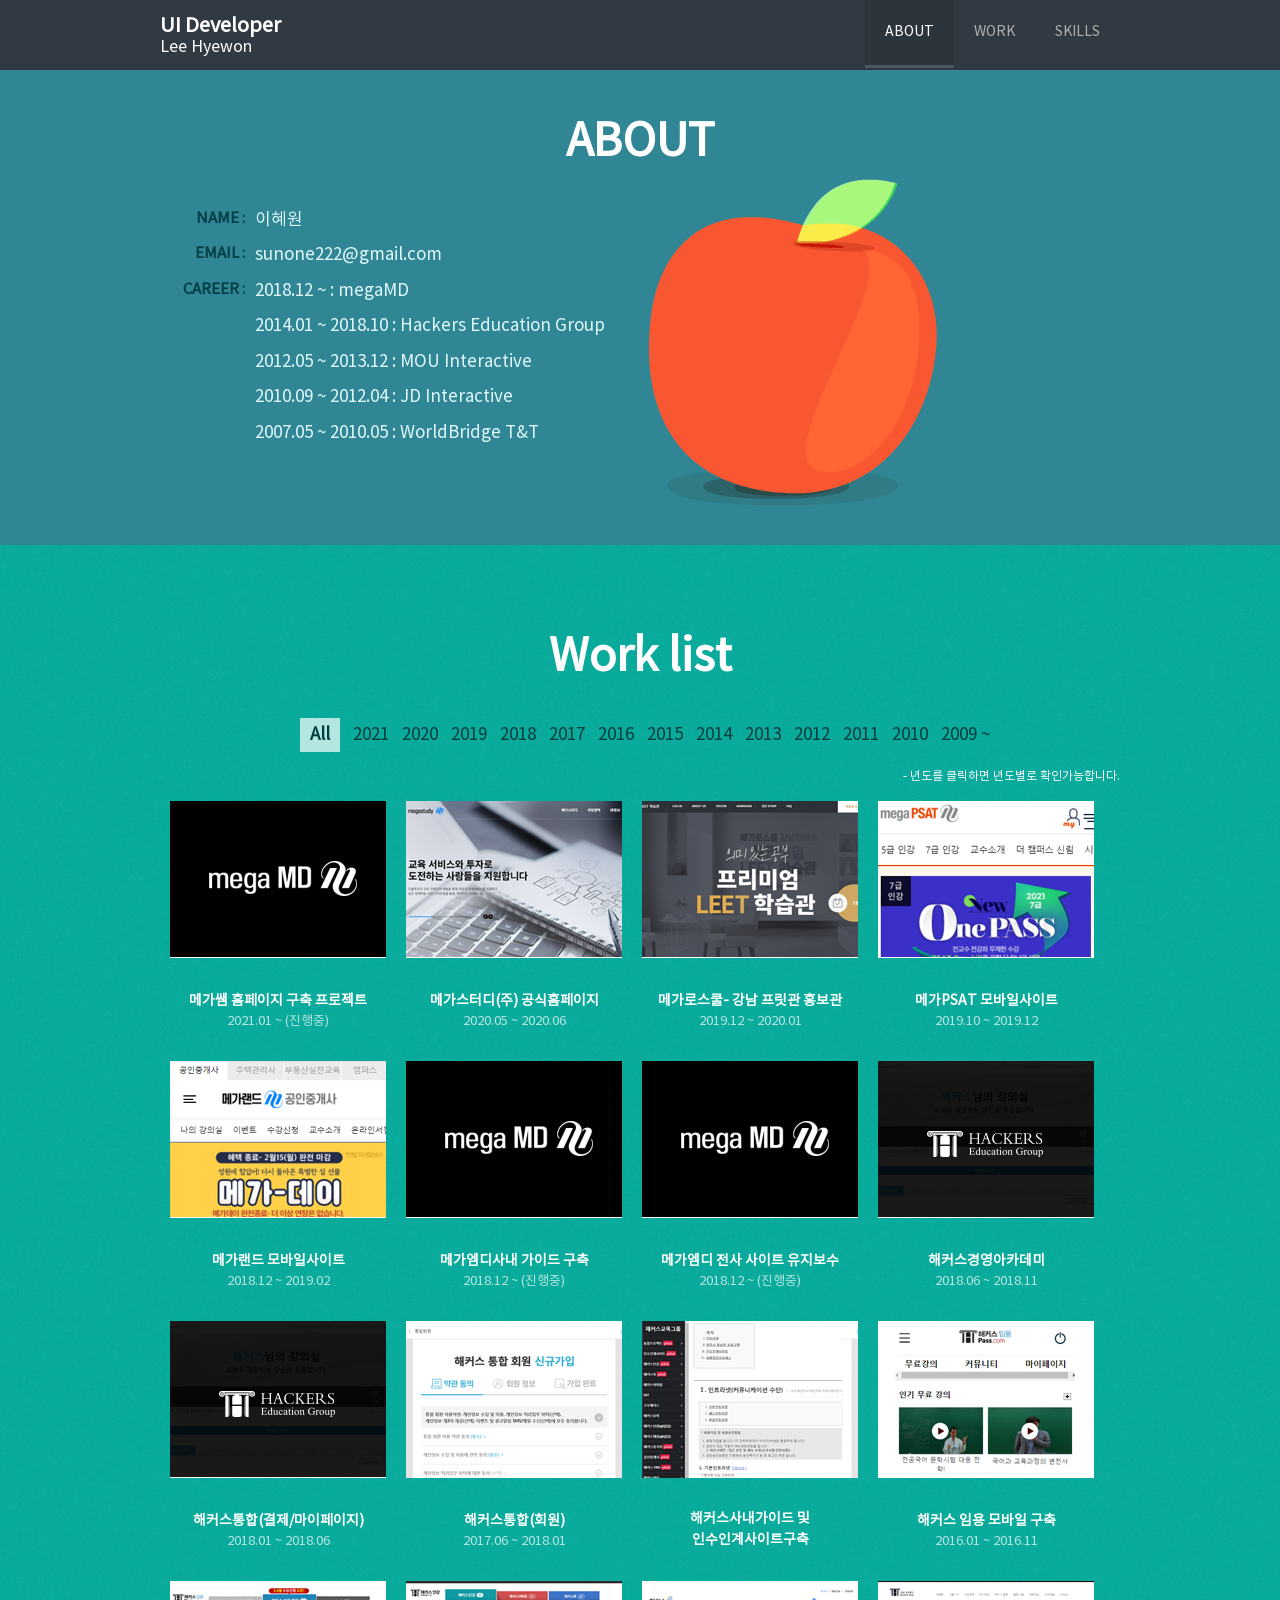
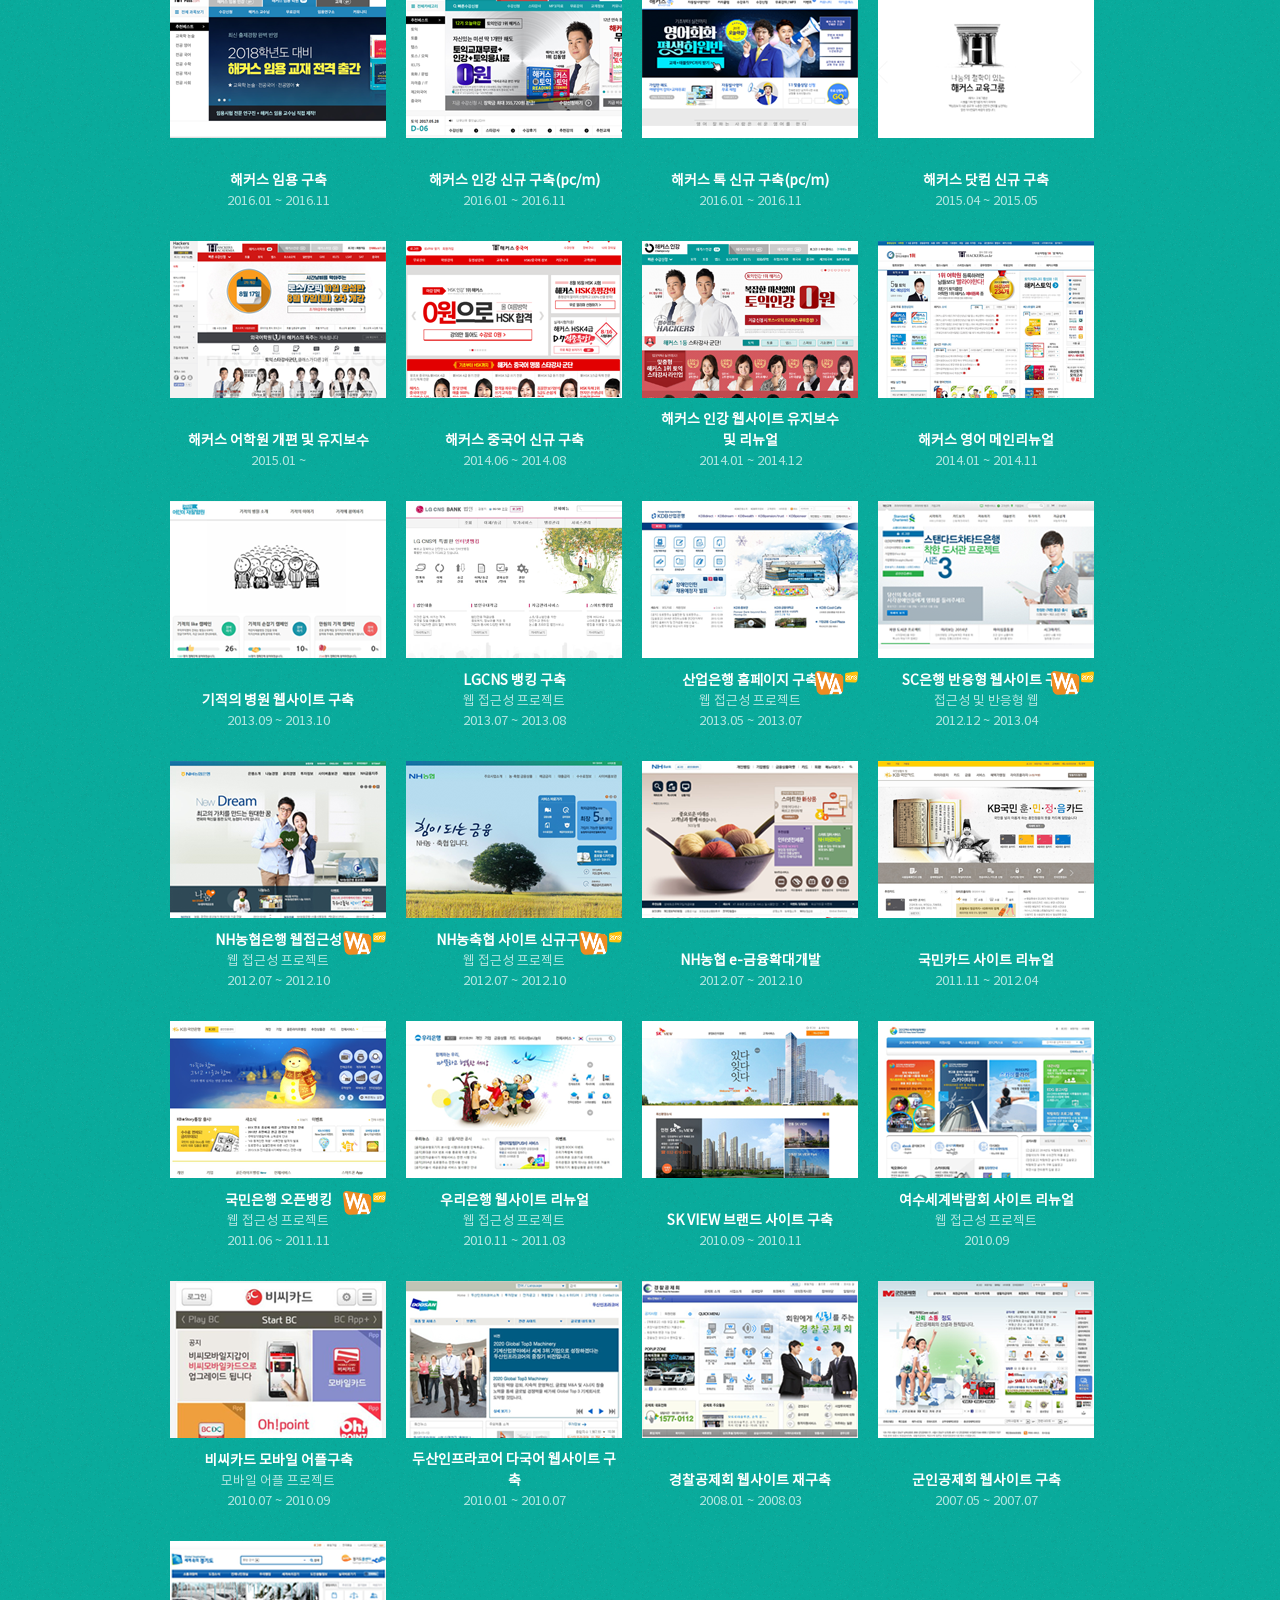
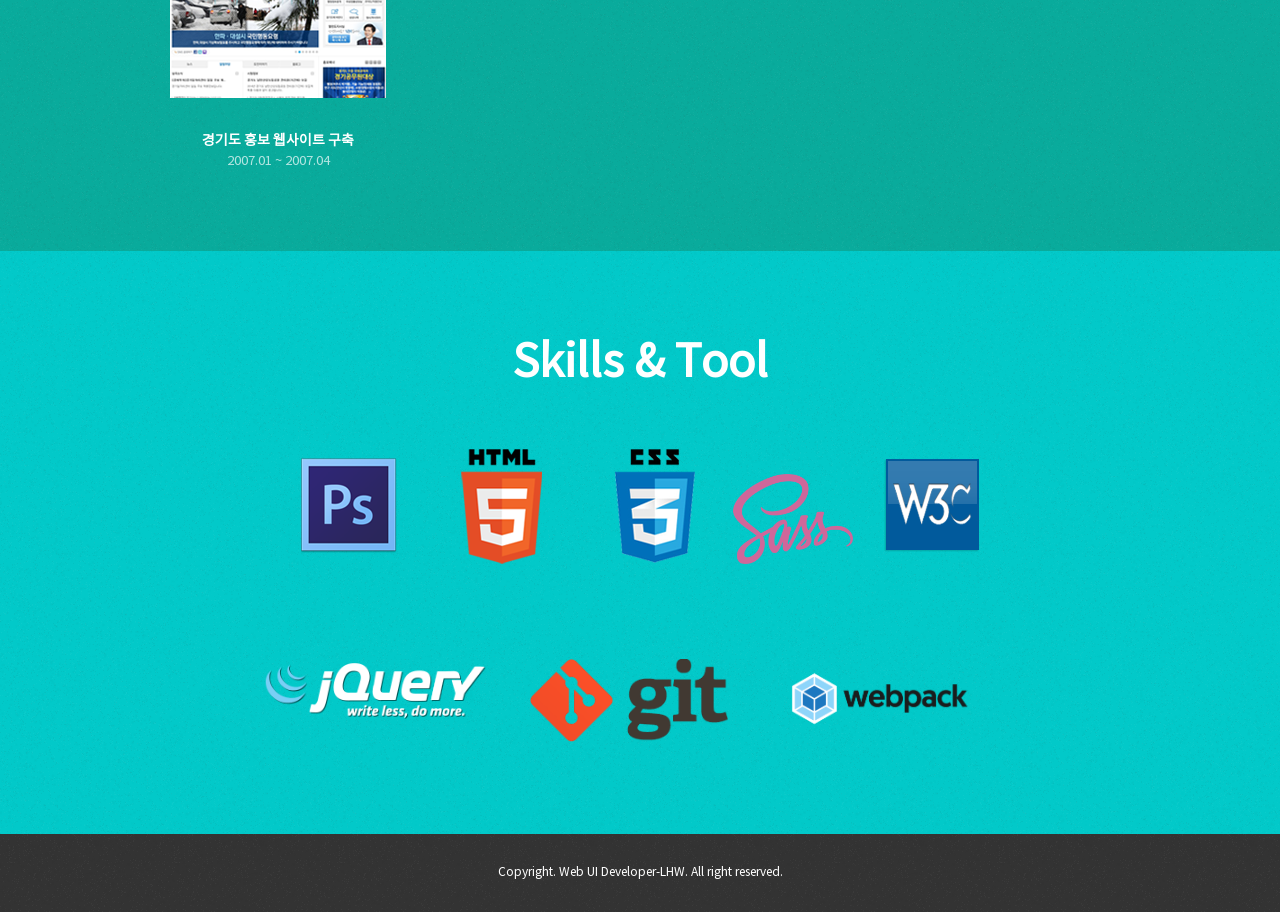
<file: index.html>
<!DOCTYPE html>
<html lang="ko">
<head>
<meta charset="utf-8">
<!-- 모바일 -->
<!-- <meta name="viewport" id="viewport" content="width=device-width,minimum-scale=1.0,maximum-scale=1.0,initial-scale=1.0" /> -->
<!-- //모바일 -->
<meta http-equiv="X-UA-Compatible" content="IE=edge"/>
<title>UI Developer. Lee Hyewon</title>
<link rel="stylesheet" href="css/base.css">
<script src="js/jquery-1.9.1.js"></script>
<script src="js/jquery_inview.js"></script>
<script src="js/jquery.isotope.js"></script>
<script src="js/jquery.scrollTo-min.js"></script>
<script src="js/TweenMax.js"></script>
<script src="js/publish.js"></script>
<!-- IE Fix for HTML5 Tags -->
<!--[if lt IE 9]>
<script src="http://html5shiv.googlecode.com/svn/trunk/html5.js"></script>
<![endif]-->
</head>
<body>
	<!-- header -->
	<div id="header">
		<div class="header_container">
			<div class="logo">
				<a href="#">
					UI Developer<br/>
					<span class="name">Lee Hyewon</span> <!-- <span class="since">since 2009</span> -->
				</a>
			</div>
			<div class="menu_select">
				<ul class="navigation">
					<li><a href="#about" class="active">ABOUT</a></li>
					<li><a href="#work">WORK</a></li>
					<li><a href="#skills">SKILLS</a></li>
				</ul>
			</div>
		</div>
	</div>
	<!-- //header -->
	<!-- about -->
	<div id="about" class="section">
		<div class="inner_box">
			<h1 class="con_tit"><i>AB</i><i>OUT</i></h1>
			<ul class="about_list">
				<li><strong>NAME : </strong> 이혜원</li>
				<!-- <li><strong>BIRTH : </strong> 1986.02.21</li> -->
				<li><strong>EMAIL : </strong> sunone222@gmail.com</li>
				<!-- <li><strong>PHONE : </strong> 010 9876 0221</li> -->
				<li><strong>CAREER : </strong>
					<ol>
						<li>2018.12 ~ : megaMD</li>
						<li>2014.01 ~ 2018.10 : Hackers Education Group</li>
						<li>2012.05 ~ 2013.12 : MOU Interactive</li>
						<li>2010.09 ~ 2012.04 : JD Interactive</li>
						<li>2007.05 ~ 2010.05 : WorldBridge T&amp;T</li>
					</ol>
				</li>
			</ul>
		</div>
	</div>
	<!-- //about -->
	<!-- work -->
	<div id="work" class="section">
		<div class="inner_box">
			<h1 class="con_tit"><i>Work</i> <i>list</i></h1>
			<div class="portfolioFilter">
				<a href="#" data-filter="*" class="current">All</a>
				<a href="#" data-filter=".2021">2021</a>
				<a href="#" data-filter=".2020">2020</a>
				<a href="#" data-filter=".2019">2019</a>
				<a href="#" data-filter=".2018">2018</a>
				<a href="#" data-filter=".2017">2017</a>
				<a href="#" data-filter=".2016">2016</a>
				<a href="#" data-filter=".2015">2015</a>
				<a href="#" data-filter=".2014">2014</a>
				<a href="#" data-filter=".2013">2013</a>
				<a href="#" data-filter=".2012">2012</a>
				<a href="#" data-filter=".2011">2011</a>
				<a href="#" data-filter=".2010">2010</a>
				<a href="#" data-filter=".2009">2009 ~</a>
			</div>
			<p class="t_r white_color">- 년도를 클릭하면 년도별로 확인가능합니다.</p>
			<ul class="works_list inview_con isotope portfolioContainer">
				<li class="isotope-item 2021">
					<a href="#none">
						<span class="more_img"></span>
						<dl class="works_list_img">
							<dt>
								<strong>메가쌤 홈페이지 구축 프로젝트 </strong>
								<span class="txt">2021.01 ~ (진행중)</span>
								<span class="skills">- (PL) Html:100%,css:100%.jQuery:100%</span>
							</dt>
							<dd>
								<img src="img/work/works_list31.png" alt="" />
							</dd>
						</dl>
					</a>
				</li>
				<li class="isotope-item 2020">
					<a href="http://www.megastudyholdings.com/megastudyholdings.asp" target="_blank">
						<span class="more_img"></span>
						<dl class="works_list_img">
							<dt>
								<strong>메가스터디(주) 공식홈페이지 </strong>
								<span class="txt">2020.05 ~ 2020.06 </span>
								<span class="skills">- (PL) Html:100%,css:100%.jQuery:100%</span>
							</dt>
							<dd>
								<img src="img/work/works_list35.png" alt="" />
							</dd>
						</dl>
					</a>
				</li>
				<li class="isotope-item 2019 2020">
					<a href="https://www.megals.co.kr/academy/gns/pl/pl_index.asp" target="_blank">
						<span class="more_img"></span>
						<dl class="works_list_img">
							<dt>
								<strong>메가로스쿨- 강남 프릿관 홍보관 </strong>
								<span class="txt">2019.12 ~ 2020.01 </span>
								<span class="skills">- (PL) Html:100%,css:100%.jQuery:100%</span>
							</dt>
							<dd>
								<img src="img/work/works_list34.png" alt="메가로스쿨" />
							</dd>
						</dl>
					</a>
				</li>
				<li class="isotope-item 2019">
					<a href="http://m.megapsat.co.kr" target="_blank">
						<span class="more_img"></span>
						<dl class="works_list_img">
							<dt>
								<strong>메가PSAT 모바일사이트</strong>
								<span class="txt">2019.10 ~ 2019.12</span>
								<span class="skills">- (PL) Html:100%,css:100%.jQuery:100%</span>
							</dt>
							<dd>
								<img src="img/work/works_list33.png" alt="메가PSAT" />
							</dd>
						</dl>
					</a>
				</li>
				<li class="isotope-item 2018 2019">
					<a href="http://m.megaland.co.kr/" target="_blank">
						<span class="more_img"></span>
						<dl class="works_list_img">
							<dt>
								<strong>메가랜드 모바일사이트</strong>
								<span class="txt">2018.12 ~ 2019.02</span>
								<span class="skills">- (PL) Html:100%,css:100%.jQuery:100%</span>
							</dt>
							<dd>
								<img src="img/work/works_list32.png" alt="메가랜드" />
							</dd>
						</dl>
					</a>
				</li>
				<li class="isotope-item 2018 2019 2020 2021">
					<a href="" target="_blank">
						<span class="more_img"></span>
						<dl class="works_list_img">
							<dt>
								<strong>메가엠디사내 가이드 구축</strong>
								<span class="txt">2018.12 ~ (진행중)</span>
								<span class="skills">- (PL) Html:100%,css:100%.jQuery:100% (2명)</span>
							</dt>
							<dd>
								<img src="img/work/works_list31.png" alt="메가엠디" />
							</dd>
						</dl>
					</a>
				</li>
				<li class="isotope-item 2018 2019 2020 2021">
					<a href="" target="_blank">
						<span class="more_img"></span>
						<dl class="works_list_img">
							<dt>
								<strong>메가엠디 전사 사이트 유지보수</strong>
								<span class="txt">2018.12 ~ (진행중)</span>
								<span class="skills">- (PL) Html:100%,css:100%.jQuery:100% (2명)</span>
							</dt>
							<dd>
								<img src="img/work/works_list31.png" alt="메가엠디" />
							</dd>
						</dl>
					</a>
				</li>
				<li class="isotope-item 2018">
					<a href="https://ecpa.hackers.com/" target="_blank">
						<span class="more_img"></span>
						<dl class="works_list_img">
							<dt>
								<strong>해커스경영아카데미</strong>
								<span class="txt">2018.06 ~ 2018.11</span>
								<span class="skills">- (PL) Html:70%,Sass:70%.jQuery:100% (3명)</span>
							</dt>
							<dd>
								<img src="img/work/works_list30.png" alt="해커스경영아카데미" />
							</dd>
						</dl>
					</a>
				</li>
				<li class="isotope-item 2018">
					<a href="https://member.hackers.com/join" target="_blank">
						<span class="more_img"></span>
						<dl class="works_list_img">
							<dt>
								<strong>해커스통합(결제/마이페이지)</strong>
								<span class="txt">2018.01 ~ 2018.06</span>
								<span class="skills">- (PL) Html:70%,Sass:70%.jQuery:100% (3명)</span>
							</dt>
							<dd>
								<img src="img/work/works_list30.png" alt="해커스 통합" />
							</dd>
						</dl>
					</a>
				</li>
				<li class="isotope-item 2018">
					<a href="https://member.hackers.com/join" target="_blank">
						<span class="more_img"></span>
						<dl class="works_list_img">
							<dt>
								<strong>해커스통합(회원)</strong>
								<span class="txt">2017.06 ~ 2018.01</span>
								<span class="skills">- (PL) Html:70%,Sass:70%.jQuery:100% (3명)</span>
							</dt>
							<dd>
								<img src="img/work/works_list28.png" alt="해커스 통합" />
							</dd>
						</dl>
					</a>
				</li>
				<li class="isotope-item 2018">
					<a href=#none">
						<span class="more_img"></span>
						<dl class="works_list_img">
							<dt>
								<strong>해커스사내가이드 및 <br>인수인계사이트구축</strong>
							</dt>
							<dd>
								<img src="img/work/works_list29.png" alt="해커스 사내 가이드" />
							</dd>
						</dl>
					</a>
				</li>
				<li class="isotope-item 2017">
					<a href="http://m.teacher.pass.com/" target="_blank">
						<span class="more_img"></span>
						<dl class="works_list_img">
							<dt>
								<strong>해커스 임용 모바일 구축</strong>
								<span class="txt">2016.01 ~ 2016.11</span>
								<span class="skills">- (PL) Html:50%,css:50%.jQuery:100% (2명)</span>
							</dt>
							<dd>
								<img src="img/work/works_list26.png" alt="해커스 임용" />
							</dd>
						</dl>
					</a>
				</li>
				<li class="isotope-item 2017">
					<a href="http://teacher.pass.com/" target="_blank">
						<span class="more_img"></span>
						<dl class="works_list_img">
							<dt>
								<strong>해커스 임용 구축 <!-- [<a href="http://dev-teacher.pass.com/pub_html/guide/layout.html" target="_blank">가이드</a>] --></strong>
								<span class="txt">2016.01 ~ 2016.11</span>
								<span class="skills">- html : 100%, css : 100%, jQuery : 100% (2명)</span>
							</dt>
							<dd>
								<img src="img/work/works_list27.png" alt="해커스 임용" />
							</dd>
						</dl>
					</a>
				</li>
				<li class="isotope-item 2016">
					<a href="http://www.champstudy.com/" target="_blank">
						<span class="more_img"></span>
						<dl class="works_list_img">
							<dt>
								<strong>해커스 인강 신규 구축(pc/m) <!-- [<a href="http://www.hackers.com/publish_guide/" target="_blank">가이드</a>] --></strong>
								<span class="txt">2016.01 ~ 2016.11 </span>
								<span class="skills">- (PL) Html:50%,css:50%.jQuery:50% (4명)</span>
							</dt>
							<dd>
								<img src="img/work/works_list24.png" alt="해커스 인강" />
							</dd>
						</dl>
					</a>
				</li>
				<li class="isotope-item 2016">
					<a href="http://www.hackerstalk.co.kr/" target="_blank">
						<span class="more_img"></span>
						<dl class="works_list_img">
							<dt>
								<strong>해커스 톡 신규 구축(pc/m)</strong>
								<span class="txt">2016.01 ~ 2016.11</span>
								<span class="skills">- html : 100%, css : 100%, jQuery : 100% (4명)</span>
							</dt>
							<dd>
								<img src="img/work/works_list23.png" alt="해커스 톡" />
							</dd>
						</dl>
					</a>
				</li>
				<li class="isotope-item 2015">
					<a href="http://www.hackers.com/" target="_blank">
						<span class="more_img"></span>
						<dl class="works_list_img">
							<dt>
								<strong>해커스 닷컴 신규 구축</strong>
								<span class="txt">2015.04 ~ 2015.05</span>
								<span class="skills">- html : 100%, css : 100%, jQuery : 100% (1명)</span>
							</dt>
							<dd>
								<img src="img/work/works_list22.png" alt="해커스 닷컴" />
							</dd>
						</dl>
					</a>
				</li>
				<li class="isotope-item 2015">
					<a href="http://www.hackers.ac/" target="_blank">
						<span class="more_img"></span>
						<dl class="works_list_img">
							<dt>
								<strong>해커스 어학원 개편 및 유지보수</strong>
								<span class="txt">2015.01 ~ </span>
								<span class="skills">- html : 100%, css : 100%, jQuery : 100% (2명)</span>
							</dt>
							<dd>
								<img src="img/work/works_list21.png" alt="해커스 어학원" />
							</dd>
						</dl>
					</a>
				</li>
				<li class="isotope-item 2014">
					<a href="http://www.hackerschina.co.kr/" target="_blank">
						<span class="more_img"></span>
						<dl class="works_list_img">
							<dt>
								<strong>해커스 중국어 신규 구축</strong>
								<span class="txt">2014.06 ~ 2014.08</span>
								<span class="skills">- html : 100%, css : 100%, jQuery : 100% (1명)</span>
							</dt>
							<dd>
								<img src="img/work/works_list20.png" alt="해커스 중국어" />
							</dd>
						</dl>
					</a>
				</li>
				<li class="isotope-item 2014">
					<a href="http://www.champstudy.com/" target="_blank">
						<span class="more_img"></span>
						<dl class="works_list_img">
							<dt>
								<strong>해커스 인강 웹사이트 유지보수 <br> 및 리뉴얼</strong>
								<span class="txt">2014.01 ~ 2014.12</span>
								<span class="skills">- html : 100%, css : 100%, jQuery : 100% (2명)</span>
							</dt>
							<dd>
								<img src="img/work/works_list19.png" alt="해커스인강" />
							</dd>
						</dl>
					</a>
				</li>
				<li class="isotope-item 2014">
					<a href="http://www.hackers.co.kr/" target="_blank">
						<span class="more_img"></span>
						<dl class="works_list_img">
							<dt>
								<strong>해커스 영어 메인리뉴얼</strong>
								<span class="txt">2014.01 ~ 2014.11</span>
								<span class="skills">- html : 100%, css : 100%, jQuery : 100% (1명)</span>
							</dt>
							<dd>
								<img src="img/work/works_list18.png" alt="해커스 영어" />
							</dd>
						</dl>
					</a>
				</li>
				<li class="isotope-item 2013">
					<a href="http://www.miraclehospital.com/" target="_blank">
						<span class="more_img"></span>
						<dl class="works_list_img">
							<dt>
								<strong>기적의 병원 웹사이트 구축</strong>
								<span class="txt">2013.09 ~ 2013.10</span>
								<span class="skills">- (PL)html : 100%, css : 100%, jQuery : 100% (1명)</span>
							</dt>
							<dd>
								<img src="img/work/works_list17.png" alt="기적의 병원" />
							</dd>
						</dl>
					</a>
				</li>
				<li class="isotope-item 2013">
					<a href="#none">
						<span class="more_img"></span>
							<dl class="works_list_img">
							<dt>
								<strong>LGCNS 뱅킹 구축</strong>
								<span class="txt">
									웹 접근성 프로젝트<br/>
									2013.07 ~ 2013.08
								</span>
								<span class="skills">- (PL)html : 100%, css : 100%, jQuery : 100% (2명)</span>
							</dt>
							<dd><img src="img/work/works_list15.png" alt="LGCNS" /></dd>
						</dl>
					</a>
				</li>
				<li class="isotope-item 2013">
					<a href="https://www.kdb.co.kr/ih/simpleJsp.do" target="_blank">
						<img src="img/img/wa_mark_2013.png" class="mark_img" alt="웹접근성 마크" />
						<span class="more_img"></span>
						<dl class="works_list_img">
						<dt>
							<strong>산업은행 홈페이지 구축</strong>
							<span class="txt">
								웹 접근성 프로젝트<br/>
								2013.05 ~ 2013.07
							</span>
							<span class="skills">- html : 20%, css : 20%, 웹접근성 마크 획득 (6명)</span>
						</dt>
						<dd><img src="img/work/works_list16.png" alt="산업은행" /></dd>
					</dl>
					</a>
				</li>
				<li class="isotope-item 2012 2013">
					<a href="http://www.standardchartered.co.kr/" target="_blank">
					<img src="img/img/wa_mark_2013.png" class="mark_img" alt="웹접근성 마크" />
					<span class="more_img"></span>
						<dl class="works_list_img">
						<dt>
							<strong>SC은행 반응형 웹사이트 구축</strong>
							<span class="txt">
								접근성 및 반응형 웹<br/>
								2012.12 ~ 2013.04
							</span>
							<span class="skills">- html : 70%, css : 80%, jQuery : 80%, 웹접근성 마크 획득 (5명)</span>
						</dt>
						<dd><img src="img/work/works_list14.png" alt="SC은행" /></dd>
					</dl>
					</a>
				</li>
				<li class="isotope-item 2012">
					<a href="http://www.nhbank.com/nhbank/submain/submain_000000.jsp" target="_blank">
					<img src="img/img/wa_mark_2013.png" class="mark_img" alt="웹접근성 마크" />
					<span class="more_img"></span>
						<dl class="works_list_img">
						<dt>
							<strong>NH농협은행 웹접근성</strong>
							<span class="txt">
								웹 접근성 프로젝트<br/>
								2012.07 ~ 2012.10
							</span>
							<span class="skills">- html : 30%, css : 30% (5명)</span>
						</dt>
						<dd><img src="img/work/works_list13.png" alt="NH농협은행" /></dd>
					</dl>
					</a>
				</li>
				<li class="isotope-item 2012">
					<a href="http://info.nonghyup.com/index_nacf.jsp" target="_blank">
					<img src="img/img/wa_mark_2013.png" class="mark_img" alt="웹접근성 마크" />
					<span class="more_img"></span>
						<dl class="works_list_img">
						<dt>
							<strong>NH농축협 사이트 신규구축</strong>
							<span class="txt">
								웹 접근성 프로젝트<br/>
								2012.07 ~ 2012.10
							</span>
							<span class="skills">- html : 100%, css : 100%, jQuery : 100%, 웹접근성 마크 획득 (3명)</span>
						</dt>
						<dd><img src="img/work/works_list12.png" alt="NH농축협" /></dd>
					</dl>
					</a>
				</li>
				<li class="isotope-item 2012">
					<a href="http://banking.nonghyup.com/nhbank.html" target="_blank">
					<span class="more_img"></span>
						<dl class="works_list_img">
						<dt>
							<strong>NH농협 e-금융확대개발</strong>
							<span class="txt">
								2012.07 ~ 2012.10
							</span>
							<span class="skills">- html : 100%, css : 100%, jQuery : 100%, 웹접근성 마크 획득 (7명)</span>
						</dt>
						<dd><img src="img/work/works_list11.png" alt="NH농협" /></dd>
					</dl>
					</a>
				</li>
				<li class="isotope-item 2011 2012">
					<a href="http://www.kbcard.com/" target="_blank">
					<span class="more_img"></span>
						<dl class="works_list_img">
						<dt>
							<strong>국민카드 사이트 리뉴얼</strong>
							<span class="txt">
								2011.11 ~ 2012.04
							</span>
							<span class="skills">- html : 80%, css : 80%, jQuery : 100% (10명)</span>
						</dt>
						<dd><img src="img/work/works_list10.png" alt="국민카드" /></dd>
					</dl>
					</a>
				</li>
				<li class="isotope-item 2011">
					<a href="https://www.kbstar.com/" target="_blank">
					<img src="img/img/wa_mark_2013.png" class="mark_img" alt="웹접근성 마크" />
					<span class="more_img"></span>
						<dl class="works_list_img">
						<dt>
							<strong>국민은행 오픈뱅킹</strong>
							<span class="txt">
								웹 접근성 프로젝트<br/>
								2011.06 ~ 2011.11
							</span>
							<span class="skills">- html : 50%, css : 30%, 웹접근성 마크 획득 (10명)</span>
						</dt>
						<dd><img src="img/work/works_list09.png" alt="국민은행" /></dd>
					</dl>
					</a>
				</li>
				<li class="isotope-item 2010 2011">
					<a href="http://www.wooribank.com/" target="_blank">
					<span class="more_img"></span>
						<dl class="works_list_img">
						<dt>
							<strong>우리은행 웹사이트 리뉴얼</strong>
							<span class="txt">
								웹 접근성 프로젝트<br/>
								2010.11 ~ 2011.03
							</span>
							<span class="skills">- html : 50%, css : 30% (11명)</span>
						</dt>
						<dd><img src="img/work/works_list08.png" alt="우리은행" /></dd>
					</dl>
					</a>
				</li>
				<li class="isotope-item 2010">
					<a href="http://www.skview.co.kr/" target="_blank">
					<span class="more_img"></span>
						<dl class="works_list_img">
						<dt>
							<strong>SK VIEW 브랜드 사이트 구축</strong>
							<span class="txt">
								2010.09 ~ 2010.11
							</span>
							<span class="skills">- html : 100%, css : 100%, jQuery : 100%</span>
						</dt>
						<dd><img src="img/work/works_list07.png" alt="SK VIEW" /></dd>
					</dl>
					</a>
				</li>
				<li class="isotope-item 2010">
					<a href="http://www.expo2012.kr/main.html" target="_blank">
					<span class="more_img"></span>
						<dl class="works_list_img">
						<dt>
							<strong>여수세계박람회 사이트 리뉴얼</strong>
							<span class="txt">
								웹 접근성 프로젝트<br/>
								2010.09
							</span>
							<span class="skills">- html : 100%, css : 100%, jQuery : 100%</span>
						</dt>
						<dd><img src="img/work/works_list06.png" alt="여수박람회" /></dd>
					</dl>
					</a>
				</li>
				<li class="isotope-item 2010">
					<a href="#none">
					<span class="more_img"></span>
						<dl class="works_list_img">
						<dt>
							<strong>비씨카드 모바일 어플구축</strong>
							<span class="txt">
								모바일 어플 프로젝트<br/>
								2010.07 ~ 2010.09
							</span>
							<span class="skills">- html : 100%, css : 100%, jQuery : 100%</span>
						</dt>
						<dd><img src="img/work/works_list05.png" alt="비씨카드" /></dd>
					</dl>
					</a>
				</li>
				<li class="isotope-item 2010">
					<a href="http://www.doosaninfracore.com/" target="_blank">
					<span class="more_img"></span>
						<dl class="works_list_img">
						<dt>
							<strong>두산인프라코어 다국어 웹사이트 구축</strong>
							<span class="txt">
								2010.01 ~ 2010.07
							</span>
							<span class="skills">- html : 30%, css : 30%</span>
						</dt>
						<dd><img src="img/work/works_list04.png" alt="두산인프라코어" /></dd>
					</dl>
					</a>
				</li>
				<li class="isotope-item 2009">
					<a href="http://www.pmaa.or.kr/police/" target="_blank">
					<span class="more_img"></span>
						<dl class="works_list_img">
						<dt>
							<strong>경찰공제회 웹사이트 재구축</strong>
							<span class="txt">
								2008.01 ~ 2008.03
							</span>
							<span class="skills">- html : 100%, css : 100%, jQuery : 100%</span>
						</dt>
						<dd><img src="img/work/works_list03.png" alt="경찰공제회" /></dd>
					</dl>
					</a>
				</li>
				<li class="isotope-item 2009">
					<a href="http://www.mmaa.or.kr/" target="_blank">
					<span class="more_img"></span>
						<dl class="works_list_img">
						<dt>
							<strong>군인공제회 웹사이트 구축</strong>
							<span class="txt">
								2007.05 ~ 2007.07
							</span>
							<span class="skills">- html : 100%, css : 100%, jQuery : 100%</span>
						</dt>
						<dd><img src="img/work/works_list02.png" alt="군인공제회" /></dd>
					</dl>
					</a>
				</li>
				<li class="isotope-item 2009">
					<a href="http://www.gg.go.kr/gg/" target="_blank">
					<span class="more_img"></span>
						<dl class="works_list_img">
						<dt>
							<strong>경기도 홍보 웹사이트 구축</strong>
							<span class="txt">
								2007.01 ~ 2007.04
							</span>
							<span class="skills">- html : 100%, css : 100%, jQuery : 100%</span>
						</dt>
						<dd><img src="img/work/works_list01.png" alt="경기도 홍보" /></dd>
					</dl>
					</a>
				</li>
			</ul>
		</div>
	</div>
	<!-- //work -->
	<!-- SKILLS -->
	<div id="skills" class="section">
		<div class="inner_box">
			<h1 class="con_tit"><i>Skills & </i><i>Tool</i></h1>
			<ul class="skills_ico">
				<li>
					<a href="#none">
						<img src="img/img/skills_ico1.png" alt="PhotoShop" />
						<strong>PHOTOSHOP</strong>
					</a>
				</li>
				<li class="html">
					<a href="https://leehyemimi.github.io/work/template/common/index.html" target="_blank">
						<img src="img/img/skills_ico2.png" alt="HTML/HTML5" />
						<strong>HTML / HTML5 ></strong>
					</a>
				</li>
				<li class="css">
					<a href="https://leehyemimi.github.io/work/template/common/index.html" target="_blank">
						<img src="img/img/skills_ico3.png" alt="CSS/CSS3" />
						<strong>CSS / CSS3 ></strong>
					</a>
				</li>
				<li class="sass">
					<a href="https://github.com/leehyemimi/work/blob/master/template/common/scss.md" target="_blank">
						<img src="img/img/skills_ico6.png" alt="Sass" />
						<strong>Sass ></strong>
					</a>
				</li>
				<li class="w3c">
					<a href="#none">
						<img src="img/img/skills_ico4.png" alt="웹표준/웹접근성" />
						<strong>웹표준 / 웹접근성</strong>
					</a>
				</li>
			</ul>
			<ul class="skills_ico type2">
				<li class="js">
					<a href="https://leehyemimi.github.io/work/template/common/index.html" target="_blank">
						<img src="img/img/skills_ico5.png" alt="JQUERY /Javascript" />
						<strong>JQUERY / JAVASCRIPT ></strong>
					</a>
				</li>
				<li class="git">
					<a href="#none">
						<img src="img/img/skills_ico7.png" alt="Git" />
						<strong>Git</strong>
					</a>
				</li>
				<li class="webpack">
					<a href="#none">
						<img src="img/img/skills_ico8.png" alt="Webpack" />
						<strong>Webpack</strong>
					</a>
				</li>
			</ul>
		</div>
	</div>
	<!-- //SKILLS -->
	<div class="layer">
		<div class="bg"></div>
		<div id="layer" class="pop-layer">
			<img src="img/img/wa_mark_2013.png" class="mark_img" alt="웹접근성 마크" />
			<div class="pop-container">
				<div class="pop-conts">
					<div class="ctxt mb20">
						<strong>기적의 병원 웹사이트 구축</strong>
						<p class="date">2013.09 ~ 2013.10 </p>
						<p class="img"><img src="img/work/works_list17.png" alt=""/></p>
						<p class="skill">
							- html : 100%, css : 100%, jQuery : 100%
						</p>
					</div>
					<div class="btn-r">
						<a href="http://www.miraclehospital.com/" class="cbtn" target="_blank">LAUNCH SITE</a>
					</div>
				</div>
			</div>
		</div>
	</div>
	<!-- copy -->
	<div id="copy" class="section">
		<div class="inner_box">
			Copyright. Web UI Developer-LHW. All right reserved.
		</div>
	</div>
	<!--//copy -->
</body>
</html>
</file>
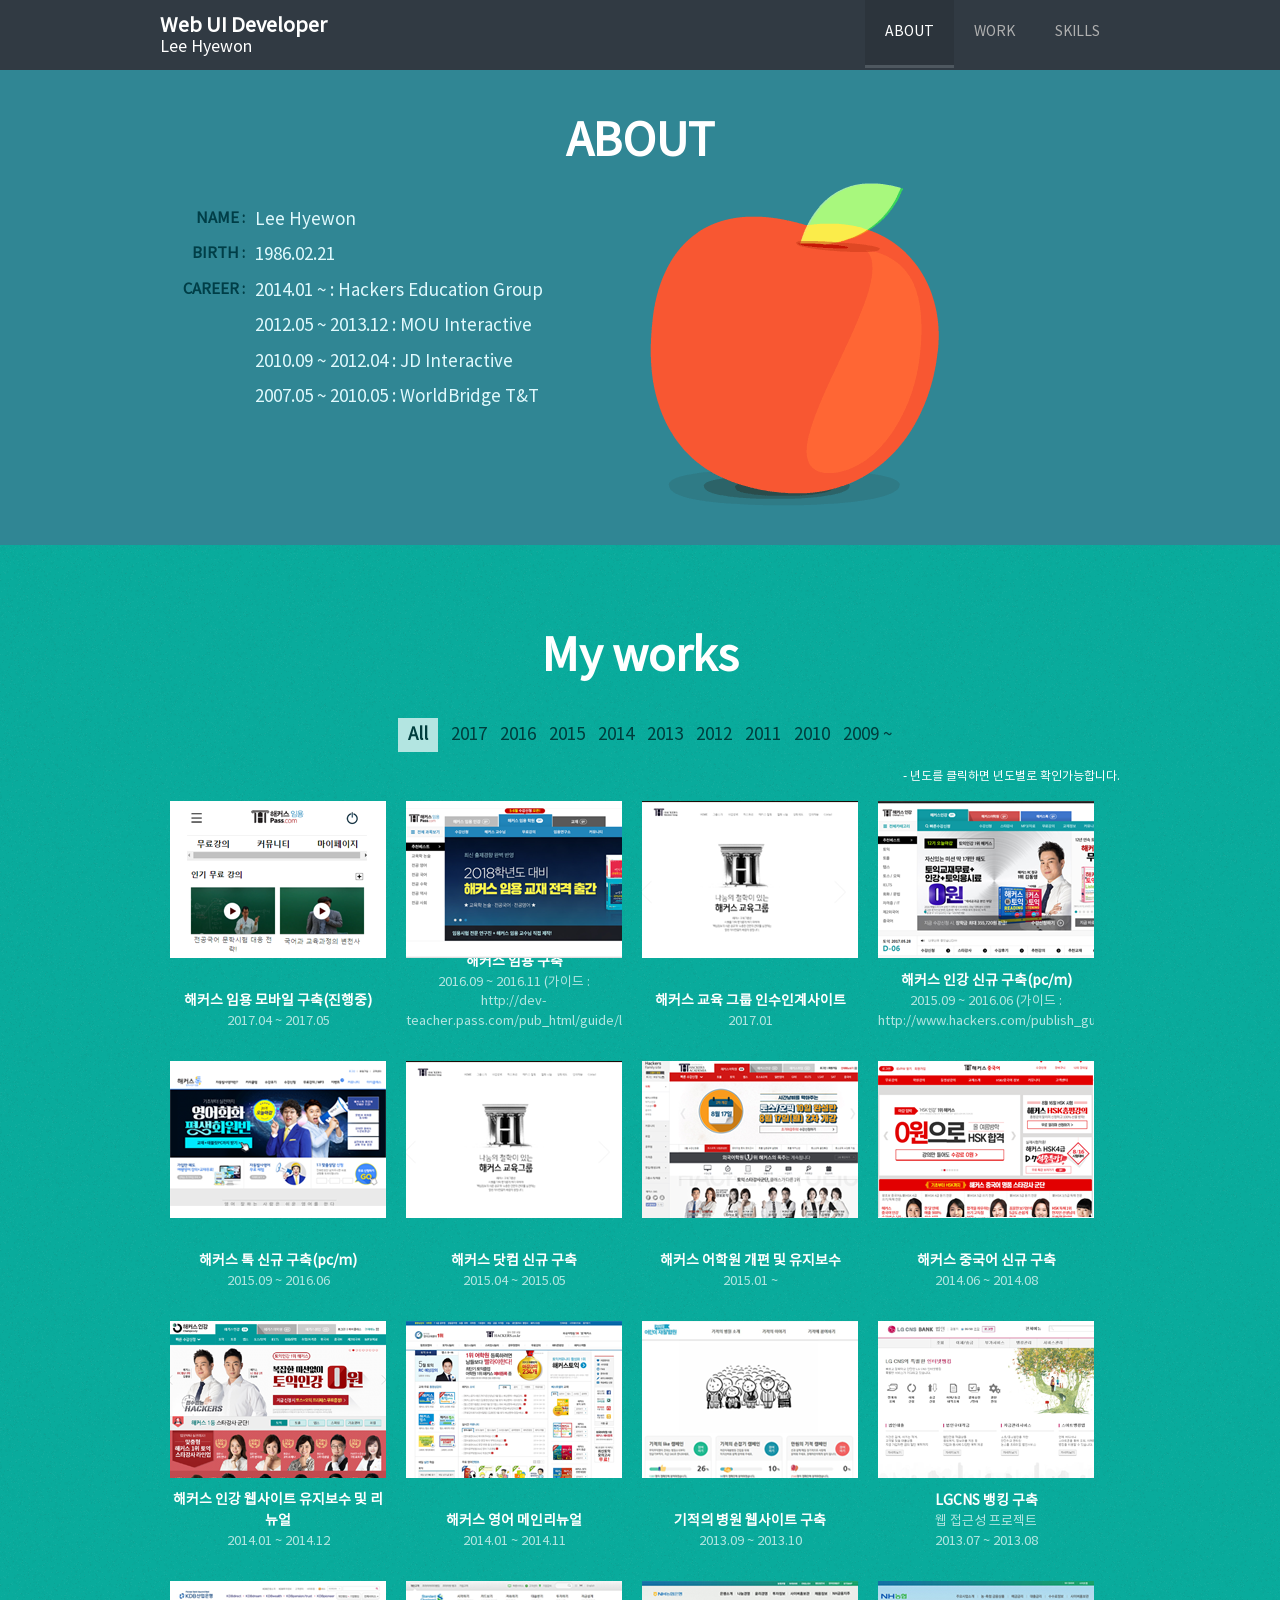
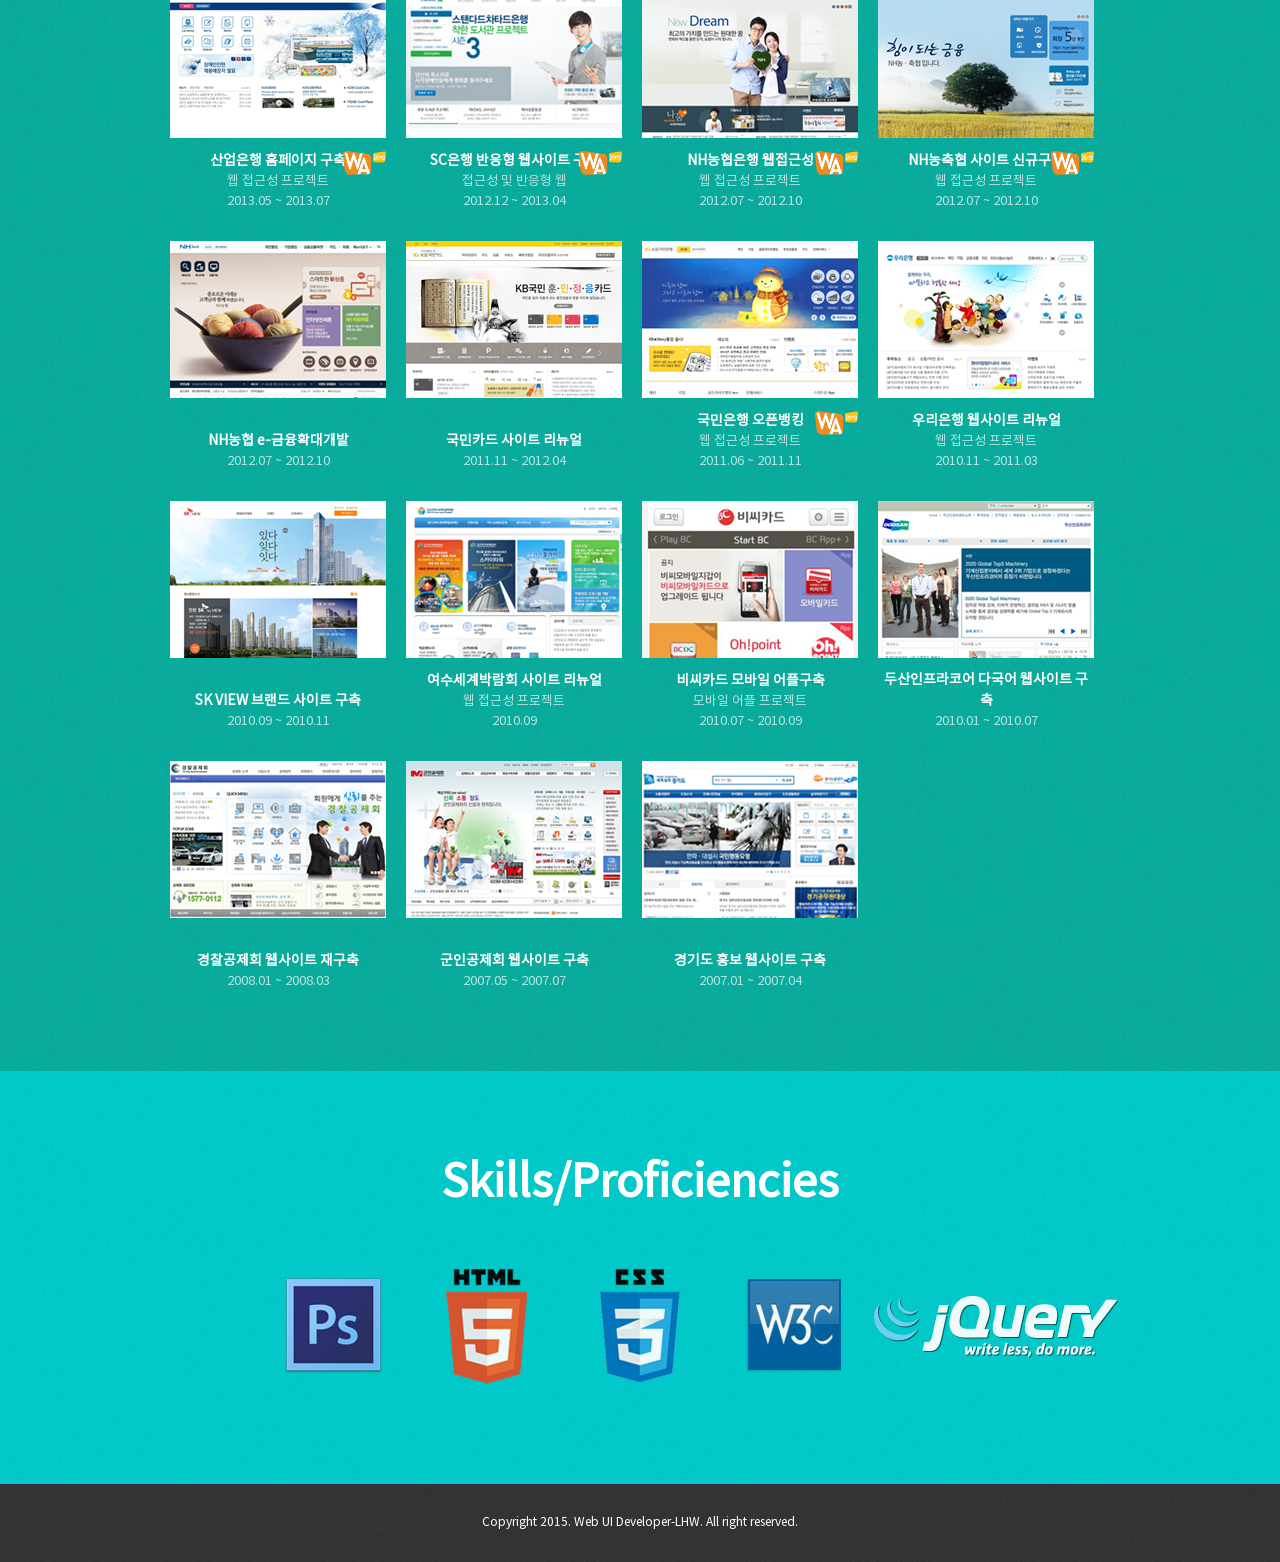
<file: index_.html>
<!DOCTYPE html>
<html lang="ko">
<head>
<meta charset="utf-8">
<!-- 모바일 -->
<!-- <meta name="viewport" id="viewport" content="width=device-width,minimum-scale=1.0,maximum-scale=1.0,initial-scale=1.0" /> -->
<!-- //모바일 -->
<meta http-equiv="X-UA-Compatible" content="IE=edge"/>
<title>Web Publisher. Lee Hyewon</title>
<link rel="stylesheet" href="css/base.css">
<script src="js/jquery-1.9.1.js"></script>
<script src="js/jquery_inview.js"></script>
<script src="js/jquery.isotope.js"></script>
<script src="js/jquery.scrollTo-min.js"></script>
<script src="js/TweenMax.js"></script>
<script src="js/publish.js"></script>
<!-- IE Fix for HTML5 Tags -->
<!--[if lt IE 9]>
<script src="http://html5shiv.googlecode.com/svn/trunk/html5.js"></script>
<![endif]-->
</head>
<body>
	<!-- header -->
	<div id="header">
		<div class="header_container">
			<div class="logo">
				<a href="#">
					Web UI Developer<br/>
					<span class="name">Lee Hyewon</span> <!-- <span class="since">since 2009</span> -->
				</a>
			</div>
			<div class="menu_select">
				<ul class="navigation">
					<li><a href="#about" class="active">ABOUT</a></li>
					<li><a href="#work">WORK</a></li>
					<li><a href="#skills">SKILLS</a></li>
				</ul>
			</div>
		</div>
	</div>
	<!-- //header -->
	<!-- about -->
	<section id="about" class="section">
		<div class="inner_box">
			<h1 class="con_tit">ABOUT</h1>
			<ul class="about_list">
				<li><strong>NAME : </strong> Lee Hyewon</li>
				<li><strong>BIRTH : </strong> 1986.02.21</li>
				<!-- <li><strong>EMAIL : </strong> sunone222@gmail.com</li>
				<li><strong>PHONE : </strong> 010 9876 0221</li> -->
				<li><strong>CAREER : </strong>
					<ol>
						<li>2014.01 ~ : Hackers Education Group</li>
						<li>2012.05 ~ 2013.12 : MOU Interactive</li>
						<li>2010.09 ~ 2012.04 : JD Interactive</li>
						<li>2007.05 ~ 2010.05 : WorldBridge T&amp;T</li>
					</ol>
				</li>
			</ul>
		</div>
	</section>
	<!-- //about -->
	<!-- work -->
	<section id="work" class="section">
		<div class="inner_box">
			<h1 class="con_tit">My works</h1>
			<div class="portfolioFilter">
				<a href="#" data-filter="*" class="current">All</a>
				<a href="#" data-filter=".2017">2017</a>
				<a href="#" data-filter=".2016">2016</a>
				<a href="#" data-filter=".2015">2015</a>
				<a href="#" data-filter=".2014">2014</a>
				<a href="#" data-filter=".2013">2013</a>
				<a href="#" data-filter=".2012">2012</a>
				<a href="#" data-filter=".2011">2011</a>
				<a href="#" data-filter=".2010">2010</a>
				<a href="#" data-filter=".2009">2009 ~</a>
			</div>
			<p class="t_r white_color">- 년도를 클릭하면 년도별로 확인가능합니다.</p>
			<ul class="works_list inview_con isotope portfolioContainer">
				<li class="isotope-item 2017">
					<a href="http://m.teacher.pass.com/" target="_blank">
						<span class="more_img"></span>
						<dl class="works_list_img">
							<dt>
								<strong>해커스 임용 모바일 구축(진행중)</strong>
								<span class="txt">2017.04 ~ 2017.05</span>
								<span class="skills">- html : 100%, css : 100%, jQuery : 100%</span>
							</dt>
							<dd>
								<img src="img/work/works_list26.png" alt="해커스 임용" />
							</dd>
						</dl>
					</a>
				</li>
				<li class="isotope-item 2017">
					<a href="http://teacher.pass.com/" target="_blank">
						<span class="more_img"></span>
						<dl class="works_list_img">
							<dt>
								<strong>해커스 임용 구축</strong>
								<span class="txt">2016.09 ~ 2016.11 (가이드 : http://dev-teacher.pass.com/pub_html/guide/layout.html)</span>
								<span class="skills">- html : 100%, css : 100%, jQuery : 100%</span>
							</dt>
							<dd>
								<img src="img/work/works_list27.png" alt="해커스 임용" />
							</dd>
						</dl>
					</a>
				</li>
				<li class="isotope-item 2017">
					<a href="http://10.100.0.65/sub/guide/" target="_blank">
						<span class="more_img"></span>
						<dl class="works_list_img">
							<dt>
								<strong>해커스 교육 그룹 인수인계사이트</strong>
								<span class="txt">2017.01</span>
								<span class="skills">- html : 100%, css : 100%, jQuery : 100%</span>
							</dt>
							<dd>
								<img src="img/work/works_list22.png" alt="해커스 임용" />
							</dd>
						</dl>
					</a>
				</li>
				<li class="isotope-item 2016">
					<a href="http://www.champstudy.com/" target="_blank">
						<span class="more_img"></span>
						<dl class="works_list_img">
							<dt>
								<strong>해커스 인강 신규 구축(pc/m)</strong>
								<span class="txt">2015.09 ~ 2016.06 (가이드 : http://www.hackers.com/publish_guide/)</span>
								<span class="skills">- html : 100%, css : 100%, jQuery : 100%</span>
							</dt>
							<dd>
								<img src="img/work/works_list24.png" alt="해커스 인강" />
							</dd>
						</dl>
					</a>
				</li>
				<li class="isotope-item 2016">
					<a href="http://www.hackerstalk.co.kr/" target="_blank">
						<span class="more_img"></span>
						<dl class="works_list_img">
							<dt>
								<strong>해커스 톡 신규 구축(pc/m)</strong>
								<span class="txt">2015.09 ~ 2016.06</span>
								<span class="skills">- html : 100%, css : 100%, jQuery : 100%</span>
							</dt>
							<dd>
								<img src="img/work/works_list23.png" alt="해커스 톡" />
							</dd>
						</dl>
					</a>
				</li>
				<li class="isotope-item 2015">
					<a href="http://www.hackers.com/" target="_blank">
						<span class="more_img"></span>
						<dl class="works_list_img">
							<dt>
								<strong>해커스 닷컴 신규 구축</strong>
								<span class="txt">2015.04 ~ 2015.05</span>
								<span class="skills">- html : 100%, css : 100%, jQuery : 100%</span>
							</dt>
							<dd>
								<img src="img/work/works_list22.png" alt="해커스 닷컴" />
							</dd>
						</dl>
					</a>
				</li>
				<li class="isotope-item 2015">
					<a href="http://www.hackers.ac/" target="_blank">
						<span class="more_img"></span>
						<dl class="works_list_img">
							<dt>
								<strong>해커스 어학원 개편 및 유지보수</strong>
								<span class="txt">2015.01 ~ </span>
								<span class="skills">- html : 100%, css : 100%, jQuery : 100%</span>
							</dt>
							<dd>
								<img src="img/work/works_list21.png" alt="해커스 어학원" />
							</dd>
						</dl>
					</a>
				</li>
				<li class="isotope-item 2014">
					<a href="http://www.hackerschina.co.kr/" target="_blank">
						<span class="more_img"></span>
						<dl class="works_list_img">
							<dt>
								<strong>해커스 중국어 신규 구축</strong>
								<span class="txt">2014.06 ~ 2014.08</span>
								<span class="skills">- html : 100%, css : 100%, jQuery : 100%</span>
							</dt>
							<dd>
								<img src="img/work/works_list20.png" alt="해커스 중국어" />
							</dd>
						</dl>
					</a>
				</li>
				<li class="isotope-item 2014">
					<a href="http://www.champstudy.com/" target="_blank">
						<span class="more_img"></span>
						<dl class="works_list_img">
							<dt>
								<strong>해커스 인강 웹사이트 유지보수 및 리뉴얼</strong>
								<span class="txt">2014.01 ~ 2014.12</span>
								<span class="skills">- html : 100%, css : 100%, jQuery : 100%</span>
							</dt>
							<dd>
								<img src="img/work/works_list19.png" alt="해커스인강" />
							</dd>
						</dl>
					</a>
				</li>
				<li class="isotope-item 2014">
					<a href="http://www.hackers.co.kr/" target="_blank">
						<span class="more_img"></span>
						<dl class="works_list_img">
							<dt>
								<strong>해커스 영어 메인리뉴얼</strong>
								<span class="txt">2014.01 ~ 2014.11</span>
								<span class="skills">- html : 100%, css : 100%, jQuery : 100%</span>
							</dt>
							<dd>
								<img src="img/work/works_list18.png" alt="해커스 영어" />
							</dd>
						</dl>
					</a>
				</li>
				<li class="isotope-item 2013">
					<a href="http://www.miraclehospital.com/" target="_blank">
						<span class="more_img"></span>
						<dl class="works_list_img">
							<dt>
								<strong>기적의 병원 웹사이트 구축</strong>
								<span class="txt">2013.09 ~ 2013.10</span>
								<span class="skills">- html : 100%, css : 100%, jQuery : 100%</span>
							</dt>
							<dd>
								<img src="img/work/works_list17.png" alt="기적의 병원" />
							</dd>
						</dl>
					</a>
				</li>
				<li class="isotope-item 2013">
					<a href="#none">
						<span class="more_img"></span>
							<dl class="works_list_img">
							<dt>
								<strong>LGCNS 뱅킹 구축</strong>
								<span class="txt">
									웹 접근성 프로젝트<br/>
									2013.07 ~ 2013.08
								</span>
								<span class="skills">- html : 100%, css : 100%, jQuery : 100%</span>
							</dt>
							<dd><img src="img/work/works_list15.png" alt="LGCNS" /></dd>
						</dl>
					</a>
				</li>
				<li class="isotope-item 2013">
					<a href="https://www.kdb.co.kr/ih/simpleJsp.do" target="_blank">
						<img src="img/img/wa_mark_2013.png" class="mark_img" alt="웹접근성 마크" />
						<span class="more_img"></span>
						<dl class="works_list_img">
						<dt>
							<strong>산업은행 홈페이지 구축</strong>
							<span class="txt">
								웹 접근성 프로젝트<br/>
								2013.05 ~ 2013.07
							</span>
							<span class="skills">- html : 20%, css : 20%, 웹접근성 마크 획득</span>
						</dt>
						<dd><img src="img/work/works_list16.png" alt="산업은행" /></dd>
					</dl>
					</a>
				</li>
				<li class="isotope-item 2012 2013">
					<a href="http://www.standardchartered.co.kr/" target="_blank">
					<img src="img/img/wa_mark_2013.png" class="mark_img" alt="웹접근성 마크" />
					<span class="more_img"></span>
						<dl class="works_list_img">
						<dt>
							<strong>SC은행 반응형 웹사이트 구축</strong>
							<span class="txt">
								접근성 및 반응형 웹<br/>
								2012.12 ~ 2013.04
							</span>
							<span class="skills">- html : 70%, css : 80%, jQuery : 80%, 웹접근성 마크 획득</span>
						</dt>
						<dd><img src="img/work/works_list14.png" alt="SC은행" /></dd>
					</dl>
					</a>
				</li>
				<li class="isotope-item 2012">
					<a href="http://www.nhbank.com/nhbank/submain/submain_000000.jsp" target="_blank">
					<img src="img/img/wa_mark_2013.png" class="mark_img" alt="웹접근성 마크" />
					<span class="more_img"></span>
						<dl class="works_list_img">
						<dt>
							<strong>NH농협은행 웹접근성</strong>
							<span class="txt">
								웹 접근성 프로젝트<br/>
								2012.07 ~ 2012.10
							</span>
							<span class="skills">- html : 30%, css : 30%</span>
						</dt>
						<dd><img src="img/work/works_list13.png" alt="NH농협은행" /></dd>
					</dl>
					</a>
				</li>
				<li class="isotope-item 2012">
					<a href="http://info.nonghyup.com/index_nacf.jsp" target="_blank">
					<img src="img/img/wa_mark_2013.png" class="mark_img" alt="웹접근성 마크" />
					<span class="more_img"></span>
						<dl class="works_list_img">
						<dt>
							<strong>NH농축협 사이트 신규구축</strong>
							<span class="txt">
								웹 접근성 프로젝트<br/>
								2012.07 ~ 2012.10
							</span>
							<span class="skills">- html : 100%, css : 100%, jQuery : 100%, 웹접근성 마크 획득</span>
						</dt>
						<dd><img src="img/work/works_list12.png" alt="NH농축협" /></dd>
					</dl>
					</a>
				</li>
				<li class="isotope-item 2012">
					<a href="http://banking.nonghyup.com/nhbank.html" target="_blank">
					<span class="more_img"></span>
						<dl class="works_list_img">
						<dt>
							<strong>NH농협 e-금융확대개발</strong>
							<span class="txt">
								2012.07 ~ 2012.10
							</span>
							<span class="skills">- html : 100%, css : 100%, jQuery : 100%, 웹접근성 마크 획득</span>
						</dt>
						<dd><img src="img/work/works_list11.png" alt="NH농협" /></dd>
					</dl>
					</a>
				</li>
				<li class="isotope-item 2011 2012">
					<a href="http://www.kbcard.com/" target="_blank">
					<span class="more_img"></span>
						<dl class="works_list_img">
						<dt>
							<strong>국민카드 사이트 리뉴얼</strong>
							<span class="txt">
								2011.11 ~ 2012.04
							</span>
							<span class="skills">- html : 80%, css : 80%, jQuery : 100%</span>
						</dt>
						<dd><img src="img/work/works_list10.png" alt="국민카드" /></dd>
					</dl>
					</a>
				</li>
				<li class="isotope-item 2011">
					<a href="https://www.kbstar.com/" target="_blank">
					<img src="img/img/wa_mark_2013.png" class="mark_img" alt="웹접근성 마크" />
					<span class="more_img"></span>
						<dl class="works_list_img">
						<dt>
							<strong>국민은행 오픈뱅킹</strong>
							<span class="txt">
								웹 접근성 프로젝트<br/>
								2011.06 ~ 2011.11
							</span>
							<span class="skills">- html : 50%, css : 30%, 웹접근성 마크 획득</span>
						</dt>
						<dd><img src="img/work/works_list09.png" alt="국민은행" /></dd>
					</dl>
					</a>
				</li>
				<li class="isotope-item 2010 2011">
					<a href="http://www.wooribank.com/" target="_blank">
					<span class="more_img"></span>
						<dl class="works_list_img">
						<dt>
							<strong>우리은행 웹사이트 리뉴얼</strong>
							<span class="txt">
								웹 접근성 프로젝트<br/>
								2010.11 ~ 2011.03
							</span>
							<span class="skills">- html : 50%, css : 30%</span>
						</dt>
						<dd><img src="img/work/works_list08.png" alt="우리은행" /></dd>
					</dl>
					</a>
				</li>
				<li class="isotope-item 2010">
					<a href="http://www.skview.co.kr/" target="_blank">
					<span class="more_img"></span>
						<dl class="works_list_img">
						<dt>
							<strong>SK VIEW 브랜드 사이트 구축</strong>
							<span class="txt">
								2010.09 ~ 2010.11
							</span>
							<span class="skills">- html : 100%, css : 100%, jQuery : 100%</span>
						</dt>
						<dd><img src="img/work/works_list07.png" alt="SK VIEW" /></dd>
					</dl>
					</a>
				</li>
				<li class="isotope-item 2010">
					<a href="http://www.expo2012.kr/main.html" target="_blank">
					<span class="more_img"></span>
						<dl class="works_list_img">
						<dt>
							<strong>여수세계박람회 사이트 리뉴얼</strong>
							<span class="txt">
								웹 접근성 프로젝트<br/>
								2010.09
							</span>
							<span class="skills">- html : 100%, css : 100%, jQuery : 100%</span>
						</dt>
						<dd><img src="img/work/works_list06.png" alt="여수박람회" /></dd>
					</dl>
					</a>
				</li>
				<li class="isotope-item 2010">
					<a href="#none">
					<span class="more_img"></span>
						<dl class="works_list_img">
						<dt>
							<strong>비씨카드 모바일 어플구축</strong>
							<span class="txt">
								모바일 어플 프로젝트<br/>
								2010.07 ~ 2010.09
							</span>
							<span class="skills">- html : 100%, css : 100%, jQuery : 100%</span>
						</dt>
						<dd><img src="img/work/works_list05.png" alt="비씨카드" /></dd>
					</dl>
					</a>
				</li>
				<li class="isotope-item 2010">
					<a href="http://www.doosaninfracore.com/" target="_blank">
					<span class="more_img"></span>
						<dl class="works_list_img">
						<dt>
							<strong>두산인프라코어 다국어 웹사이트 구축</strong>
							<span class="txt">
								2010.01 ~ 2010.07
							</span>
							<span class="skills">- html : 30%, css : 30%</span>
						</dt>
						<dd><img src="img/work/works_list04.png" alt="두산인프라코어" /></dd>
					</dl>
					</a>
				</li>
				<li class="isotope-item 2009">
					<a href="http://www.pmaa.or.kr/police/" target="_blank">
					<span class="more_img"></span>
						<dl class="works_list_img">
						<dt>
							<strong>경찰공제회 웹사이트 재구축</strong>
							<span class="txt">
								2008.01 ~ 2008.03
							</span>
							<span class="skills">- html : 100%, css : 100%, jQuery : 100%</span>
						</dt>
						<dd><img src="img/work/works_list03.png" alt="경찰공제회" /></dd>
					</dl>
					</a>
				</li>
				<li class="isotope-item 2009">
					<a href="http://www.mmaa.or.kr/" target="_blank">
					<span class="more_img"></span>
						<dl class="works_list_img">
						<dt>
							<strong>군인공제회 웹사이트 구축</strong>
							<span class="txt">
								2007.05 ~ 2007.07
							</span>
							<span class="skills">- html : 100%, css : 100%, jQuery : 100%</span>
						</dt>
						<dd><img src="img/work/works_list02.png" alt="군인공제회" /></dd>
					</dl>
					</a>
				</li>
				<li class="isotope-item 2009">
					<a href="http://www.gg.go.kr/gg/" target="_blank">
					<span class="more_img"></span>
						<dl class="works_list_img">
						<dt>
							<strong>경기도 홍보 웹사이트 구축</strong>
							<span class="txt">
								2007.01 ~ 2007.04
							</span>
							<span class="skills">- html : 100%, css : 100%, jQuery : 100%</span>
						</dt>
						<dd><img src="img/work/works_list01.png" alt="경기도 홍보" /></dd>
					</dl>
					</a>
				</li>
			</ul>
		</div>
	</section>
	<!-- //work -->
	<!-- SKILLS -->
	<section id="skills" class="section">
		<div class="inner_box">
			<h1 class="con_tit">Skills/Proficiencies</h1>
			<ul class="skills_ico inview_con">
				<li>
					<a href="#none">
						<img src="img/img/skills_ico1.png" alt="PhotoShop" />
						<strong>PHOTOSHOP</strong>
					</a>
				</li>
				<li class="html">
					<a href="#none">
						<img src="img/img/skills_ico2.png" alt="HTML/HTML5" />
						<strong>HTML / HTML5</strong>
					</a>
				</li>
				<li class="css">
					<a href="#none">
						<img src="img/img/skills_ico3.png" alt="CSS/CSS3" />
						<strong>CSS / CSS3</strong>
					</a>
				</li>
				<li class="w3c">
					<a href="#none">
						<img src="img/img/skills_ico4.png" alt="웹표준/웹접근성" />
						<strong>웹표준 / 웹접근성</strong>
					</a>
				</li>
				<li class="last">
					<a href="#none">
						<img src="img/img/skills_ico5.png" alt="JQUERY /Javascript" />
						<strong>JQUERY / JAVASCRIPT</strong>
					</a>
				</li>
			</ul>
		</div>
	</section>
	<!-- //SKILLS -->
	<div class="layer">
		<div class="bg"></div>
		<div id="layer" class="pop-layer">
			<img src="img/img/wa_mark_2013.png" class="mark_img" alt="웹접근성 마크" />
			<div class="pop-container">
				<div class="pop-conts">
					<div class="ctxt mb20">
						<strong>기적의 병원 웹사이트 구축</strong>
						<p class="date">2013.09 ~ 2013.10 </p>
						<p class="img"><img src="img/work/works_list17.png" alt=""/></p>
						<p class="skill">
							- html : 100%, css : 100%, jQuery : 100%
						</p>
					</div>
					<div class="btn-r">
						<a href="http://www.miraclehospital.com/" class="cbtn" target="_blank">LAUNCH SITE</a>
					</div>
				</div>
			</div>
		</div>
	</div>
	<!-- copy -->
	<section id="copy" class="section">
		<div class="inner_box">
			Copyright 2015. Web UI Developer-LHW. All right reserved.
		</div>
	</section>
	<!--//copy -->
</body>
</html>
</file>
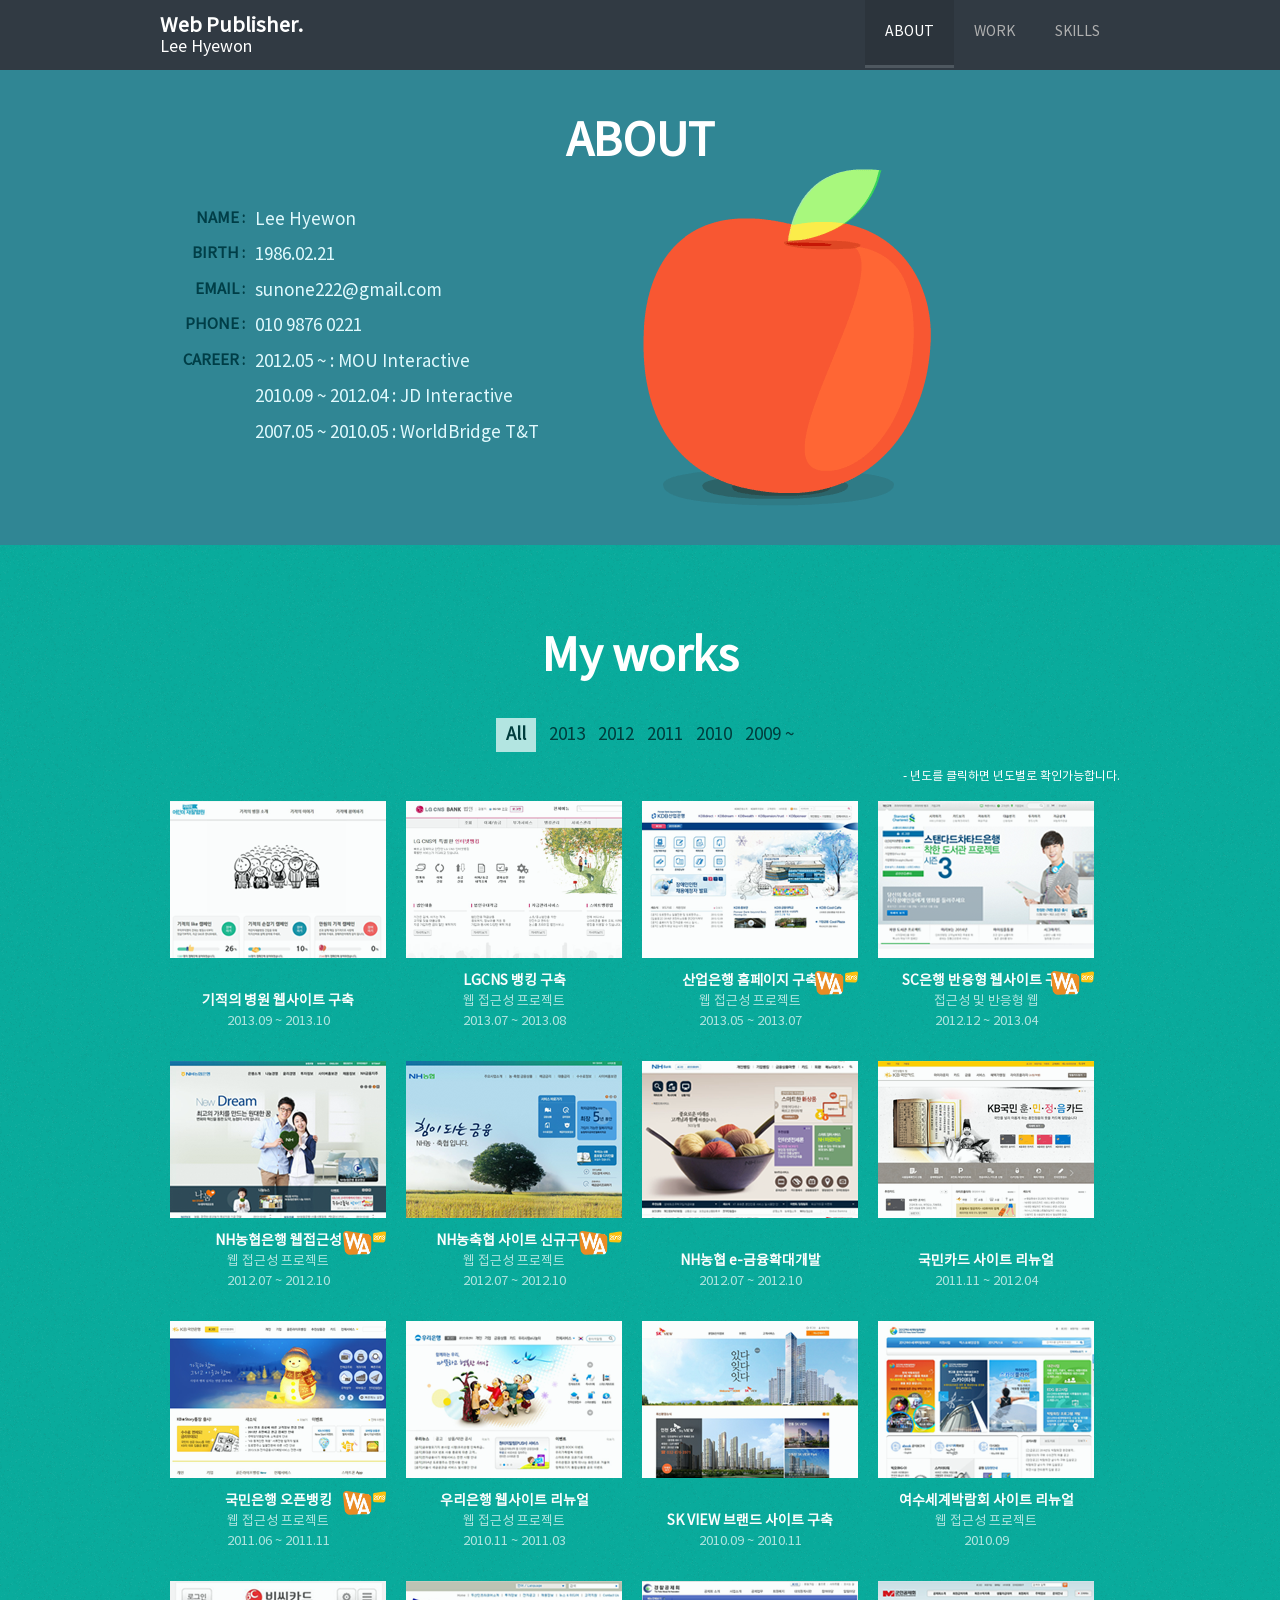
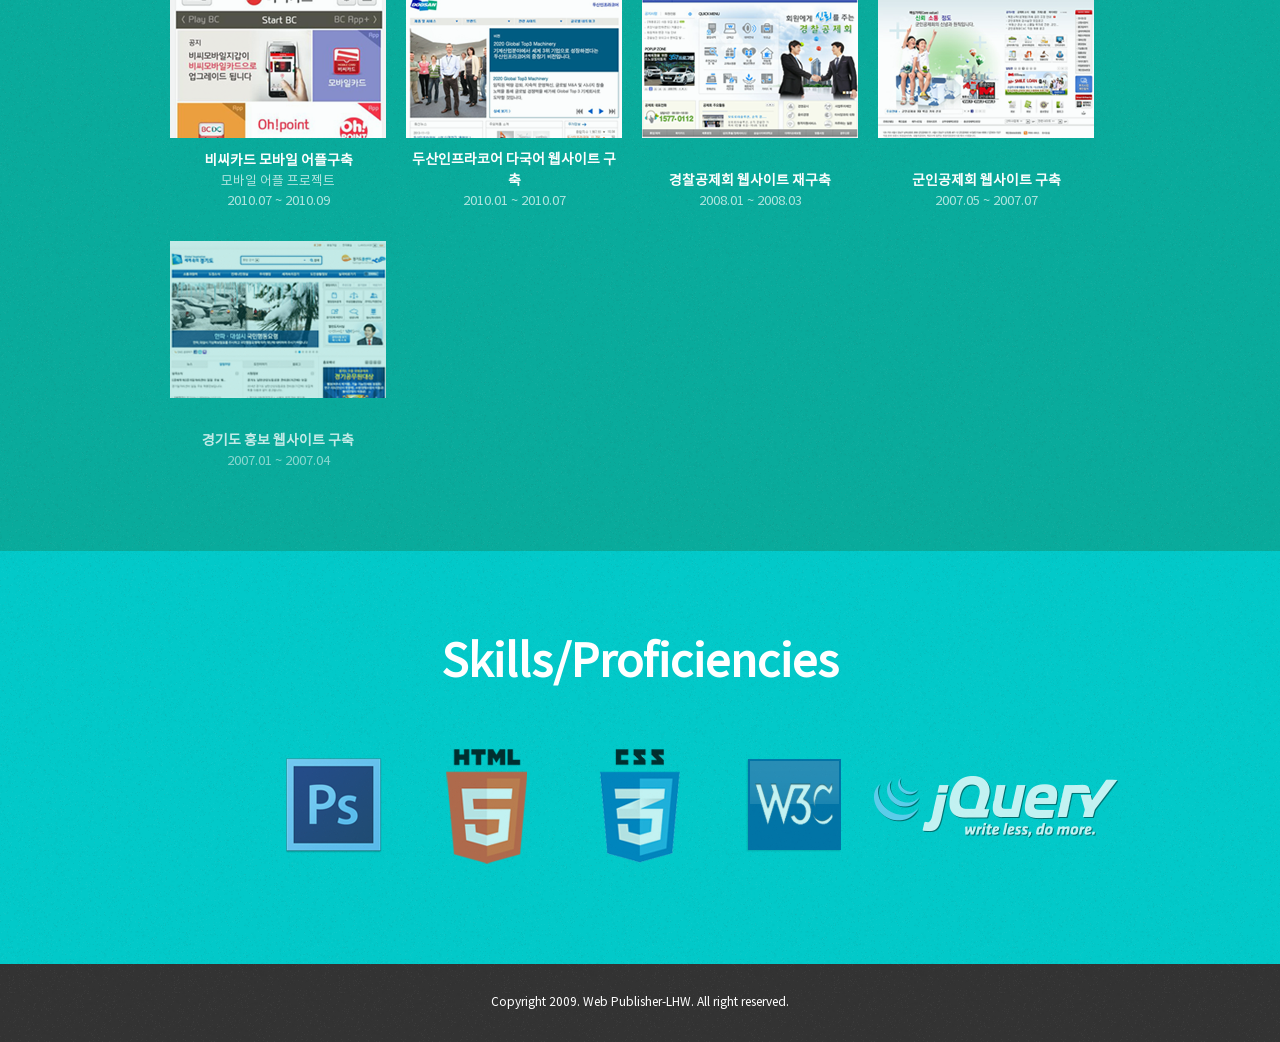
<file: index_140502.html>
<!DOCTYPE html>
<!-- paulirish.com/2008/conditional-stylesheets-vs-css-hacks-answer-neither/ -->
<html lang="ko">
<head>
<meta charset="utf-8">
<!-- 모바일 -->
<!-- <meta name="viewport" id="viewport" content="width=device-width,minimum-scale=1.0,maximum-scale=1.0,initial-scale=1.0" /> -->
<!-- //모바일 -->
<meta http-equiv="X-UA-Compatible" content="IE=edge"/>
<title>Web Publisher. Lee Hyewon</title>
<link rel="stylesheet" href="css/base.css">
<script src="js/jquery-1.9.1.js"></script>
<script src="js/jquery_inview.js"></script>
<script src="js/jquery.isotope.js"></script>
<script src="js/jquery.scrollTo-min.js"></script>
<script src="js/TweenMax.js"></script>
<script src="js/publish.js"></script>
<!-- IE Fix for HTML5 Tags -->
<!--[if lt IE 9]>
<script src="http://html5shiv.googlecode.com/svn/trunk/html5.js"></script>
<![endif]-->
</head>
<body>
	<!-- header -->
	<div id="header">
		<div class="header_container">
			<div class="logo">
				<a href="#">
					Web Publisher.<br/>
					<span class="name">Lee Hyewon</span> <!-- <span class="since">since 2009</span> -->
				</a>
			</div>
			<div class="menu_select">
				<ul class="navigation">
					<li><a href="#about" class="active">ABOUT</a></li>
					<li><a href="#work">WORK</a></li>
					<li><a href="#skills">SKILLS</a></li>
				</ul>
			</div>
		</div>
	</div>
	<!-- //header -->
	<!-- about -->
	<section id="about" class="section">
		<div class="inner_box">
			<h1 class="con_tit">ABOUT</h1>
			<ul class="about_list">
				<li><strong>NAME : </strong> Lee Hyewon</li>
				<li><strong>BIRTH : </strong> 1986.02.21</li>
				<li><strong>EMAIL : </strong> sunone222@gmail.com</li>
				<li><strong>PHONE : </strong> 010 9876 0221</li>
				<li><strong>CAREER : </strong>
					<ol>
						<li>2012.05 ~ : MOU Interactive</li>
						<li>2010.09 ~ 2012.04 : JD Interactive</li>
						<li>2007.05 ~ 2010.05 : WorldBridge T&amp;T</li>
					</ol>
				</li>
			</ul>
		</div>
	</section>
	<!-- //about -->
	<!-- work -->
	<section id="work" class="section">
		<div class="inner_box">
			<h1 class="con_tit">My works</h1>
			<div class="portfolioFilter">
				<a href="#" data-filter="*" class="current">All</a>
				<a href="#" data-filter=".2013">2013</a>
				<a href="#" data-filter=".2012">2012</a>
				<a href="#" data-filter=".2011">2011</a>
				<a href="#" data-filter=".2010">2010</a>
				<a href="#" data-filter=".2009">2009 ~</a>
			</div>
			<p class="t_r white_color">- 년도를 클릭하면 년도별로 확인가능합니다.</p>
			<ul class="works_list inview_con isotope portfolioContainer">
				<li class="isotope-item 2013">
					<a href="http://www.miraclehospital.com/" target="_blank">
						<span class="more_img"></span>
						<dl class="works_list_img">
							<dt>
								<strong>기적의 병원 웹사이트 구축</strong>
								<span class="txt">2013.09 ~ 2013.10</span>
								<span class="skills">- html : 100%, css : 100%, jQuery : 100%</span>
							</dt>
							<dd>
								<img src="img/work/works_list17.png" alt="기적의 병원" />
							</dd>
						</dl>
					</a>
				</li>
				<li class="isotope-item 2013">
					<a href="#none">
						<span class="more_img"></span>
							<dl class="works_list_img">
							<dt>
								<strong>LGCNS 뱅킹 구축</strong>
								<span class="txt">
									웹 접근성 프로젝트<br/>
									2013.07 ~ 2013.08
								</span>
								<span class="skills">- html : 100%, css : 100%, jQuery : 100%</span>
							</dt>
							<dd><img src="img/work/works_list15.png" alt="LGCNS" /></dd>
						</dl>
					</a>
				</li>
				<li class="isotope-item 2013">
					<a href="https://www.kdb.co.kr/ih/simpleJsp.do" target="_blank">
						<img src="img/img/wa_mark_2013.png" class="mark_img" alt="웹접근성 마크" />
						<span class="more_img"></span>
						<dl class="works_list_img">
						<dt>
							<strong>산업은행 홈페이지 구축</strong>
							<span class="txt">
								웹 접근성 프로젝트<br/>
								2013.05 ~ 2013.07
							</span>
							<span class="skills">- html : 20%, css : 20%, 웹접근성 마크 획득</span>
						</dt>
						<dd><img src="img/work/works_list16.png" alt="산업은행" /></dd>
					</dl>
					</a>
				</li>
				<li class="isotope-item 2012 2013">
					<a href="http://www.standardchartered.co.kr/" target="_blank">
					<img src="img/img/wa_mark_2013.png" class="mark_img" alt="웹접근성 마크" />
					<span class="more_img"></span>
						<dl class="works_list_img">
						<dt>
							<strong>SC은행 반응형 웹사이트 구축</strong>
							<span class="txt">
								접근성 및 반응형 웹<br/>
								2012.12 ~ 2013.04
							</span>
							<span class="skills">- html : 70%, css : 80%, jQuery : 80%, 웹접근성 마크 획득</span>
						</dt>
						<dd><img src="img/work/works_list14.png" alt="SC은행" /></dd>
					</dl>
					</a>
				</li>
				<li class="isotope-item 2012">
					<a href="http://www.nhbank.com/nhbank/submain/submain_000000.jsp" target="_blank">
					<img src="img/img/wa_mark_2013.png" class="mark_img" alt="웹접근성 마크" />
					<span class="more_img"></span>
						<dl class="works_list_img">
						<dt>
							<strong>NH농협은행 웹접근성</strong>
							<span class="txt">
								웹 접근성 프로젝트<br/>
								2012.07 ~ 2012.10
							</span>
							<span class="skills">- html : 30%, css : 30%</span>
						</dt>
						<dd><img src="img/work/works_list13.png" alt="NH농협은행" /></dd>
					</dl>
					</a>
				</li>
				<li class="isotope-item 2012">
					<a href="http://info.nonghyup.com/index_nacf.jsp" target="_blank">
					<img src="img/img/wa_mark_2013.png" class="mark_img" alt="웹접근성 마크" />
					<span class="more_img"></span>
						<dl class="works_list_img">
						<dt>
							<strong>NH농축협 사이트 신규구축</strong>
							<span class="txt">
								웹 접근성 프로젝트<br/>
								2012.07 ~ 2012.10
							</span>
							<span class="skills">- html : 100%, css : 100%, jQuery : 100%, 웹접근성 마크 획득</span>
						</dt>
						<dd><img src="img/work/works_list12.png" alt="NH농축협" /></dd>
					</dl>
					</a>
				</li>
				<li class="isotope-item 2012">
					<a href="http://banking.nonghyup.com/nhbank.html" target="_blank">
					<span class="more_img"></span>
						<dl class="works_list_img">
						<dt>
							<strong>NH농협 e-금융확대개발</strong>
							<span class="txt">
								2012.07 ~ 2012.10
							</span>
							<span class="skills">- html : 100%, css : 100%, jQuery : 100%, 웹접근성 마크 획득</span>
						</dt>
						<dd><img src="img/work/works_list11.png" alt="NH농협" /></dd>
					</dl>
					</a>
				</li>
				<li class="isotope-item 2011 2012">
					<a href="http://www.kbcard.com/" target="_blank">
					<span class="more_img"></span>
						<dl class="works_list_img">
						<dt>
							<strong>국민카드 사이트 리뉴얼</strong>
							<span class="txt">
								2011.11 ~ 2012.04
							</span>
							<span class="skills">- html : 80%, css : 80%, jQuery : 100%</span>
						</dt>
						<dd><img src="img/work/works_list10.png" alt="국민카드" /></dd>
					</dl>
					</a>
				</li>
				<li class="isotope-item 2011">
					<a href="https://www.kbstar.com/" target="_blank">
					<img src="img/img/wa_mark_2013.png" class="mark_img" alt="웹접근성 마크" />
					<span class="more_img"></span>
						<dl class="works_list_img">
						<dt>
							<strong>국민은행 오픈뱅킹</strong>
							<span class="txt">
								웹 접근성 프로젝트<br/>
								2011.06 ~ 2011.11
							</span>
							<span class="skills">- html : 50%, css : 30%, 웹접근성 마크 획득</span>
						</dt>
						<dd><img src="img/work/works_list09.png" alt="국민은행" /></dd>
					</dl>
					</a>
				</li>
				<li class="isotope-item 2010 2011">
					<a href="http://www.wooribank.com/" target="_blank">
					<span class="more_img"></span>
						<dl class="works_list_img">
						<dt>
							<strong>우리은행 웹사이트 리뉴얼</strong>
							<span class="txt">
								웹 접근성 프로젝트<br/>
								2010.11 ~ 2011.03
							</span>
							<span class="skills">- html : 50%, css : 30%</span>
						</dt>
						<dd><img src="img/work/works_list08.png" alt="우리은행" /></dd>
					</dl>
					</a>
				</li>
				<li class="isotope-item 2010">
					<a href="http://www.skview.co.kr/" target="_blank">
					<span class="more_img"></span>
						<dl class="works_list_img">
						<dt>
							<strong>SK VIEW 브랜드 사이트 구축</strong>
							<span class="txt">
								2010.09 ~ 2010.11
							</span>
							<span class="skills">- html : 100%, css : 100%, jQuery : 100%</span>
						</dt>
						<dd><img src="img/work/works_list07.png" alt="SK VIEW" /></dd>
					</dl>
					</a>
				</li>
				<li class="isotope-item 2010">
					<a href="http://www.expo2012.kr/main.html" target="_blank">
					<span class="more_img"></span>
						<dl class="works_list_img">
						<dt>
							<strong>여수세계박람회 사이트 리뉴얼</strong>
							<span class="txt">
								웹 접근성 프로젝트<br/>
								2010.09
							</span>
							<span class="skills">- html : 100%, css : 100%, jQuery : 100%</span>
						</dt>
						<dd><img src="img/work/works_list06.png" alt="여수박람회" /></dd>
					</dl>
					</a>
				</li>
				<li class="isotope-item 2010">
					<a href="#none">
					<span class="more_img"></span>
						<dl class="works_list_img">
						<dt>
							<strong>비씨카드 모바일 어플구축</strong>
							<span class="txt">
								모바일 어플 프로젝트<br/>
								2010.07 ~ 2010.09
							</span>
							<span class="skills">- html : 100%, css : 100%, jQuery : 100%</span>
						</dt>
						<dd><img src="img/work/works_list05.png" alt="비씨카드" /></dd>
					</dl>
					</a>
				</li>
				<li class="isotope-item 2010">
					<a href="http://www.doosaninfracore.com/" target="_blank">
					<span class="more_img"></span>
						<dl class="works_list_img">
						<dt>
							<strong>두산인프라코어 다국어 웹사이트 구축</strong>
							<span class="txt">
								2010.01 ~ 2010.07
							</span>
							<span class="skills">- html : 30%, css : 30%</span>
						</dt>
						<dd><img src="img/work/works_list04.png" alt="두산인프라코어" /></dd>
					</dl>
					</a>
				</li>
				<li class="isotope-item 2009">
					<a href="http://www.pmaa.or.kr/police/" target="_blank">
					<span class="more_img"></span>
						<dl class="works_list_img">
						<dt>
							<strong>경찰공제회 웹사이트 재구축</strong>
							<span class="txt">
								2008.01 ~ 2008.03
							</span>
							<span class="skills">- html : 100%, css : 100%, jQuery : 100%</span>
						</dt>
						<dd><img src="img/work/works_list03.png" alt="경찰공제회" /></dd>
					</dl>
					</a>
				</li>
				<li class="isotope-item 2009">
					<a href="http://www.mmaa.or.kr/" target="_blank">
					<span class="more_img"></span>
						<dl class="works_list_img">
						<dt>
							<strong>군인공제회 웹사이트 구축</strong>
							<span class="txt">
								2007.05 ~ 2007.07
							</span>
							<span class="skills">- html : 100%, css : 100%, jQuery : 100%</span>
						</dt>
						<dd><img src="img/work/works_list02.png" alt="군인공제회" /></dd>
					</dl>
					</a>
				</li>
				<li class="isotope-item 2009">
					<a href="http://www.gg.go.kr/gg/" target="_blank">
					<span class="more_img"></span>
						<dl class="works_list_img">
						<dt>
							<strong>경기도 홍보 웹사이트 구축</strong>
							<span class="txt">
								2007.01 ~ 2007.04
							</span>
							<span class="skills">- html : 100%, css : 100%, jQuery : 100%</span>
						</dt>
						<dd><img src="img/work/works_list01.png" alt="경기도 홍보" /></dd>
					</dl>
					</a>
				</li>
			</ul>
		</div>
	</section>
	<!-- //work -->
	<!-- SKILLS -->
	<section id="skills" class="section">
		<div class="inner_box">
			<h1 class="con_tit">Skills/Proficiencies</h1>
			<ul class="skills_ico inview_con">
				<li>
					<a href="#none">
						<img src="img/img/skills_ico1.png" alt="PhotoShop" />
						<strong>PHOTOSHOP</strong>
					</a>
				</li>
				<li class="html">
					<a href="#none">
						<img src="img/img/skills_ico2.png" alt="HTML/HTML5" />
						<strong>HTML / HTML5</strong>
					</a>
				</li>
				<li class="css">
					<a href="#none">
						<img src="img/img/skills_ico3.png" alt="CSS/CSS3" />
						<strong>CSS / CSS3</strong>
					</a>
				</li>
				<li class="w3c">
					<a href="#none">
						<img src="img/img/skills_ico4.png" alt="웹표준/웹접근성" />
						<strong>웹표준 / 웹접근성</strong>
					</a>
				</li>
				<li class="last">
					<a href="#none">
						<img src="img/img/skills_ico5.png" alt="JQUERY /Javascript" />
						<strong>JQUERY / JAVASCRIPT</strong>
					</a>
				</li>
			</ul>
		</div>
	</section>
	<!-- //SKILLS -->
	<div class="layer">
		<div class="bg"></div>
		<div id="layer" class="pop-layer">
			<img src="img/img/wa_mark_2013.png" class="mark_img" alt="웹접근성 마크" />
			<div class="pop-container">
				<div class="pop-conts">
					<!--content //-->
					<div class="ctxt mb20">
						<strong>기적의 병원 웹사이트 구축</strong>
						<p class="date">2013.09 ~ 2013.10 </p>
						<p class="img"><img src="img/work/works_list17.png" alt=""/></p>
						<p class="skill">
							- html : 100%, css : 100%, jQuery : 100%
						</p>
					</div>
					<div class="btn-r">
						<a href="http://www.miraclehospital.com/" class="cbtn" target="_blank">LAUNCH SITE</a>
					</div>
					<!--// content-->
				</div>
			</div>
		</div>
	</div>
	<!-- copy -->
	<section id="copy" class="section">
		<div class="inner_box">
		Copyright 2009. Web Publisher-LHW. All right reserved.
		</div>
	</section>
	<!--//copy -->
</body>
</html>
</file>
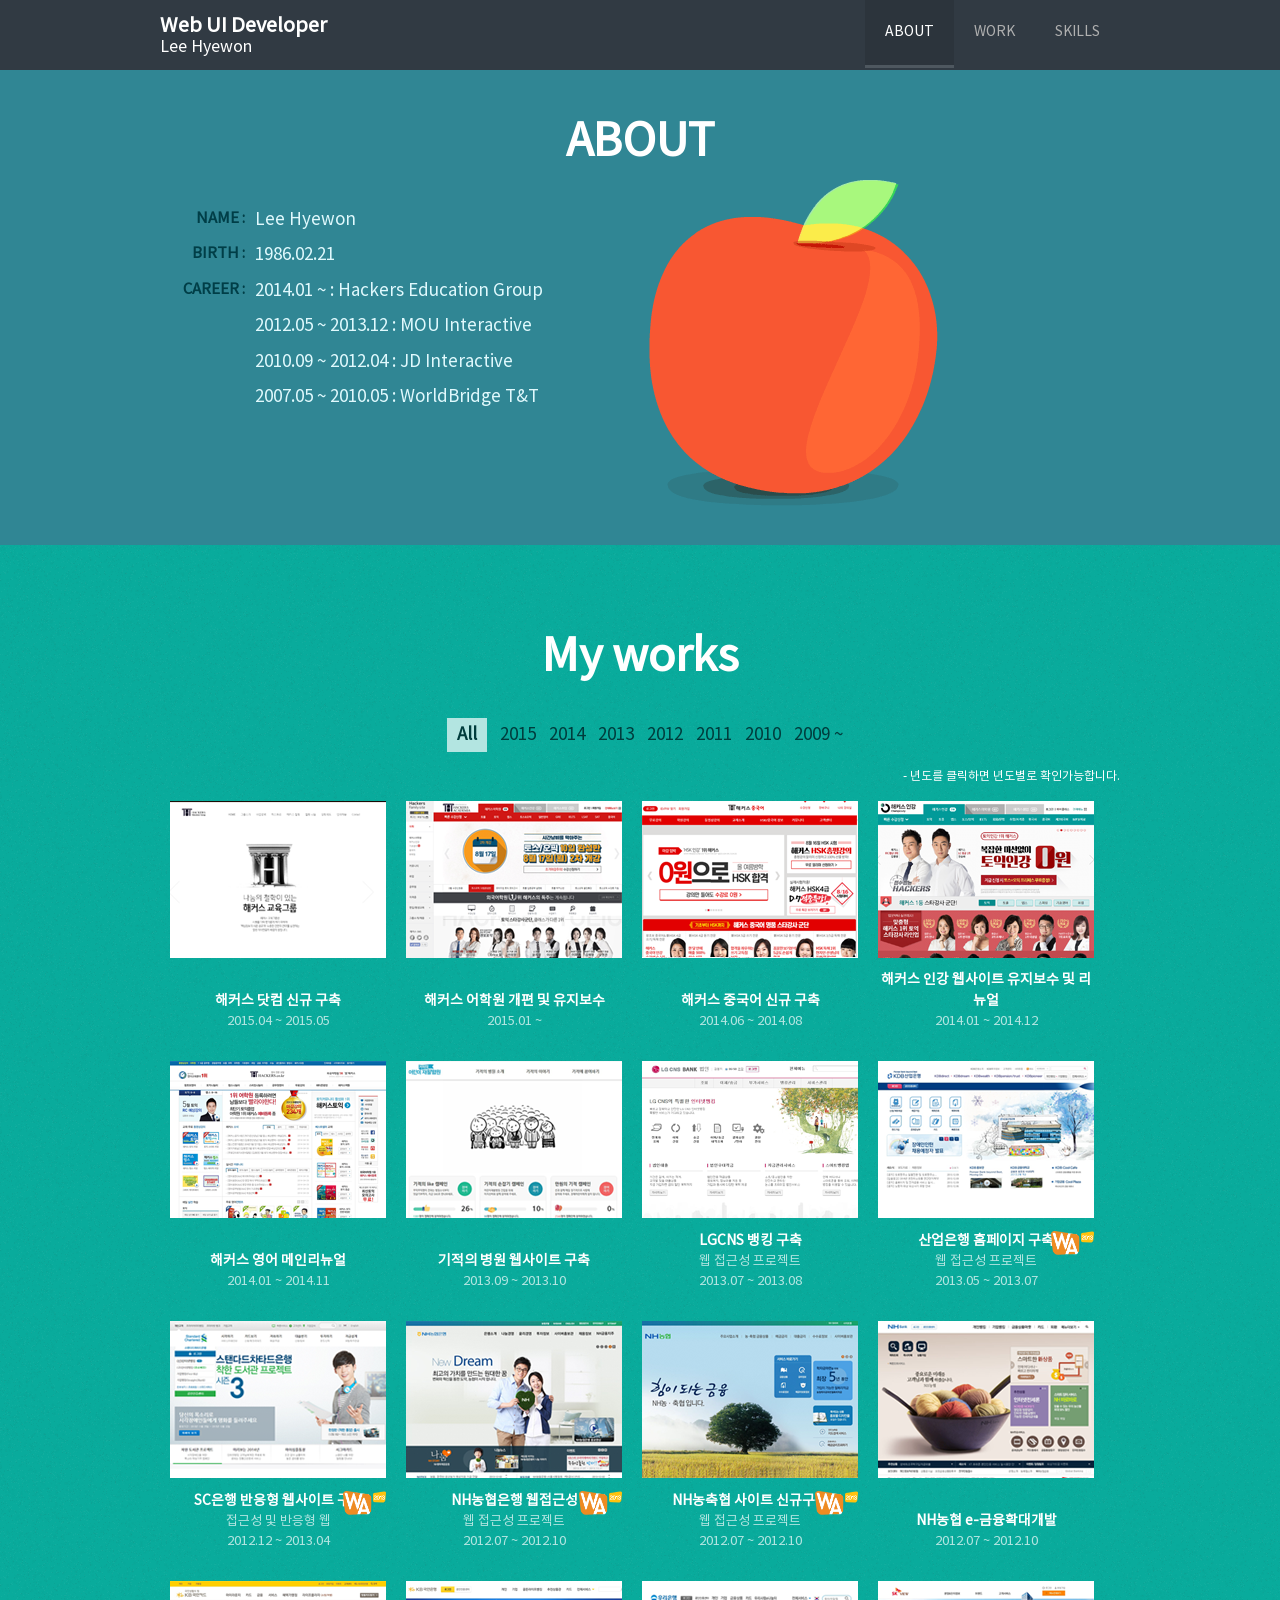
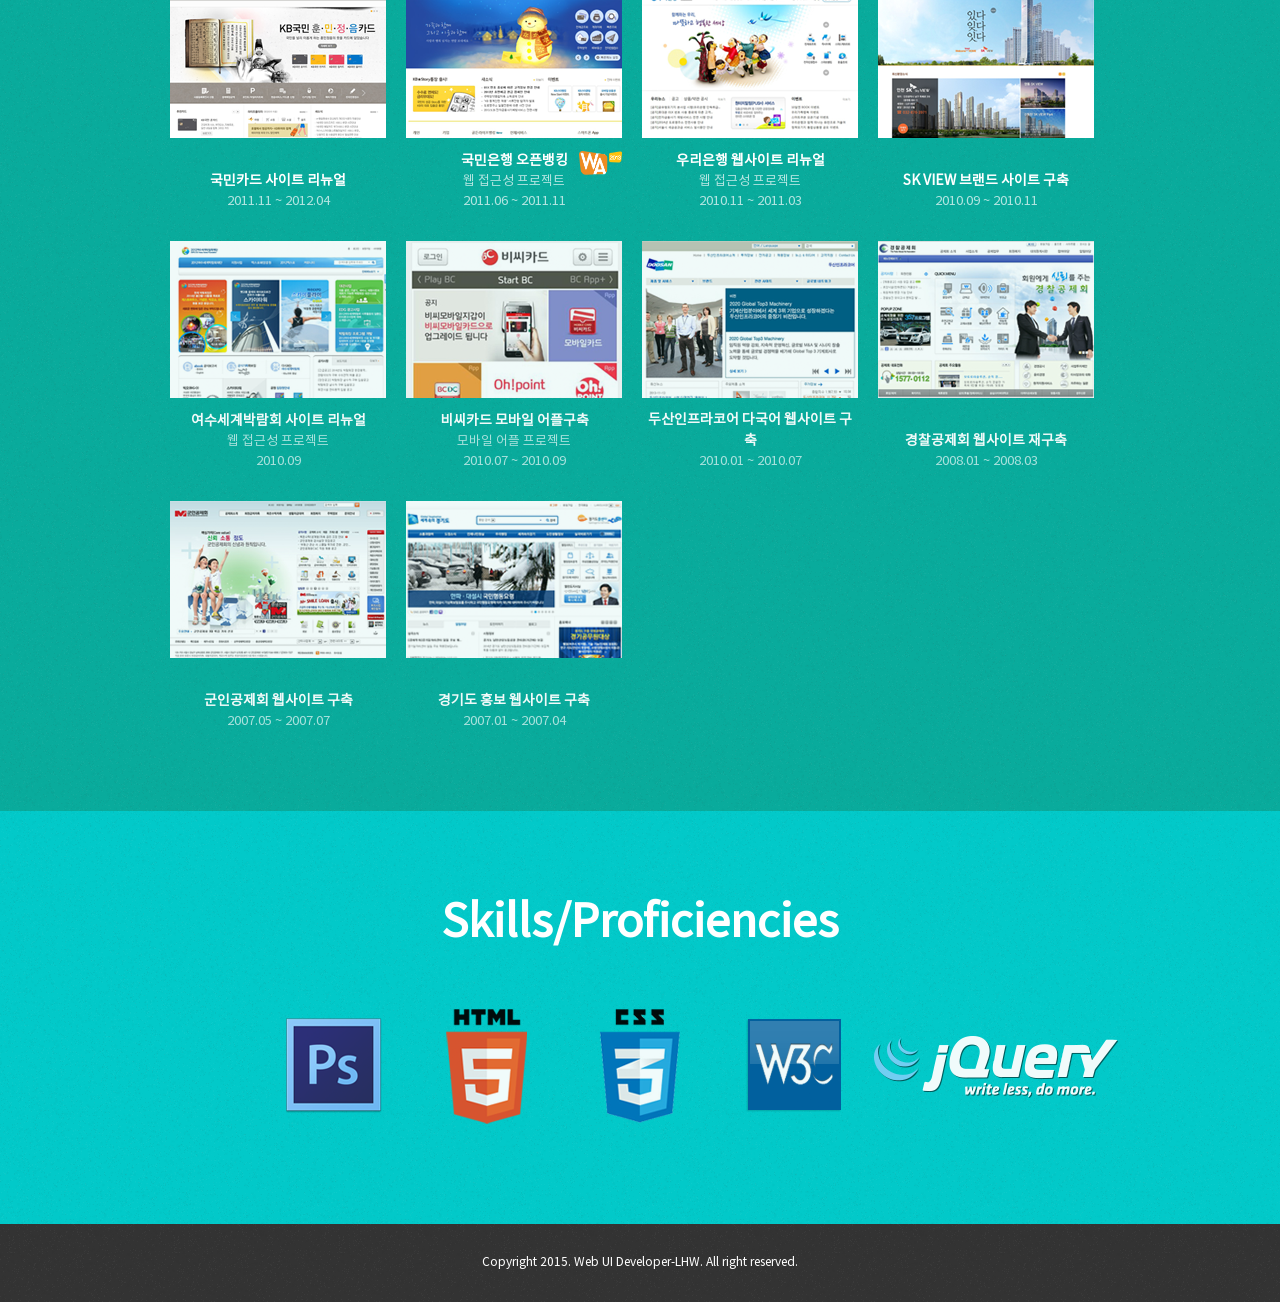
<file: index_150812.html>
<!DOCTYPE html>
<html lang="ko">
<head>
<meta charset="utf-8">
<!-- 모바일 -->
<!-- <meta name="viewport" id="viewport" content="width=device-width,minimum-scale=1.0,maximum-scale=1.0,initial-scale=1.0" /> -->
<!-- //모바일 -->
<meta http-equiv="X-UA-Compatible" content="IE=edge"/>
<title>Web Publisher. Lee Hyewon</title>
<link rel="stylesheet" href="css/base.css">
<script src="js/jquery-1.9.1.js"></script>
<script src="js/jquery_inview.js"></script>
<script src="js/jquery.isotope.js"></script>
<script src="js/jquery.scrollTo-min.js"></script>
<script src="js/TweenMax.js"></script>
<script src="js/publish.js"></script>
<!-- IE Fix for HTML5 Tags -->
<!--[if lt IE 9]>
<script src="http://html5shiv.googlecode.com/svn/trunk/html5.js"></script>
<![endif]-->
</head>
<body>
	<!-- header -->
	<div id="header">
		<div class="header_container">
			<div class="logo">
				<a href="#">
					Web UI Developer<br/>
					<span class="name">Lee Hyewon</span> <!-- <span class="since">since 2009</span> -->
				</a>
			</div>
			<div class="menu_select">
				<ul class="navigation">
					<li><a href="#about" class="active">ABOUT</a></li>
					<li><a href="#work">WORK</a></li>
					<li><a href="#skills">SKILLS</a></li>
				</ul>
			</div>
		</div>
	</div>
	<!-- //header -->
	<!-- about -->
	<section id="about" class="section">
		<div class="inner_box">
			<h1 class="con_tit">ABOUT</h1>
			<ul class="about_list">
				<li><strong>NAME : </strong> Lee Hyewon</li>
				<li><strong>BIRTH : </strong> 1986.02.21</li>
				<!-- <li><strong>EMAIL : </strong> sunone222@gmail.com</li>
				<li><strong>PHONE : </strong> 010 9876 0221</li> -->
				<li><strong>CAREER : </strong>
					<ol>
						<li>2014.01 ~ : Hackers Education Group</li>
						<li>2012.05 ~ 2013.12 : MOU Interactive</li>
						<li>2010.09 ~ 2012.04 : JD Interactive</li>
						<li>2007.05 ~ 2010.05 : WorldBridge T&amp;T</li>
					</ol>
				</li>
			</ul>
		</div>
	</section>
	<!-- //about -->
	<!-- work -->
	<section id="work" class="section">
		<div class="inner_box">
			<h1 class="con_tit">My works</h1>
			<div class="portfolioFilter">
				<a href="#" data-filter="*" class="current">All</a>
				<a href="#" data-filter=".2015">2015</a>
				<a href="#" data-filter=".2014">2014</a>
				<a href="#" data-filter=".2013">2013</a>
				<a href="#" data-filter=".2012">2012</a>
				<a href="#" data-filter=".2011">2011</a>
				<a href="#" data-filter=".2010">2010</a>
				<a href="#" data-filter=".2009">2009 ~</a>
			</div>
			<p class="t_r white_color">- 년도를 클릭하면 년도별로 확인가능합니다.</p>
			<ul class="works_list inview_con isotope portfolioContainer">
				<li class="isotope-item 2015">
					<a href="http://www.hackers.com/" target="_blank">
						<span class="more_img"></span>
						<dl class="works_list_img">
							<dt>
								<strong>해커스 닷컴 신규 구축</strong>
								<span class="txt">2015.04 ~ 2015.05</span>
								<span class="skills">- html : 100%, css : 100%, jQuery : 100%</span>
							</dt>
							<dd>
								<img src="img/work/works_list22.png" alt="해커스 닷컴" />
							</dd>
						</dl>
					</a>
				</li>
				<li class="isotope-item 2015">
					<a href="http://www.hackers.ac/" target="_blank">
						<span class="more_img"></span>
						<dl class="works_list_img">
							<dt>
								<strong>해커스 어학원 개편 및 유지보수</strong>
								<span class="txt">2015.01 ~ </span>
								<span class="skills">- html : 100%, css : 100%, jQuery : 100%</span>
							</dt>
							<dd>
								<img src="img/work/works_list21.png" alt="해커스 어학원" />
							</dd>
						</dl>
					</a>
				</li>
				<li class="isotope-item 2014">
					<a href="http://www.hackerschina.co.kr/" target="_blank">
						<span class="more_img"></span>
						<dl class="works_list_img">
							<dt>
								<strong>해커스 중국어 신규 구축</strong>
								<span class="txt">2014.06 ~ 2014.08</span>
								<span class="skills">- html : 100%, css : 100%, jQuery : 100%</span>
							</dt>
							<dd>
								<img src="img/work/works_list20.png" alt="해커스 중국어" />
							</dd>
						</dl>
					</a>
				</li>
				<li class="isotope-item 2014">
					<a href="http://www.champstudy.com/" target="_blank">
						<span class="more_img"></span>
						<dl class="works_list_img">
							<dt>
								<strong>해커스 인강 웹사이트 유지보수 및 리뉴얼</strong>
								<span class="txt">2014.01 ~ 2014.12</span>
								<span class="skills">- html : 100%, css : 100%, jQuery : 100%</span>
							</dt>
							<dd>
								<img src="img/work/works_list19.png" alt="해커스인강" />
							</dd>
						</dl>
					</a>
				</li>
				<li class="isotope-item 2014">
					<a href="http://www.hackers.co.kr/" target="_blank">
						<span class="more_img"></span>
						<dl class="works_list_img">
							<dt>
								<strong>해커스 영어 메인리뉴얼</strong>
								<span class="txt">2014.01 ~ 2014.11</span>
								<span class="skills">- html : 100%, css : 100%, jQuery : 100%</span>
							</dt>
							<dd>
								<img src="img/work/works_list18.png" alt="해커스 영어" />
							</dd>
						</dl>
					</a>
				</li>
				<li class="isotope-item 2013">
					<a href="http://www.miraclehospital.com/" target="_blank">
						<span class="more_img"></span>
						<dl class="works_list_img">
							<dt>
								<strong>기적의 병원 웹사이트 구축</strong>
								<span class="txt">2013.09 ~ 2013.10</span>
								<span class="skills">- html : 100%, css : 100%, jQuery : 100%</span>
							</dt>
							<dd>
								<img src="img/work/works_list17.png" alt="기적의 병원" />
							</dd>
						</dl>
					</a>
				</li>
				<li class="isotope-item 2013">
					<a href="#none">
						<span class="more_img"></span>
							<dl class="works_list_img">
							<dt>
								<strong>LGCNS 뱅킹 구축</strong>
								<span class="txt">
									웹 접근성 프로젝트<br/>
									2013.07 ~ 2013.08
								</span>
								<span class="skills">- html : 100%, css : 100%, jQuery : 100%</span>
							</dt>
							<dd><img src="img/work/works_list15.png" alt="LGCNS" /></dd>
						</dl>
					</a>
				</li>
				<li class="isotope-item 2013">
					<a href="https://www.kdb.co.kr/ih/simpleJsp.do" target="_blank">
						<img src="img/img/wa_mark_2013.png" class="mark_img" alt="웹접근성 마크" />
						<span class="more_img"></span>
						<dl class="works_list_img">
						<dt>
							<strong>산업은행 홈페이지 구축</strong>
							<span class="txt">
								웹 접근성 프로젝트<br/>
								2013.05 ~ 2013.07
							</span>
							<span class="skills">- html : 20%, css : 20%, 웹접근성 마크 획득</span>
						</dt>
						<dd><img src="img/work/works_list16.png" alt="산업은행" /></dd>
					</dl>
					</a>
				</li>
				<li class="isotope-item 2012 2013">
					<a href="http://www.standardchartered.co.kr/" target="_blank">
					<img src="img/img/wa_mark_2013.png" class="mark_img" alt="웹접근성 마크" />
					<span class="more_img"></span>
						<dl class="works_list_img">
						<dt>
							<strong>SC은행 반응형 웹사이트 구축</strong>
							<span class="txt">
								접근성 및 반응형 웹<br/>
								2012.12 ~ 2013.04
							</span>
							<span class="skills">- html : 70%, css : 80%, jQuery : 80%, 웹접근성 마크 획득</span>
						</dt>
						<dd><img src="img/work/works_list14.png" alt="SC은행" /></dd>
					</dl>
					</a>
				</li>
				<li class="isotope-item 2012">
					<a href="http://www.nhbank.com/nhbank/submain/submain_000000.jsp" target="_blank">
					<img src="img/img/wa_mark_2013.png" class="mark_img" alt="웹접근성 마크" />
					<span class="more_img"></span>
						<dl class="works_list_img">
						<dt>
							<strong>NH농협은행 웹접근성</strong>
							<span class="txt">
								웹 접근성 프로젝트<br/>
								2012.07 ~ 2012.10
							</span>
							<span class="skills">- html : 30%, css : 30%</span>
						</dt>
						<dd><img src="img/work/works_list13.png" alt="NH농협은행" /></dd>
					</dl>
					</a>
				</li>
				<li class="isotope-item 2012">
					<a href="http://info.nonghyup.com/index_nacf.jsp" target="_blank">
					<img src="img/img/wa_mark_2013.png" class="mark_img" alt="웹접근성 마크" />
					<span class="more_img"></span>
						<dl class="works_list_img">
						<dt>
							<strong>NH농축협 사이트 신규구축</strong>
							<span class="txt">
								웹 접근성 프로젝트<br/>
								2012.07 ~ 2012.10
							</span>
							<span class="skills">- html : 100%, css : 100%, jQuery : 100%, 웹접근성 마크 획득</span>
						</dt>
						<dd><img src="img/work/works_list12.png" alt="NH농축협" /></dd>
					</dl>
					</a>
				</li>
				<li class="isotope-item 2012">
					<a href="http://banking.nonghyup.com/nhbank.html" target="_blank">
					<span class="more_img"></span>
						<dl class="works_list_img">
						<dt>
							<strong>NH농협 e-금융확대개발</strong>
							<span class="txt">
								2012.07 ~ 2012.10
							</span>
							<span class="skills">- html : 100%, css : 100%, jQuery : 100%, 웹접근성 마크 획득</span>
						</dt>
						<dd><img src="img/work/works_list11.png" alt="NH농협" /></dd>
					</dl>
					</a>
				</li>
				<li class="isotope-item 2011 2012">
					<a href="http://www.kbcard.com/" target="_blank">
					<span class="more_img"></span>
						<dl class="works_list_img">
						<dt>
							<strong>국민카드 사이트 리뉴얼</strong>
							<span class="txt">
								2011.11 ~ 2012.04
							</span>
							<span class="skills">- html : 80%, css : 80%, jQuery : 100%</span>
						</dt>
						<dd><img src="img/work/works_list10.png" alt="국민카드" /></dd>
					</dl>
					</a>
				</li>
				<li class="isotope-item 2011">
					<a href="https://www.kbstar.com/" target="_blank">
					<img src="img/img/wa_mark_2013.png" class="mark_img" alt="웹접근성 마크" />
					<span class="more_img"></span>
						<dl class="works_list_img">
						<dt>
							<strong>국민은행 오픈뱅킹</strong>
							<span class="txt">
								웹 접근성 프로젝트<br/>
								2011.06 ~ 2011.11
							</span>
							<span class="skills">- html : 50%, css : 30%, 웹접근성 마크 획득</span>
						</dt>
						<dd><img src="img/work/works_list09.png" alt="국민은행" /></dd>
					</dl>
					</a>
				</li>
				<li class="isotope-item 2010 2011">
					<a href="http://www.wooribank.com/" target="_blank">
					<span class="more_img"></span>
						<dl class="works_list_img">
						<dt>
							<strong>우리은행 웹사이트 리뉴얼</strong>
							<span class="txt">
								웹 접근성 프로젝트<br/>
								2010.11 ~ 2011.03
							</span>
							<span class="skills">- html : 50%, css : 30%</span>
						</dt>
						<dd><img src="img/work/works_list08.png" alt="우리은행" /></dd>
					</dl>
					</a>
				</li>
				<li class="isotope-item 2010">
					<a href="http://www.skview.co.kr/" target="_blank">
					<span class="more_img"></span>
						<dl class="works_list_img">
						<dt>
							<strong>SK VIEW 브랜드 사이트 구축</strong>
							<span class="txt">
								2010.09 ~ 2010.11
							</span>
							<span class="skills">- html : 100%, css : 100%, jQuery : 100%</span>
						</dt>
						<dd><img src="img/work/works_list07.png" alt="SK VIEW" /></dd>
					</dl>
					</a>
				</li>
				<li class="isotope-item 2010">
					<a href="http://www.expo2012.kr/main.html" target="_blank">
					<span class="more_img"></span>
						<dl class="works_list_img">
						<dt>
							<strong>여수세계박람회 사이트 리뉴얼</strong>
							<span class="txt">
								웹 접근성 프로젝트<br/>
								2010.09
							</span>
							<span class="skills">- html : 100%, css : 100%, jQuery : 100%</span>
						</dt>
						<dd><img src="img/work/works_list06.png" alt="여수박람회" /></dd>
					</dl>
					</a>
				</li>
				<li class="isotope-item 2010">
					<a href="#none">
					<span class="more_img"></span>
						<dl class="works_list_img">
						<dt>
							<strong>비씨카드 모바일 어플구축</strong>
							<span class="txt">
								모바일 어플 프로젝트<br/>
								2010.07 ~ 2010.09
							</span>
							<span class="skills">- html : 100%, css : 100%, jQuery : 100%</span>
						</dt>
						<dd><img src="img/work/works_list05.png" alt="비씨카드" /></dd>
					</dl>
					</a>
				</li>
				<li class="isotope-item 2010">
					<a href="http://www.doosaninfracore.com/" target="_blank">
					<span class="more_img"></span>
						<dl class="works_list_img">
						<dt>
							<strong>두산인프라코어 다국어 웹사이트 구축</strong>
							<span class="txt">
								2010.01 ~ 2010.07
							</span>
							<span class="skills">- html : 30%, css : 30%</span>
						</dt>
						<dd><img src="img/work/works_list04.png" alt="두산인프라코어" /></dd>
					</dl>
					</a>
				</li>
				<li class="isotope-item 2009">
					<a href="http://www.pmaa.or.kr/police/" target="_blank">
					<span class="more_img"></span>
						<dl class="works_list_img">
						<dt>
							<strong>경찰공제회 웹사이트 재구축</strong>
							<span class="txt">
								2008.01 ~ 2008.03
							</span>
							<span class="skills">- html : 100%, css : 100%, jQuery : 100%</span>
						</dt>
						<dd><img src="img/work/works_list03.png" alt="경찰공제회" /></dd>
					</dl>
					</a>
				</li>
				<li class="isotope-item 2009">
					<a href="http://www.mmaa.or.kr/" target="_blank">
					<span class="more_img"></span>
						<dl class="works_list_img">
						<dt>
							<strong>군인공제회 웹사이트 구축</strong>
							<span class="txt">
								2007.05 ~ 2007.07
							</span>
							<span class="skills">- html : 100%, css : 100%, jQuery : 100%</span>
						</dt>
						<dd><img src="img/work/works_list02.png" alt="군인공제회" /></dd>
					</dl>
					</a>
				</li>
				<li class="isotope-item 2009">
					<a href="http://www.gg.go.kr/gg/" target="_blank">
					<span class="more_img"></span>
						<dl class="works_list_img">
						<dt>
							<strong>경기도 홍보 웹사이트 구축</strong>
							<span class="txt">
								2007.01 ~ 2007.04
							</span>
							<span class="skills">- html : 100%, css : 100%, jQuery : 100%</span>
						</dt>
						<dd><img src="img/work/works_list01.png" alt="경기도 홍보" /></dd>
					</dl>
					</a>
				</li>
			</ul>
		</div>
	</section>
	<!-- //work -->
	<!-- SKILLS -->
	<section id="skills" class="section">
		<div class="inner_box">
			<h1 class="con_tit">Skills/Proficiencies</h1>
			<ul class="skills_ico inview_con">
				<li>
					<a href="#none">
						<img src="img/img/skills_ico1.png" alt="PhotoShop" />
						<strong>PHOTOSHOP</strong>
					</a>
				</li>
				<li class="html">
					<a href="#none">
						<img src="img/img/skills_ico2.png" alt="HTML/HTML5" />
						<strong>HTML / HTML5</strong>
					</a>
				</li>
				<li class="css">
					<a href="#none">
						<img src="img/img/skills_ico3.png" alt="CSS/CSS3" />
						<strong>CSS / CSS3</strong>
					</a>
				</li>
				<li class="w3c">
					<a href="#none">
						<img src="img/img/skills_ico4.png" alt="웹표준/웹접근성" />
						<strong>웹표준 / 웹접근성</strong>
					</a>
				</li>
				<li class="last">
					<a href="#none">
						<img src="img/img/skills_ico5.png" alt="JQUERY /Javascript" />
						<strong>JQUERY / JAVASCRIPT</strong>
					</a>
				</li>
			</ul>
		</div>
	</section>
	<!-- //SKILLS -->
	<div class="layer">
		<div class="bg"></div>
		<div id="layer" class="pop-layer">
			<img src="img/img/wa_mark_2013.png" class="mark_img" alt="웹접근성 마크" />
			<div class="pop-container">
				<div class="pop-conts">
					<div class="ctxt mb20">
						<strong>기적의 병원 웹사이트 구축</strong>
						<p class="date">2013.09 ~ 2013.10 </p>
						<p class="img"><img src="img/work/works_list17.png" alt=""/></p>
						<p class="skill">
							- html : 100%, css : 100%, jQuery : 100%
						</p>
					</div>
					<div class="btn-r">
						<a href="http://www.miraclehospital.com/" class="cbtn" target="_blank">LAUNCH SITE</a>
					</div>
				</div>
			</div>
		</div>
	</div>
	<!-- copy -->
	<section id="copy" class="section">
		<div class="inner_box">
			Copyright 2015. Web UI Developer-LHW. All right reserved.
		</div>
	</section>
	<!--//copy -->
</body>
</html>
</file>
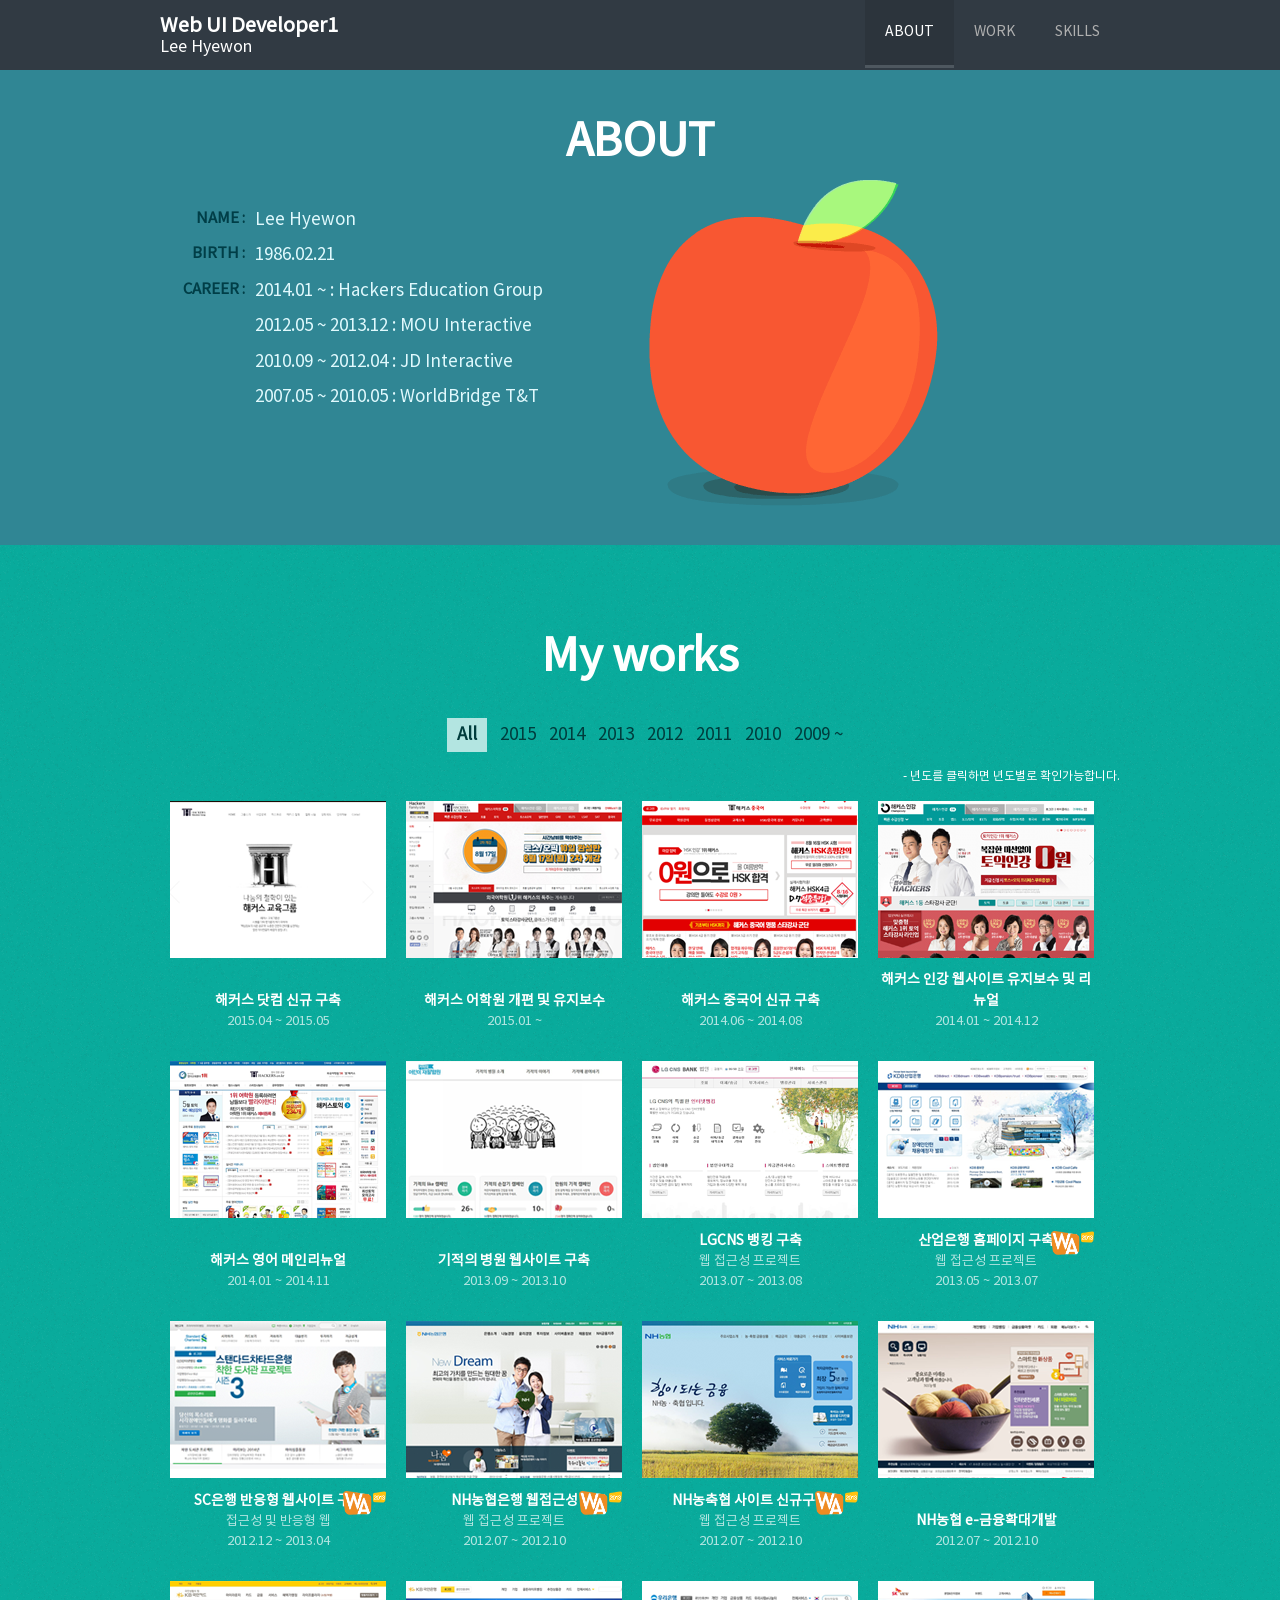
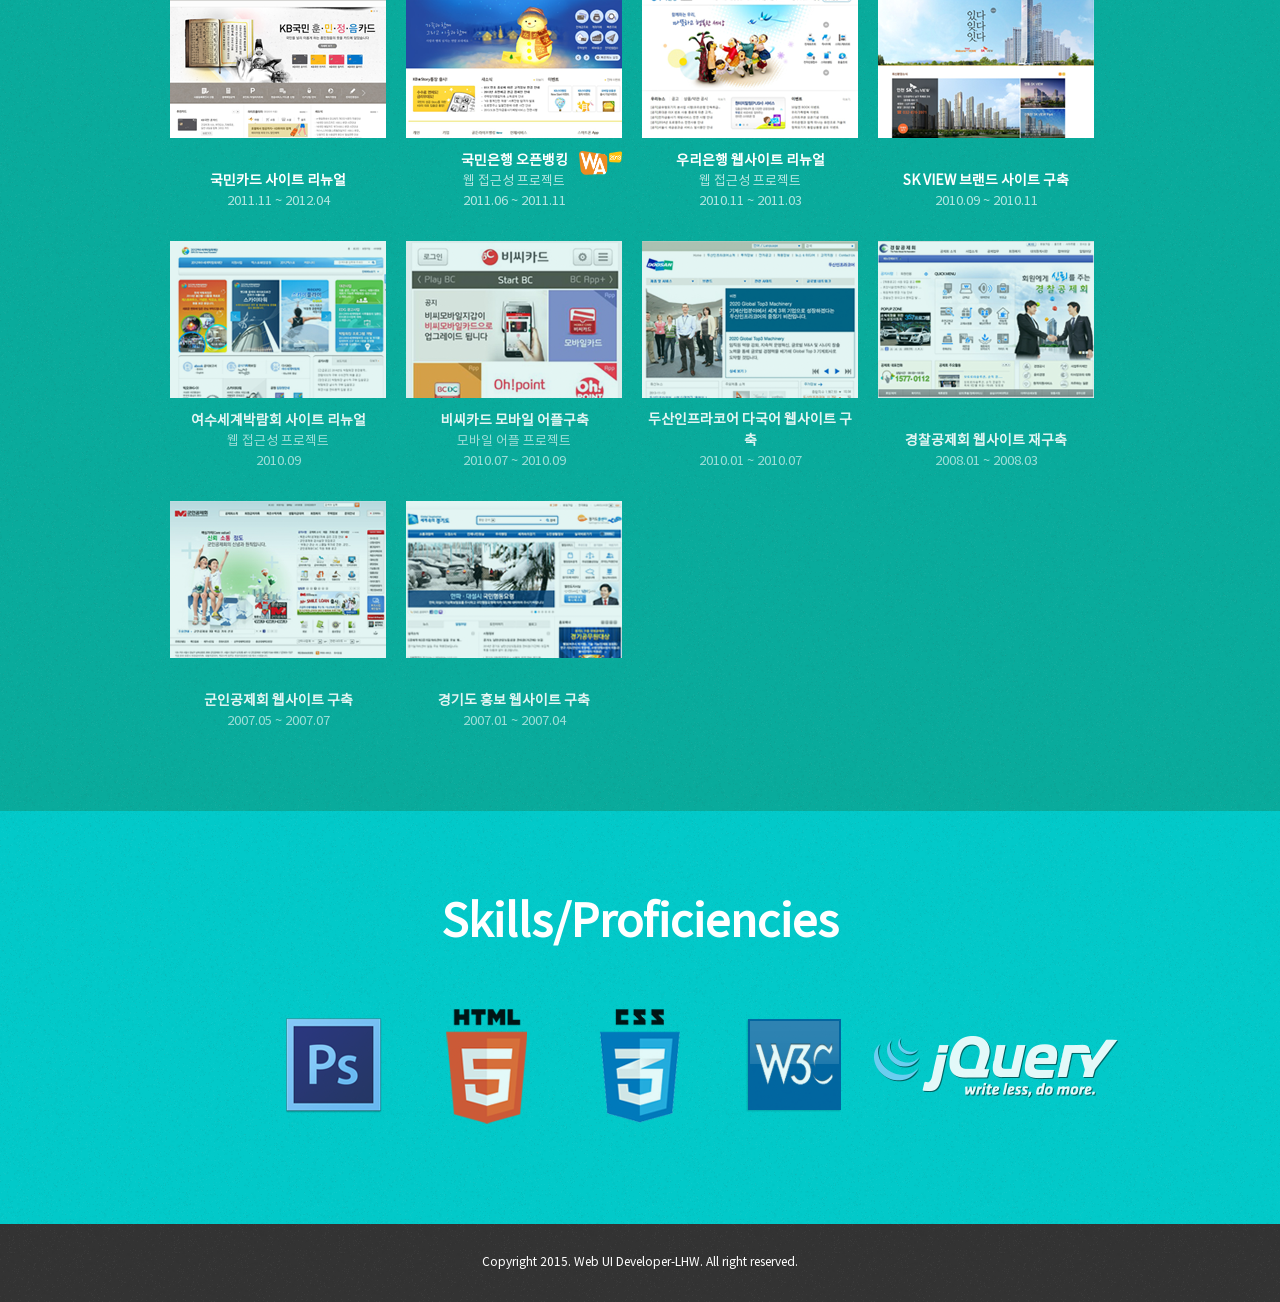
<file: index_170522.html>
<!DOCTYPE html>
<html lang="ko">
<head>
<meta charset="utf-8">
<!-- 모바일 -->
<!-- <meta name="viewport" id="viewport" content="width=device-width,minimum-scale=1.0,maximum-scale=1.0,initial-scale=1.0" /> -->
<!-- //모바일 -->
<meta http-equiv="X-UA-Compatible" content="IE=edge"/>
<title>Web Publisher. Lee Hyewon</title>
<link rel="stylesheet" href="css/base.css">
<script src="js/jquery-1.9.1.js"></script>
<script src="js/jquery_inview.js"></script>
<script src="js/jquery.isotope.js"></script>
<script src="js/jquery.scrollTo-min.js"></script>
<script src="js/TweenMax.js"></script>
<script src="js/publish.js"></script>
<!-- IE Fix for HTML5 Tags -->
<!--[if lt IE 9]>
<script src="http://html5shiv.googlecode.com/svn/trunk/html5.js"></script>
<![endif]-->
</head>
<body>
	<!-- header -->
	<div id="header">
		<div class="header_container">
			<div class="logo">
				<a href="#">
					Web UI Developer1<br/>
					<span class="name">Lee Hyewon</span> <!-- <span class="since">since 2009</span> -->
				</a>
			</div>
			<div class="menu_select">
				<ul class="navigation">
					<li><a href="#about" class="active">ABOUT</a></li>
					<li><a href="#work">WORK</a></li>
					<li><a href="#skills">SKILLS</a></li>
				</ul>
			</div>
		</div>
	</div>
	<!-- //header -->
	<!-- about -->
	<section id="about" class="section">
		<div class="inner_box">
			<h1 class="con_tit">ABOUT</h1>
			<ul class="about_list">
				<li><strong>NAME : </strong> Lee Hyewon</li>
				<li><strong>BIRTH : </strong> 1986.02.21</li>
				<!-- <li><strong>EMAIL : </strong> sunone222@gmail.com</li>
				<li><strong>PHONE : </strong> 010 9876 0221</li> -->
				<li><strong>CAREER : </strong>
					<ol>
						<li>2014.01 ~ : Hackers Education Group</li>
						<li>2012.05 ~ 2013.12 : MOU Interactive</li>
						<li>2010.09 ~ 2012.04 : JD Interactive</li>
						<li>2007.05 ~ 2010.05 : WorldBridge T&amp;T</li>
					</ol>
				</li>
			</ul>
		</div>
	</section>
	<!-- //about -->
	<!-- work -->
	<section id="work" class="section">
		<div class="inner_box">
			<h1 class="con_tit">My works</h1>
			<div class="portfolioFilter">
				<a href="#" data-filter="*" class="current">All</a>
				<a href="#" data-filter=".2015">2015</a>
				<a href="#" data-filter=".2014">2014</a>
				<a href="#" data-filter=".2013">2013</a>
				<a href="#" data-filter=".2012">2012</a>
				<a href="#" data-filter=".2011">2011</a>
				<a href="#" data-filter=".2010">2010</a>
				<a href="#" data-filter=".2009">2009 ~</a>
			</div>
			<p class="t_r white_color">- 년도를 클릭하면 년도별로 확인가능합니다.</p>
			<ul class="works_list inview_con isotope portfolioContainer">
				<li class="isotope-item 2015">
					<a href="http://www.hackers.com/" target="_blank">
						<span class="more_img"></span>
						<dl class="works_list_img">
							<dt>
								<strong>해커스 닷컴 신규 구축</strong>
								<span class="txt">2015.04 ~ 2015.05</span>
								<span class="skills">- html : 100%, css : 100%, jQuery : 100%</span>
							</dt>
							<dd>
								<img src="img/work/works_list22.png" alt="해커스 닷컴" />
							</dd>
						</dl>
					</a>
				</li>
				<li class="isotope-item 2015">
					<a href="http://www.hackers.ac/" target="_blank">
						<span class="more_img"></span>
						<dl class="works_list_img">
							<dt>
								<strong>해커스 어학원 개편 및 유지보수</strong>
								<span class="txt">2015.01 ~ </span>
								<span class="skills">- html : 100%, css : 100%, jQuery : 100%</span>
							</dt>
							<dd>
								<img src="img/work/works_list21.png" alt="해커스 어학원" />
							</dd>
						</dl>
					</a>
				</li>
				<li class="isotope-item 2014">
					<a href="http://www.hackerschina.co.kr/" target="_blank">
						<span class="more_img"></span>
						<dl class="works_list_img">
							<dt>
								<strong>해커스 중국어 신규 구축</strong>
								<span class="txt">2014.06 ~ 2014.08</span>
								<span class="skills">- html : 100%, css : 100%, jQuery : 100%</span>
							</dt>
							<dd>
								<img src="img/work/works_list20.png" alt="해커스 중국어" />
							</dd>
						</dl>
					</a>
				</li>
				<li class="isotope-item 2014">
					<a href="http://www.champstudy.com/" target="_blank">
						<span class="more_img"></span>
						<dl class="works_list_img">
							<dt>
								<strong>해커스 인강 웹사이트 유지보수 및 리뉴얼</strong>
								<span class="txt">2014.01 ~ 2014.12</span>
								<span class="skills">- html : 100%, css : 100%, jQuery : 100%</span>
							</dt>
							<dd>
								<img src="img/work/works_list19.png" alt="해커스인강" />
							</dd>
						</dl>
					</a>
				</li>
				<li class="isotope-item 2014">
					<a href="http://www.hackers.co.kr/" target="_blank">
						<span class="more_img"></span>
						<dl class="works_list_img">
							<dt>
								<strong>해커스 영어 메인리뉴얼</strong>
								<span class="txt">2014.01 ~ 2014.11</span>
								<span class="skills">- html : 100%, css : 100%, jQuery : 100%</span>
							</dt>
							<dd>
								<img src="img/work/works_list18.png" alt="해커스 영어" />
							</dd>
						</dl>
					</a>
				</li>
				<li class="isotope-item 2013">
					<a href="http://www.miraclehospital.com/" target="_blank">
						<span class="more_img"></span>
						<dl class="works_list_img">
							<dt>
								<strong>기적의 병원 웹사이트 구축</strong>
								<span class="txt">2013.09 ~ 2013.10</span>
								<span class="skills">- html : 100%, css : 100%, jQuery : 100%</span>
							</dt>
							<dd>
								<img src="img/work/works_list17.png" alt="기적의 병원" />
							</dd>
						</dl>
					</a>
				</li>
				<li class="isotope-item 2013">
					<a href="#none">
						<span class="more_img"></span>
							<dl class="works_list_img">
							<dt>
								<strong>LGCNS 뱅킹 구축</strong>
								<span class="txt">
									웹 접근성 프로젝트<br/>
									2013.07 ~ 2013.08
								</span>
								<span class="skills">- html : 100%, css : 100%, jQuery : 100%</span>
							</dt>
							<dd><img src="img/work/works_list15.png" alt="LGCNS" /></dd>
						</dl>
					</a>
				</li>
				<li class="isotope-item 2013">
					<a href="https://www.kdb.co.kr/ih/simpleJsp.do" target="_blank">
						<img src="img/img/wa_mark_2013.png" class="mark_img" alt="웹접근성 마크" />
						<span class="more_img"></span>
						<dl class="works_list_img">
						<dt>
							<strong>산업은행 홈페이지 구축</strong>
							<span class="txt">
								웹 접근성 프로젝트<br/>
								2013.05 ~ 2013.07
							</span>
							<span class="skills">- html : 20%, css : 20%, 웹접근성 마크 획득</span>
						</dt>
						<dd><img src="img/work/works_list16.png" alt="산업은행" /></dd>
					</dl>
					</a>
				</li>
				<li class="isotope-item 2012 2013">
					<a href="http://www.standardchartered.co.kr/" target="_blank">
					<img src="img/img/wa_mark_2013.png" class="mark_img" alt="웹접근성 마크" />
					<span class="more_img"></span>
						<dl class="works_list_img">
						<dt>
							<strong>SC은행 반응형 웹사이트 구축</strong>
							<span class="txt">
								접근성 및 반응형 웹<br/>
								2012.12 ~ 2013.04
							</span>
							<span class="skills">- html : 70%, css : 80%, jQuery : 80%, 웹접근성 마크 획득</span>
						</dt>
						<dd><img src="img/work/works_list14.png" alt="SC은행" /></dd>
					</dl>
					</a>
				</li>
				<li class="isotope-item 2012">
					<a href="http://www.nhbank.com/nhbank/submain/submain_000000.jsp" target="_blank">
					<img src="img/img/wa_mark_2013.png" class="mark_img" alt="웹접근성 마크" />
					<span class="more_img"></span>
						<dl class="works_list_img">
						<dt>
							<strong>NH농협은행 웹접근성</strong>
							<span class="txt">
								웹 접근성 프로젝트<br/>
								2012.07 ~ 2012.10
							</span>
							<span class="skills">- html : 30%, css : 30%</span>
						</dt>
						<dd><img src="img/work/works_list13.png" alt="NH농협은행" /></dd>
					</dl>
					</a>
				</li>
				<li class="isotope-item 2012">
					<a href="http://info.nonghyup.com/index_nacf.jsp" target="_blank">
					<img src="img/img/wa_mark_2013.png" class="mark_img" alt="웹접근성 마크" />
					<span class="more_img"></span>
						<dl class="works_list_img">
						<dt>
							<strong>NH농축협 사이트 신규구축</strong>
							<span class="txt">
								웹 접근성 프로젝트<br/>
								2012.07 ~ 2012.10
							</span>
							<span class="skills">- html : 100%, css : 100%, jQuery : 100%, 웹접근성 마크 획득</span>
						</dt>
						<dd><img src="img/work/works_list12.png" alt="NH농축협" /></dd>
					</dl>
					</a>
				</li>
				<li class="isotope-item 2012">
					<a href="http://banking.nonghyup.com/nhbank.html" target="_blank">
					<span class="more_img"></span>
						<dl class="works_list_img">
						<dt>
							<strong>NH농협 e-금융확대개발</strong>
							<span class="txt">
								2012.07 ~ 2012.10
							</span>
							<span class="skills">- html : 100%, css : 100%, jQuery : 100%, 웹접근성 마크 획득</span>
						</dt>
						<dd><img src="img/work/works_list11.png" alt="NH농협" /></dd>
					</dl>
					</a>
				</li>
				<li class="isotope-item 2011 2012">
					<a href="http://www.kbcard.com/" target="_blank">
					<span class="more_img"></span>
						<dl class="works_list_img">
						<dt>
							<strong>국민카드 사이트 리뉴얼</strong>
							<span class="txt">
								2011.11 ~ 2012.04
							</span>
							<span class="skills">- html : 80%, css : 80%, jQuery : 100%</span>
						</dt>
						<dd><img src="img/work/works_list10.png" alt="국민카드" /></dd>
					</dl>
					</a>
				</li>
				<li class="isotope-item 2011">
					<a href="https://www.kbstar.com/" target="_blank">
					<img src="img/img/wa_mark_2013.png" class="mark_img" alt="웹접근성 마크" />
					<span class="more_img"></span>
						<dl class="works_list_img">
						<dt>
							<strong>국민은행 오픈뱅킹</strong>
							<span class="txt">
								웹 접근성 프로젝트<br/>
								2011.06 ~ 2011.11
							</span>
							<span class="skills">- html : 50%, css : 30%, 웹접근성 마크 획득</span>
						</dt>
						<dd><img src="img/work/works_list09.png" alt="국민은행" /></dd>
					</dl>
					</a>
				</li>
				<li class="isotope-item 2010 2011">
					<a href="http://www.wooribank.com/" target="_blank">
					<span class="more_img"></span>
						<dl class="works_list_img">
						<dt>
							<strong>우리은행 웹사이트 리뉴얼</strong>
							<span class="txt">
								웹 접근성 프로젝트<br/>
								2010.11 ~ 2011.03
							</span>
							<span class="skills">- html : 50%, css : 30%</span>
						</dt>
						<dd><img src="img/work/works_list08.png" alt="우리은행" /></dd>
					</dl>
					</a>
				</li>
				<li class="isotope-item 2010">
					<a href="http://www.skview.co.kr/" target="_blank">
					<span class="more_img"></span>
						<dl class="works_list_img">
						<dt>
							<strong>SK VIEW 브랜드 사이트 구축</strong>
							<span class="txt">
								2010.09 ~ 2010.11
							</span>
							<span class="skills">- html : 100%, css : 100%, jQuery : 100%</span>
						</dt>
						<dd><img src="img/work/works_list07.png" alt="SK VIEW" /></dd>
					</dl>
					</a>
				</li>
				<li class="isotope-item 2010">
					<a href="http://www.expo2012.kr/main.html" target="_blank">
					<span class="more_img"></span>
						<dl class="works_list_img">
						<dt>
							<strong>여수세계박람회 사이트 리뉴얼</strong>
							<span class="txt">
								웹 접근성 프로젝트<br/>
								2010.09
							</span>
							<span class="skills">- html : 100%, css : 100%, jQuery : 100%</span>
						</dt>
						<dd><img src="img/work/works_list06.png" alt="여수박람회" /></dd>
					</dl>
					</a>
				</li>
				<li class="isotope-item 2010">
					<a href="#none">
					<span class="more_img"></span>
						<dl class="works_list_img">
						<dt>
							<strong>비씨카드 모바일 어플구축</strong>
							<span class="txt">
								모바일 어플 프로젝트<br/>
								2010.07 ~ 2010.09
							</span>
							<span class="skills">- html : 100%, css : 100%, jQuery : 100%</span>
						</dt>
						<dd><img src="img/work/works_list05.png" alt="비씨카드" /></dd>
					</dl>
					</a>
				</li>
				<li class="isotope-item 2010">
					<a href="http://www.doosaninfracore.com/" target="_blank">
					<span class="more_img"></span>
						<dl class="works_list_img">
						<dt>
							<strong>두산인프라코어 다국어 웹사이트 구축</strong>
							<span class="txt">
								2010.01 ~ 2010.07
							</span>
							<span class="skills">- html : 30%, css : 30%</span>
						</dt>
						<dd><img src="img/work/works_list04.png" alt="두산인프라코어" /></dd>
					</dl>
					</a>
				</li>
				<li class="isotope-item 2009">
					<a href="http://www.pmaa.or.kr/police/" target="_blank">
					<span class="more_img"></span>
						<dl class="works_list_img">
						<dt>
							<strong>경찰공제회 웹사이트 재구축</strong>
							<span class="txt">
								2008.01 ~ 2008.03
							</span>
							<span class="skills">- html : 100%, css : 100%, jQuery : 100%</span>
						</dt>
						<dd><img src="img/work/works_list03.png" alt="경찰공제회" /></dd>
					</dl>
					</a>
				</li>
				<li class="isotope-item 2009">
					<a href="http://www.mmaa.or.kr/" target="_blank">
					<span class="more_img"></span>
						<dl class="works_list_img">
						<dt>
							<strong>군인공제회 웹사이트 구축</strong>
							<span class="txt">
								2007.05 ~ 2007.07
							</span>
							<span class="skills">- html : 100%, css : 100%, jQuery : 100%</span>
						</dt>
						<dd><img src="img/work/works_list02.png" alt="군인공제회" /></dd>
					</dl>
					</a>
				</li>
				<li class="isotope-item 2009">
					<a href="http://www.gg.go.kr/gg/" target="_blank">
					<span class="more_img"></span>
						<dl class="works_list_img">
						<dt>
							<strong>경기도 홍보 웹사이트 구축</strong>
							<span class="txt">
								2007.01 ~ 2007.04
							</span>
							<span class="skills">- html : 100%, css : 100%, jQuery : 100%</span>
						</dt>
						<dd><img src="img/work/works_list01.png" alt="경기도 홍보" /></dd>
					</dl>
					</a>
				</li>
			</ul>
		</div>
	</section>
	<!-- //work -->
	<!-- SKILLS -->
	<section id="skills" class="section">
		<div class="inner_box">
			<h1 class="con_tit">Skills/Proficiencies</h1>
			<ul class="skills_ico inview_con">
				<li>
					<a href="#none">
						<img src="img/img/skills_ico1.png" alt="PhotoShop" />
						<strong>PHOTOSHOP</strong>
					</a>
				</li>
				<li class="html">
					<a href="#none">
						<img src="img/img/skills_ico2.png" alt="HTML/HTML5" />
						<strong>HTML / HTML5</strong>
					</a>
				</li>
				<li class="css">
					<a href="#none">
						<img src="img/img/skills_ico3.png" alt="CSS/CSS3" />
						<strong>CSS / CSS3</strong>
					</a>
				</li>
				<li class="w3c">
					<a href="#none">
						<img src="img/img/skills_ico4.png" alt="웹표준/웹접근성" />
						<strong>웹표준 / 웹접근성</strong>
					</a>
				</li>
				<li class="last">
					<a href="#none">
						<img src="img/img/skills_ico5.png" alt="JQUERY /Javascript" />
						<strong>JQUERY / JAVASCRIPT</strong>
					</a>
				</li>
			</ul>
		</div>
	</section>
	<!-- //SKILLS -->
	<div class="layer">
		<div class="bg"></div>
		<div id="layer" class="pop-layer">
			<img src="img/img/wa_mark_2013.png" class="mark_img" alt="웹접근성 마크" />
			<div class="pop-container">
				<div class="pop-conts">
					<div class="ctxt mb20">
						<strong>기적의 병원 웹사이트 구축</strong>
						<p class="date">2013.09 ~ 2013.10 </p>
						<p class="img"><img src="img/work/works_list17.png" alt=""/></p>
						<p class="skill">
							- html : 100%, css : 100%, jQuery : 100%
						</p>
					</div>
					<div class="btn-r">
						<a href="http://www.miraclehospital.com/" class="cbtn" target="_blank">LAUNCH SITE</a>
					</div>
				</div>
			</div>
		</div>
	</div>
	<!-- copy -->
	<section id="copy" class="section">
		<div class="inner_box">
			Copyright 2015. Web UI Developer-LHW. All right reserved.
		</div>
	</section>
	<!--//copy -->
</body>
</html>
</file>
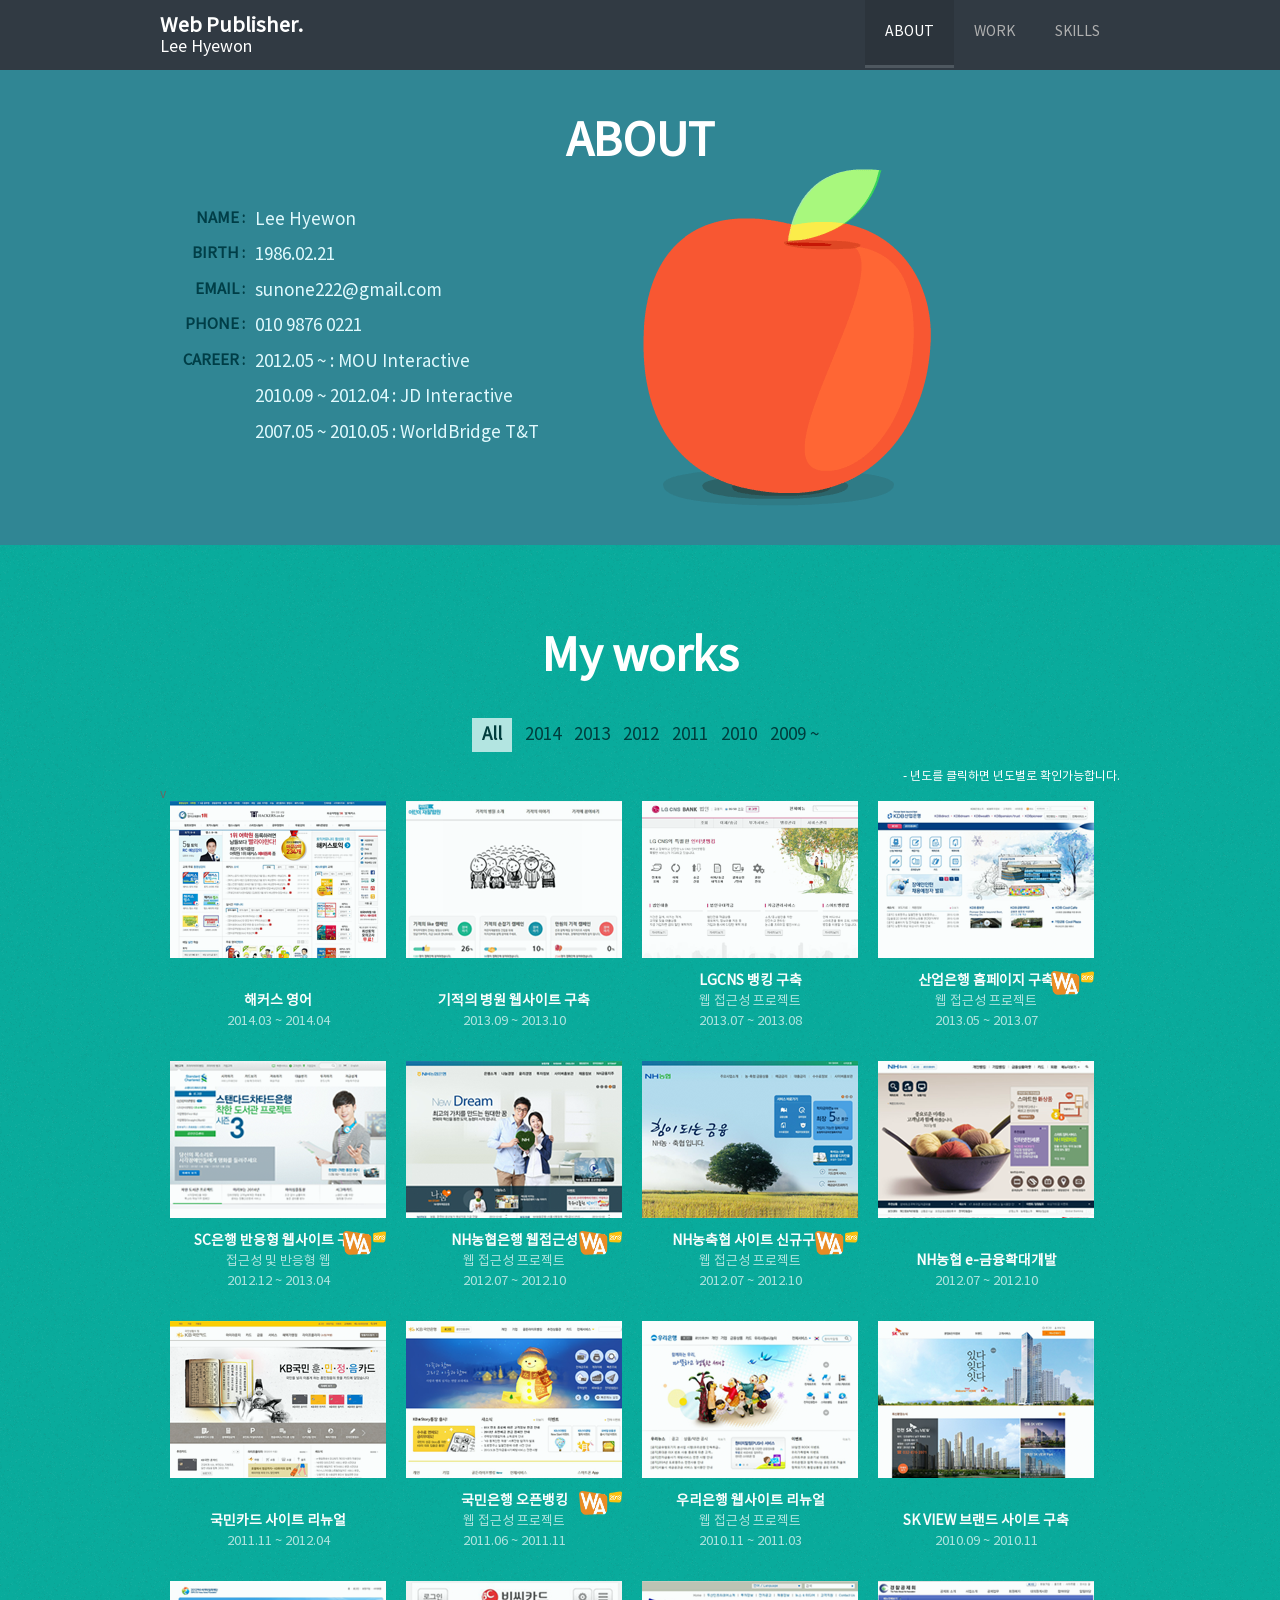
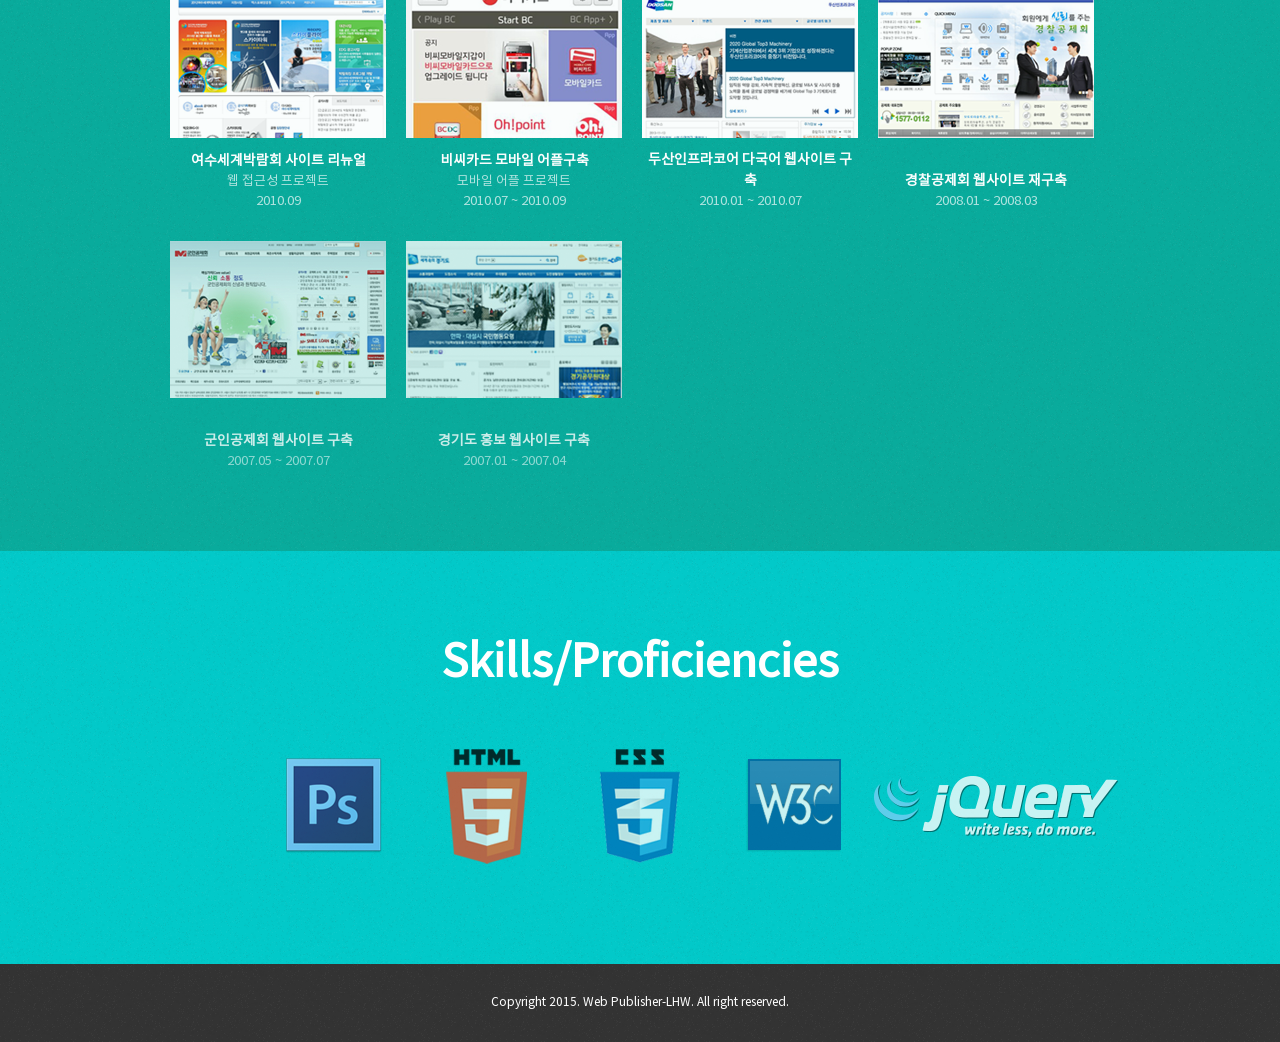
<file: index_bak.html>
<!DOCTYPE html>
<!-- paulirish.com/2008/conditional-stylesheets-vs-css-hacks-answer-neither/ -->
<html lang="ko">
<head>
<meta charset="utf-8">
<!-- 모바일 -->
<!-- <meta name="viewport" id="viewport" content="width=device-width,minimum-scale=1.0,maximum-scale=1.0,initial-scale=1.0" /> -->
<!-- //모바일 -->
<meta http-equiv="X-UA-Compatible" content="IE=edge"/>
<title>Web Publisher. Lee Hyewon</title>
<link rel="stylesheet" href="css/base.css">
<script src="js/jquery-1.9.1.js"></script>
<script src="js/jquery_inview.js"></script>
<script src="js/jquery.isotope.js"></script>
<script src="js/jquery.scrollTo-min.js"></script>
<script src="js/TweenMax.js"></script>
<script src="js/publish.js"></script>
<!-- IE Fix for HTML5 Tags -->
<!--[if lt IE 9]>
<script src="http://html5shiv.googlecode.com/svn/trunk/html5.js"></script>
<![endif]-->
</head>
<body>
	<!-- header -->
	<div id="header">
		<div class="header_container">
			<div class="logo">
				<a href="#">
					Web Publisher.<br/>
					<span class="name">Lee Hyewon</span> <!-- <span class="since">since 2009</span> -->
				</a>
			</div>
			<div class="menu_select">
				<ul class="navigation">
					<li><a href="#about" class="active">ABOUT</a></li>
					<li><a href="#work">WORK</a></li>
					<li><a href="#skills">SKILLS</a></li>
				</ul>
			</div>
		</div>
	</div>
	<!-- //header -->
	<!-- about -->
	<section id="about" class="section">
		<div class="inner_box">
			<h1 class="con_tit">ABOUT</h1>
			<ul class="about_list">
				<li><strong>NAME : </strong> Lee Hyewon</li>
				<li><strong>BIRTH : </strong> 1986.02.21</li>
				<li><strong>EMAIL : </strong> sunone222@gmail.com</li>
				<li><strong>PHONE : </strong> 010 9876 0221</li>
				<li><strong>CAREER : </strong>
					<ol>
						<li>2012.05 ~ : MOU Interactive</li>
						<li>2010.09 ~ 2012.04 : JD Interactive</li>
						<li>2007.05 ~ 2010.05 : WorldBridge T&amp;T</li>
					</ol>
				</li>
			</ul>
		</div>
	</section>
	<!-- //about -->
	<!-- work -->
	<section id="work" class="section">
		<div class="inner_box">
			<h1 class="con_tit">My works</h1>
			<div class="portfolioFilter">
				<a href="#" data-filter="*" class="current">All</a>
				<a href="#" data-filter=".2014">2014</a>
				<a href="#" data-filter=".2013">2013</a>
				<a href="#" data-filter=".2012">2012</a>
				<a href="#" data-filter=".2011">2011</a>
				<a href="#" data-filter=".2010">2010</a>
				<a href="#" data-filter=".2009">2009 ~</a>
			</div>
			<p class="t_r white_color">- 년도를 클릭하면 년도별로 확인가능합니다.</p>
			<ul class="works_list inview_con isotope portfolioContainer">
				<li class="isotope-item 2014">
					<a href="http://www.hackers.co.kr/" target="_blank">
						<span class="more_img"></span>
						<dl class="works_list_img">
							<dt>
								<strong>해커스 영어</strong>
								<span class="txt">2014.03 ~ 2014.04</span>
								<span class="skills">- html : 100%, css : 100%, jQuery : 100%</span>
							</dt>
							<dd>
								<img src="img/work/works_list18.png" alt="해커스 영어" />
							</dd>
						</dl>
					</a>
				</li>v
				<li class="isotope-item 2013">
					<a href="http://www.miraclehospital.com/" target="_blank">
						<span class="more_img"></span>
						<dl class="works_list_img">
							<dt>
								<strong>기적의 병원 웹사이트 구축</strong>
								<span class="txt">2013.09 ~ 2013.10</span>
								<span class="skills">- html : 100%, css : 100%, jQuery : 100%</span>
							</dt>
							<dd>
								<img src="img/work/works_list17.png" alt="기적의 병원" />
							</dd>
						</dl>
					</a>
				</li>
				<li class="isotope-item 2013">
					<a href="#none">
						<span class="more_img"></span>
							<dl class="works_list_img">
							<dt>
								<strong>LGCNS 뱅킹 구축</strong>
								<span class="txt">
									웹 접근성 프로젝트<br/>
									2013.07 ~ 2013.08
								</span>
								<span class="skills">- html : 100%, css : 100%, jQuery : 100%</span>
							</dt>
							<dd><img src="img/work/works_list15.png" alt="LGCNS" /></dd>
						</dl>
					</a>
				</li>
				<li class="isotope-item 2013">
					<a href="https://www.kdb.co.kr/ih/simpleJsp.do" target="_blank">
						<img src="img/img/wa_mark_2013.png" class="mark_img" alt="웹접근성 마크" />
						<span class="more_img"></span>
						<dl class="works_list_img">
						<dt>
							<strong>산업은행 홈페이지 구축</strong>
							<span class="txt">
								웹 접근성 프로젝트<br/>
								2013.05 ~ 2013.07
							</span>
							<span class="skills">- html : 20%, css : 20%, 웹접근성 마크 획득</span>
						</dt>
						<dd><img src="img/work/works_list16.png" alt="산업은행" /></dd>
					</dl>
					</a>
				</li>
				<li class="isotope-item 2012 2013">
					<a href="http://www.standardchartered.co.kr/" target="_blank">
					<img src="img/img/wa_mark_2013.png" class="mark_img" alt="웹접근성 마크" />
					<span class="more_img"></span>
						<dl class="works_list_img">
						<dt>
							<strong>SC은행 반응형 웹사이트 구축</strong>
							<span class="txt">
								접근성 및 반응형 웹<br/>
								2012.12 ~ 2013.04
							</span>
							<span class="skills">- html : 70%, css : 80%, jQuery : 80%, 웹접근성 마크 획득</span>
						</dt>
						<dd><img src="img/work/works_list14.png" alt="SC은행" /></dd>
					</dl>
					</a>
				</li>
				<li class="isotope-item 2012">
					<a href="http://www.nhbank.com/nhbank/submain/submain_000000.jsp" target="_blank">
					<img src="img/img/wa_mark_2013.png" class="mark_img" alt="웹접근성 마크" />
					<span class="more_img"></span>
						<dl class="works_list_img">
						<dt>
							<strong>NH농협은행 웹접근성</strong>
							<span class="txt">
								웹 접근성 프로젝트<br/>
								2012.07 ~ 2012.10
							</span>
							<span class="skills">- html : 30%, css : 30%</span>
						</dt>
						<dd><img src="img/work/works_list13.png" alt="NH농협은행" /></dd>
					</dl>
					</a>
				</li>
				<li class="isotope-item 2012">
					<a href="http://info.nonghyup.com/index_nacf.jsp" target="_blank">
					<img src="img/img/wa_mark_2013.png" class="mark_img" alt="웹접근성 마크" />
					<span class="more_img"></span>
						<dl class="works_list_img">
						<dt>
							<strong>NH농축협 사이트 신규구축</strong>
							<span class="txt">
								웹 접근성 프로젝트<br/>
								2012.07 ~ 2012.10
							</span>
							<span class="skills">- html : 100%, css : 100%, jQuery : 100%, 웹접근성 마크 획득</span>
						</dt>
						<dd><img src="img/work/works_list12.png" alt="NH농축협" /></dd>
					</dl>
					</a>
				</li>
				<li class="isotope-item 2012">
					<a href="http://banking.nonghyup.com/nhbank.html" target="_blank">
					<span class="more_img"></span>
						<dl class="works_list_img">
						<dt>
							<strong>NH농협 e-금융확대개발</strong>
							<span class="txt">
								2012.07 ~ 2012.10
							</span>
							<span class="skills">- html : 100%, css : 100%, jQuery : 100%, 웹접근성 마크 획득</span>
						</dt>
						<dd><img src="img/work/works_list11.png" alt="NH농협" /></dd>
					</dl>
					</a>
				</li>
				<li class="isotope-item 2011 2012">
					<a href="http://www.kbcard.com/" target="_blank">
					<span class="more_img"></span>
						<dl class="works_list_img">
						<dt>
							<strong>국민카드 사이트 리뉴얼</strong>
							<span class="txt">
								2011.11 ~ 2012.04
							</span>
							<span class="skills">- html : 80%, css : 80%, jQuery : 100%</span>
						</dt>
						<dd><img src="img/work/works_list10.png" alt="국민카드" /></dd>
					</dl>
					</a>
				</li>
				<li class="isotope-item 2011">
					<a href="https://www.kbstar.com/" target="_blank">
					<img src="img/img/wa_mark_2013.png" class="mark_img" alt="웹접근성 마크" />
					<span class="more_img"></span>
						<dl class="works_list_img">
						<dt>
							<strong>국민은행 오픈뱅킹</strong>
							<span class="txt">
								웹 접근성 프로젝트<br/>
								2011.06 ~ 2011.11
							</span>
							<span class="skills">- html : 50%, css : 30%, 웹접근성 마크 획득</span>
						</dt>
						<dd><img src="img/work/works_list09.png" alt="국민은행" /></dd>
					</dl>
					</a>
				</li>
				<li class="isotope-item 2010 2011">
					<a href="http://www.wooribank.com/" target="_blank">
					<span class="more_img"></span>
						<dl class="works_list_img">
						<dt>
							<strong>우리은행 웹사이트 리뉴얼</strong>
							<span class="txt">
								웹 접근성 프로젝트<br/>
								2010.11 ~ 2011.03
							</span>
							<span class="skills">- html : 50%, css : 30%</span>
						</dt>
						<dd><img src="img/work/works_list08.png" alt="우리은행" /></dd>
					</dl>
					</a>
				</li>
				<li class="isotope-item 2010">
					<a href="http://www.skview.co.kr/" target="_blank">
					<span class="more_img"></span>
						<dl class="works_list_img">
						<dt>
							<strong>SK VIEW 브랜드 사이트 구축</strong>
							<span class="txt">
								2010.09 ~ 2010.11
							</span>
							<span class="skills">- html : 100%, css : 100%, jQuery : 100%</span>
						</dt>
						<dd><img src="img/work/works_list07.png" alt="SK VIEW" /></dd>
					</dl>
					</a>
				</li>
				<li class="isotope-item 2010">
					<a href="http://www.expo2012.kr/main.html" target="_blank">
					<span class="more_img"></span>
						<dl class="works_list_img">
						<dt>
							<strong>여수세계박람회 사이트 리뉴얼</strong>
							<span class="txt">
								웹 접근성 프로젝트<br/>
								2010.09
							</span>
							<span class="skills">- html : 100%, css : 100%, jQuery : 100%</span>
						</dt>
						<dd><img src="img/work/works_list06.png" alt="여수박람회" /></dd>
					</dl>
					</a>
				</li>
				<li class="isotope-item 2010">
					<a href="#none">
					<span class="more_img"></span>
						<dl class="works_list_img">
						<dt>
							<strong>비씨카드 모바일 어플구축</strong>
							<span class="txt">
								모바일 어플 프로젝트<br/>
								2010.07 ~ 2010.09
							</span>
							<span class="skills">- html : 100%, css : 100%, jQuery : 100%</span>
						</dt>
						<dd><img src="img/work/works_list05.png" alt="비씨카드" /></dd>
					</dl>
					</a>
				</li>
				<li class="isotope-item 2010">
					<a href="http://www.doosaninfracore.com/" target="_blank">
					<span class="more_img"></span>
						<dl class="works_list_img">
						<dt>
							<strong>두산인프라코어 다국어 웹사이트 구축</strong>
							<span class="txt">
								2010.01 ~ 2010.07
							</span>
							<span class="skills">- html : 30%, css : 30%</span>
						</dt>
						<dd><img src="img/work/works_list04.png" alt="두산인프라코어" /></dd>
					</dl>
					</a>
				</li>
				<li class="isotope-item 2009">
					<a href="http://www.pmaa.or.kr/police/" target="_blank">
					<span class="more_img"></span>
						<dl class="works_list_img">
						<dt>
							<strong>경찰공제회 웹사이트 재구축</strong>
							<span class="txt">
								2008.01 ~ 2008.03
							</span>
							<span class="skills">- html : 100%, css : 100%, jQuery : 100%</span>
						</dt>
						<dd><img src="img/work/works_list03.png" alt="경찰공제회" /></dd>
					</dl>
					</a>
				</li>
				<li class="isotope-item 2009">
					<a href="http://www.mmaa.or.kr/" target="_blank">
					<span class="more_img"></span>
						<dl class="works_list_img">
						<dt>
							<strong>군인공제회 웹사이트 구축</strong>
							<span class="txt">
								2007.05 ~ 2007.07
							</span>
							<span class="skills">- html : 100%, css : 100%, jQuery : 100%</span>
						</dt>
						<dd><img src="img/work/works_list02.png" alt="군인공제회" /></dd>
					</dl>
					</a>
				</li>
				<li class="isotope-item 2009">
					<a href="http://www.gg.go.kr/gg/" target="_blank">
					<span class="more_img"></span>
						<dl class="works_list_img">
						<dt>
							<strong>경기도 홍보 웹사이트 구축</strong>
							<span class="txt">
								2007.01 ~ 2007.04
							</span>
							<span class="skills">- html : 100%, css : 100%, jQuery : 100%</span>
						</dt>
						<dd><img src="img/work/works_list01.png" alt="경기도 홍보" /></dd>
					</dl>
					</a>
				</li>
			</ul>
		</div>
	</section>
	<!-- //work -->
	<!-- SKILLS -->
	<section id="skills" class="section">
		<div class="inner_box">
			<h1 class="con_tit">Skills/Proficiencies</h1>
			<ul class="skills_ico inview_con">
				<li>
					<a href="#none">
						<img src="img/img/skills_ico1.png" alt="PhotoShop" />
						<strong>PHOTOSHOP</strong>
					</a>
				</li>
				<li class="html">
					<a href="#none">
						<img src="img/img/skills_ico2.png" alt="HTML/HTML5" />
						<strong>HTML / HTML5</strong>
					</a>
				</li>
				<li class="css">
					<a href="#none">
						<img src="img/img/skills_ico3.png" alt="CSS/CSS3" />
						<strong>CSS / CSS3</strong>
					</a>
				</li>
				<li class="w3c">
					<a href="#none">
						<img src="img/img/skills_ico4.png" alt="웹표준/웹접근성" />
						<strong>웹표준 / 웹접근성</strong>
					</a>
				</li>
				<li class="last">
					<a href="#none">
						<img src="img/img/skills_ico5.png" alt="JQUERY /Javascript" />
						<strong>JQUERY / JAVASCRIPT</strong>
					</a>
				</li>
			</ul>
		</div>
	</section>
	<!-- //SKILLS -->
	<div class="layer">
		<div class="bg"></div>
		<div id="layer" class="pop-layer">
			<img src="img/img/wa_mark_2013.png" class="mark_img" alt="웹접근성 마크" />
			<div class="pop-container">
				<div class="pop-conts">
					<!--content //-->
					<div class="ctxt mb20">
						<strong>기적의 병원 웹사이트 구축</strong>
						<p class="date">2013.09 ~ 2013.10 </p>
						<p class="img"><img src="img/work/works_list17.png" alt=""/></p>
						<p class="skill">
							- html : 100%, css : 100%, jQuery : 100%
						</p>
					</div>
					<div class="btn-r">
						<a href="http://www.miraclehospital.com/" class="cbtn" target="_blank">LAUNCH SITE</a>
					</div>
					<!--// content-->
				</div>
			</div>
		</div>
	</div>
	<!-- copy -->
	<section id="copy" class="section">
		<div class="inner_box">
		Copyright 2015. Web Publisher-LHW. All right reserved.
		</div>
	</section>
	<!--//copy -->
</body>
</html>
</file>
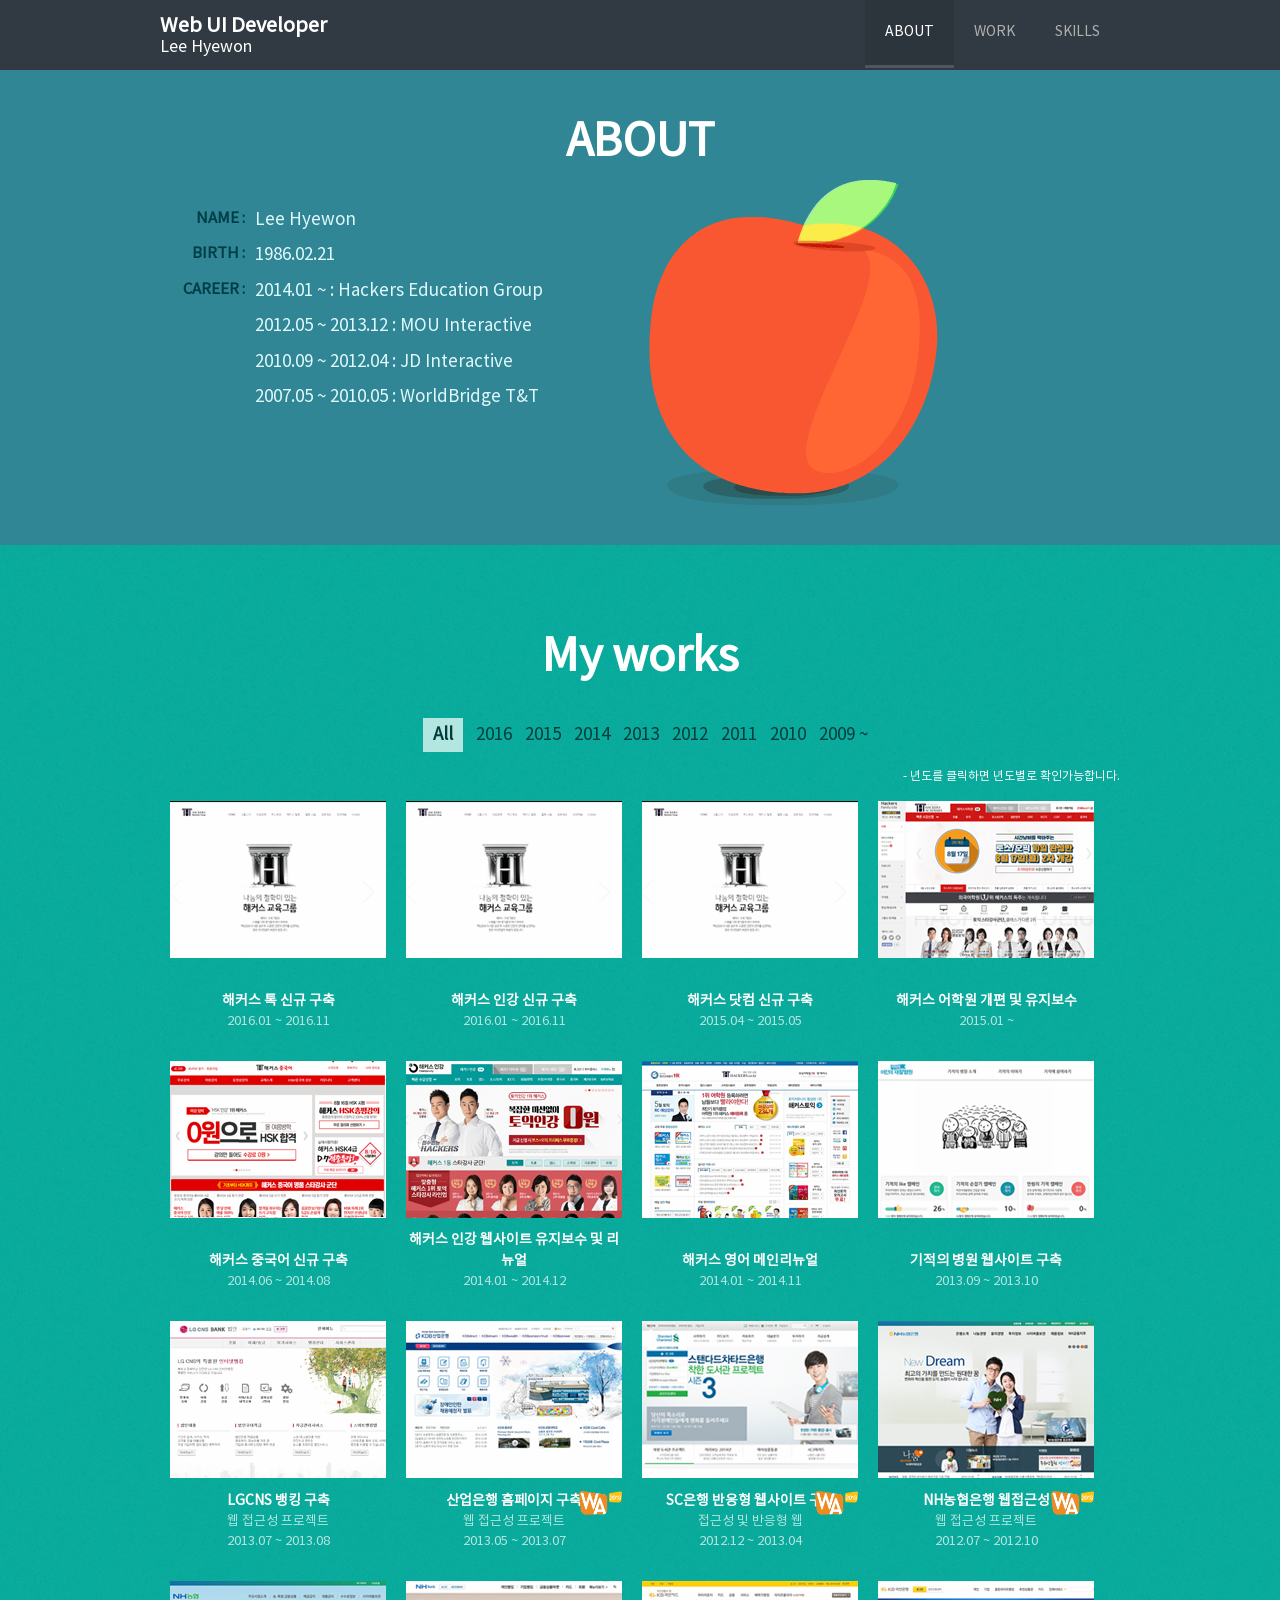
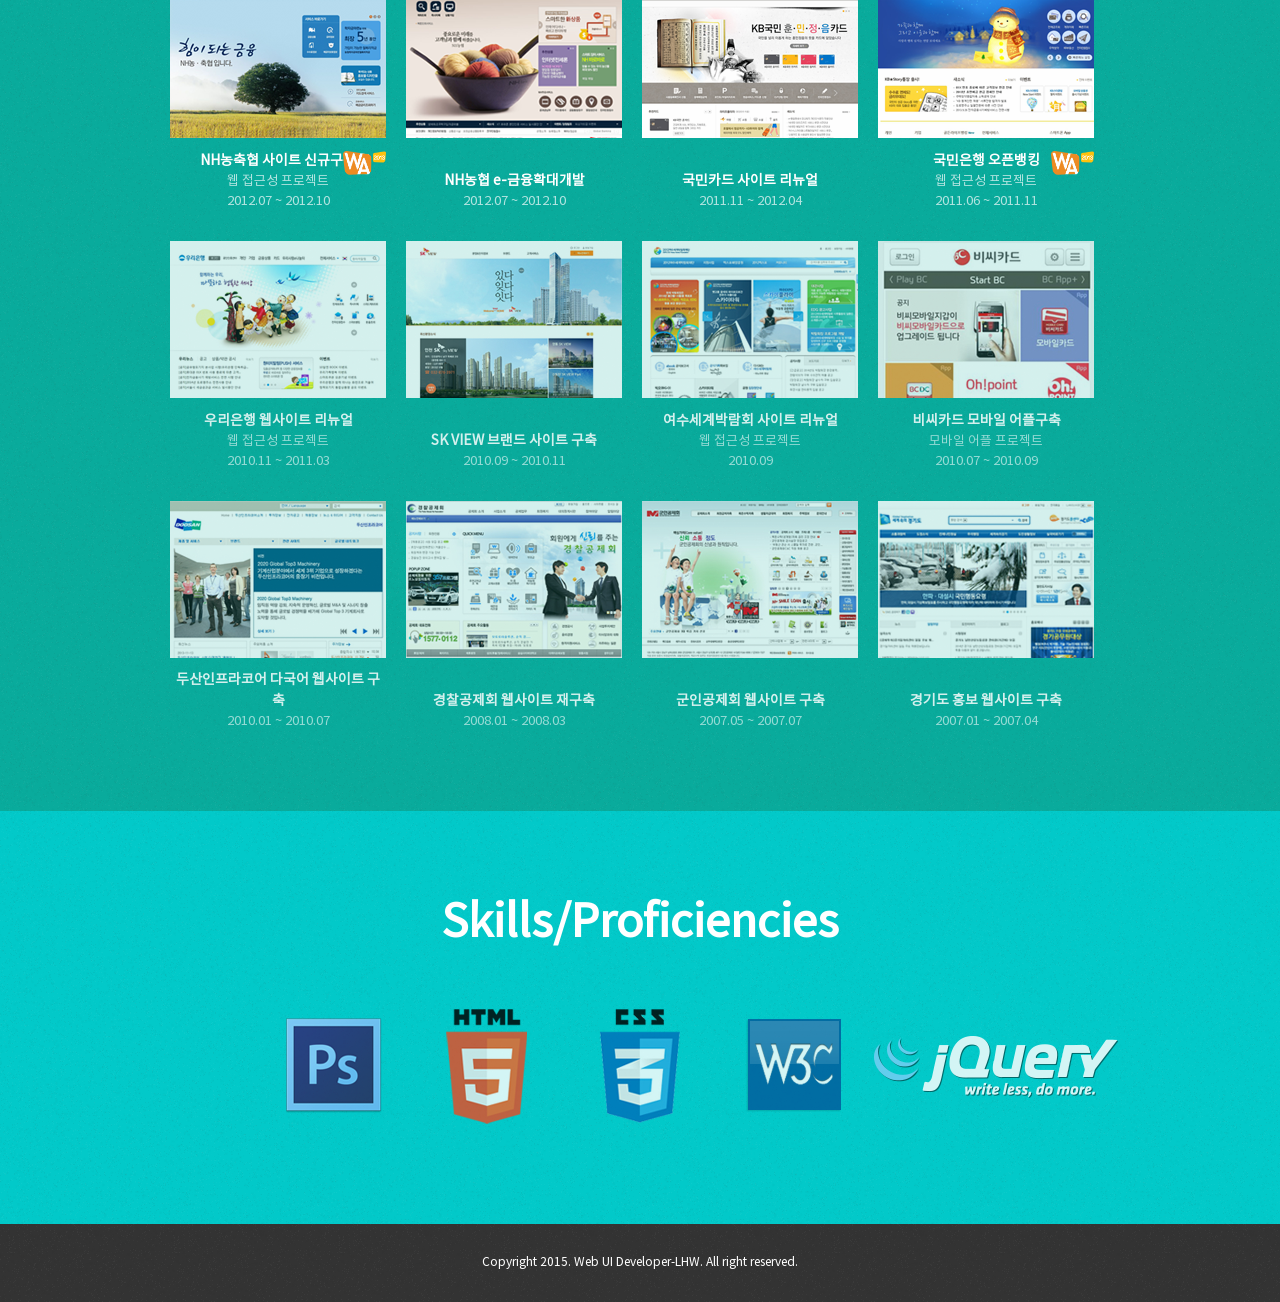
<file: index_v2.html>
<!DOCTYPE html>
<html lang="ko">
<head>
<meta charset="utf-8">
<!-- 모바일 -->
<!-- <meta name="viewport" id="viewport" content="width=device-width,minimum-scale=1.0,maximum-scale=1.0,initial-scale=1.0" /> -->
<!-- //모바일 -->
<meta http-equiv="X-UA-Compatible" content="IE=edge"/>
<title>Web Publisher. Lee Hyewon</title>
<link rel="stylesheet" href="css/base.css">
<script src="js/jquery-1.9.1.js"></script>
<script src="js/jquery_inview.js"></script>
<script src="js/jquery.isotope.js"></script>
<script src="js/jquery.scrollTo-min.js"></script>
<script src="js/TweenMax.js"></script>
<script src="js/publish.js"></script>
<!-- IE Fix for HTML5 Tags -->
<!--[if lt IE 9]>
<script src="http://html5shiv.googlecode.com/svn/trunk/html5.js"></script>
<![endif]-->
</head>
<body>
	<!-- header -->
	<div id="header">
		<div class="header_container">
			<div class="logo">
				<a href="#">
					Web UI Developer<br/>
					<span class="name">Lee Hyewon</span> <!-- <span class="since">since 2009</span> -->
				</a>
			</div>
			<div class="menu_select">
				<ul class="navigation">
					<li><a href="#about" class="active">ABOUT</a></li>
					<li><a href="#work">WORK</a></li>
					<li><a href="#skills">SKILLS</a></li>
				</ul>
			</div>
		</div>
	</div>
	<!-- //header -->
	<!-- about -->
	<section id="about" class="section">
		<div class="inner_box">
			<h1 class="con_tit">ABOUT</h1>
			<ul class="about_list">
				<li><strong>NAME : </strong> Lee Hyewon</li>
				<li><strong>BIRTH : </strong> 1986.02.21</li>
				<!-- <li><strong>EMAIL : </strong> sunone222@gmail.com</li>
				<li><strong>PHONE : </strong> 010 9876 0221</li> -->
				<li><strong>CAREER : </strong>
					<ol>
						<li>2014.01 ~ : Hackers Education Group</li>
						<li>2012.05 ~ 2013.12 : MOU Interactive</li>
						<li>2010.09 ~ 2012.04 : JD Interactive</li>
						<li>2007.05 ~ 2010.05 : WorldBridge T&amp;T</li>
					</ol>
				</li>
			</ul>
		</div>
	</section>
	<!-- //about -->
	<!-- work -->
	<section id="work" class="section">
		<div class="inner_box">
			<h1 class="con_tit">My works</h1>
			<div class="portfolioFilter">
				<a href="#" data-filter="*" class="current">All</a>
				<a href="#" data-filter=".2016">2016</a>
				<a href="#" data-filter=".2015">2015</a>
				<a href="#" data-filter=".2014">2014</a>
				<a href="#" data-filter=".2013">2013</a>
				<a href="#" data-filter=".2012">2012</a>
				<a href="#" data-filter=".2011">2011</a>
				<a href="#" data-filter=".2010">2010</a>
				<a href="#" data-filter=".2009">2009 ~</a>
			</div>
			<p class="t_r white_color">- 년도를 클릭하면 년도별로 확인가능합니다.</p>
			<ul class="works_list inview_con isotope portfolioContainer">
				<li class="isotope-item 2016">
					<a href="http://www.hackerstalk.co.kr/" target="_blank">
						<span class="more_img"></span>
						<dl class="works_list_img">
							<dt>
								<strong>해커스 톡 신규 구축</strong>
								<span class="txt">2016.01 ~ 2016.11</span>
								<span class="skills">- html : 100%, css : 100%, jQuery : 100%</span>
							</dt>
							<dd>
								<img src="img/work/works_list22.png" alt="해커스 톡" />
							</dd>
						</dl>
					</a>
				</li>
				<li class="isotope-item 2016">
					<a href="http://www.champstudy.com/" target="_blank">
						<span class="more_img"></span>
						<dl class="works_list_img">
							<dt>
								<strong>해커스 인강 신규 구축</strong>
								<span class="txt">2016.01 ~ 2016.11</span>
								<span class="skills">- html : 100%, css : 100%, jQuery : 100%</span>
							</dt>
							<dd>
								<img src="img/work/works_list22.png" alt="해커스 인강" />
							</dd>
						</dl>
					</a>
				</li>
				<li class="isotope-item 2015">
					<a href="http://www.hackers.com/" target="_blank">
						<span class="more_img"></span>
						<dl class="works_list_img">
							<dt>
								<strong>해커스 닷컴 신규 구축</strong>
								<span class="txt">2015.04 ~ 2015.05</span>
								<span class="skills">- html : 100%, css : 100%, jQuery : 100%</span>
							</dt>
							<dd>
								<img src="img/work/works_list22.png" alt="해커스 닷컴" />
							</dd>
						</dl>
					</a>
				</li>
				<li class="isotope-item 2015">
					<a href="http://www.hackers.ac/" target="_blank">
						<span class="more_img"></span>
						<dl class="works_list_img">
							<dt>
								<strong>해커스 어학원 개편 및 유지보수</strong>
								<span class="txt">2015.01 ~ </span>
								<span class="skills">- html : 100%, css : 100%, jQuery : 100%</span>
							</dt>
							<dd>
								<img src="img/work/works_list21.png" alt="해커스 어학원" />
							</dd>
						</dl>
					</a>
				</li>
				<li class="isotope-item 2014">
					<a href="http://www.hackerschina.co.kr/" target="_blank">
						<span class="more_img"></span>
						<dl class="works_list_img">
							<dt>
								<strong>해커스 중국어 신규 구축</strong>
								<span class="txt">2014.06 ~ 2014.08</span>
								<span class="skills">- html : 100%, css : 100%, jQuery : 100%</span>
							</dt>
							<dd>
								<img src="img/work/works_list20.png" alt="해커스 중국어" />
							</dd>
						</dl>
					</a>
				</li>
				<li class="isotope-item 2014">
					<a href="http://www.champstudy.com/" target="_blank">
						<span class="more_img"></span>
						<dl class="works_list_img">
							<dt>
								<strong>해커스 인강 웹사이트 유지보수 및 리뉴얼</strong>
								<span class="txt">2014.01 ~ 2014.12</span>
								<span class="skills">- html : 100%, css : 100%, jQuery : 100%</span>
							</dt>
							<dd>
								<img src="img/work/works_list19.png" alt="해커스인강" />
							</dd>
						</dl>
					</a>
				</li>
				<li class="isotope-item 2014">
					<a href="http://www.hackers.co.kr/" target="_blank">
						<span class="more_img"></span>
						<dl class="works_list_img">
							<dt>
								<strong>해커스 영어 메인리뉴얼</strong>
								<span class="txt">2014.01 ~ 2014.11</span>
								<span class="skills">- html : 100%, css : 100%, jQuery : 100%</span>
							</dt>
							<dd>
								<img src="img/work/works_list18.png" alt="해커스 영어" />
							</dd>
						</dl>
					</a>
				</li>
				<li class="isotope-item 2013">
					<a href="http://www.miraclehospital.com/" target="_blank">
						<span class="more_img"></span>
						<dl class="works_list_img">
							<dt>
								<strong>기적의 병원 웹사이트 구축</strong>
								<span class="txt">2013.09 ~ 2013.10</span>
								<span class="skills">- html : 100%, css : 100%, jQuery : 100%</span>
							</dt>
							<dd>
								<img src="img/work/works_list17.png" alt="기적의 병원" />
							</dd>
						</dl>
					</a>
				</li>
				<li class="isotope-item 2013">
					<a href="#none">
						<span class="more_img"></span>
							<dl class="works_list_img">
							<dt>
								<strong>LGCNS 뱅킹 구축</strong>
								<span class="txt">
									웹 접근성 프로젝트<br/>
									2013.07 ~ 2013.08
								</span>
								<span class="skills">- html : 100%, css : 100%, jQuery : 100%</span>
							</dt>
							<dd><img src="img/work/works_list15.png" alt="LGCNS" /></dd>
						</dl>
					</a>
				</li>
				<li class="isotope-item 2013">
					<a href="https://www.kdb.co.kr/ih/simpleJsp.do" target="_blank">
						<img src="img/img/wa_mark_2013.png" class="mark_img" alt="웹접근성 마크" />
						<span class="more_img"></span>
						<dl class="works_list_img">
						<dt>
							<strong>산업은행 홈페이지 구축</strong>
							<span class="txt">
								웹 접근성 프로젝트<br/>
								2013.05 ~ 2013.07
							</span>
							<span class="skills">- html : 20%, css : 20%, 웹접근성 마크 획득</span>
						</dt>
						<dd><img src="img/work/works_list16.png" alt="산업은행" /></dd>
					</dl>
					</a>
				</li>
				<li class="isotope-item 2012 2013">
					<a href="http://www.standardchartered.co.kr/" target="_blank">
					<img src="img/img/wa_mark_2013.png" class="mark_img" alt="웹접근성 마크" />
					<span class="more_img"></span>
						<dl class="works_list_img">
						<dt>
							<strong>SC은행 반응형 웹사이트 구축</strong>
							<span class="txt">
								접근성 및 반응형 웹<br/>
								2012.12 ~ 2013.04
							</span>
							<span class="skills">- html : 70%, css : 80%, jQuery : 80%, 웹접근성 마크 획득</span>
						</dt>
						<dd><img src="img/work/works_list14.png" alt="SC은행" /></dd>
					</dl>
					</a>
				</li>
				<li class="isotope-item 2012">
					<a href="http://www.nhbank.com/nhbank/submain/submain_000000.jsp" target="_blank">
					<img src="img/img/wa_mark_2013.png" class="mark_img" alt="웹접근성 마크" />
					<span class="more_img"></span>
						<dl class="works_list_img">
						<dt>
							<strong>NH농협은행 웹접근성</strong>
							<span class="txt">
								웹 접근성 프로젝트<br/>
								2012.07 ~ 2012.10
							</span>
							<span class="skills">- html : 30%, css : 30%</span>
						</dt>
						<dd><img src="img/work/works_list13.png" alt="NH농협은행" /></dd>
					</dl>
					</a>
				</li>
				<li class="isotope-item 2012">
					<a href="http://info.nonghyup.com/index_nacf.jsp" target="_blank">
					<img src="img/img/wa_mark_2013.png" class="mark_img" alt="웹접근성 마크" />
					<span class="more_img"></span>
						<dl class="works_list_img">
						<dt>
							<strong>NH농축협 사이트 신규구축</strong>
							<span class="txt">
								웹 접근성 프로젝트<br/>
								2012.07 ~ 2012.10
							</span>
							<span class="skills">- html : 100%, css : 100%, jQuery : 100%, 웹접근성 마크 획득</span>
						</dt>
						<dd><img src="img/work/works_list12.png" alt="NH농축협" /></dd>
					</dl>
					</a>
				</li>
				<li class="isotope-item 2012">
					<a href="http://banking.nonghyup.com/nhbank.html" target="_blank">
					<span class="more_img"></span>
						<dl class="works_list_img">
						<dt>
							<strong>NH농협 e-금융확대개발</strong>
							<span class="txt">
								2012.07 ~ 2012.10
							</span>
							<span class="skills">- html : 100%, css : 100%, jQuery : 100%, 웹접근성 마크 획득</span>
						</dt>
						<dd><img src="img/work/works_list11.png" alt="NH농협" /></dd>
					</dl>
					</a>
				</li>
				<li class="isotope-item 2011 2012">
					<a href="http://www.kbcard.com/" target="_blank">
					<span class="more_img"></span>
						<dl class="works_list_img">
						<dt>
							<strong>국민카드 사이트 리뉴얼</strong>
							<span class="txt">
								2011.11 ~ 2012.04
							</span>
							<span class="skills">- html : 80%, css : 80%, jQuery : 100%</span>
						</dt>
						<dd><img src="img/work/works_list10.png" alt="국민카드" /></dd>
					</dl>
					</a>
				</li>
				<li class="isotope-item 2011">
					<a href="https://www.kbstar.com/" target="_blank">
					<img src="img/img/wa_mark_2013.png" class="mark_img" alt="웹접근성 마크" />
					<span class="more_img"></span>
						<dl class="works_list_img">
						<dt>
							<strong>국민은행 오픈뱅킹</strong>
							<span class="txt">
								웹 접근성 프로젝트<br/>
								2011.06 ~ 2011.11
							</span>
							<span class="skills">- html : 50%, css : 30%, 웹접근성 마크 획득</span>
						</dt>
						<dd><img src="img/work/works_list09.png" alt="국민은행" /></dd>
					</dl>
					</a>
				</li>
				<li class="isotope-item 2010 2011">
					<a href="http://www.wooribank.com/" target="_blank">
					<span class="more_img"></span>
						<dl class="works_list_img">
						<dt>
							<strong>우리은행 웹사이트 리뉴얼</strong>
							<span class="txt">
								웹 접근성 프로젝트<br/>
								2010.11 ~ 2011.03
							</span>
							<span class="skills">- html : 50%, css : 30%</span>
						</dt>
						<dd><img src="img/work/works_list08.png" alt="우리은행" /></dd>
					</dl>
					</a>
				</li>
				<li class="isotope-item 2010">
					<a href="http://www.skview.co.kr/" target="_blank">
					<span class="more_img"></span>
						<dl class="works_list_img">
						<dt>
							<strong>SK VIEW 브랜드 사이트 구축</strong>
							<span class="txt">
								2010.09 ~ 2010.11
							</span>
							<span class="skills">- html : 100%, css : 100%, jQuery : 100%</span>
						</dt>
						<dd><img src="img/work/works_list07.png" alt="SK VIEW" /></dd>
					</dl>
					</a>
				</li>
				<li class="isotope-item 2010">
					<a href="http://www.expo2012.kr/main.html" target="_blank">
					<span class="more_img"></span>
						<dl class="works_list_img">
						<dt>
							<strong>여수세계박람회 사이트 리뉴얼</strong>
							<span class="txt">
								웹 접근성 프로젝트<br/>
								2010.09
							</span>
							<span class="skills">- html : 100%, css : 100%, jQuery : 100%</span>
						</dt>
						<dd><img src="img/work/works_list06.png" alt="여수박람회" /></dd>
					</dl>
					</a>
				</li>
				<li class="isotope-item 2010">
					<a href="#none">
					<span class="more_img"></span>
						<dl class="works_list_img">
						<dt>
							<strong>비씨카드 모바일 어플구축</strong>
							<span class="txt">
								모바일 어플 프로젝트<br/>
								2010.07 ~ 2010.09
							</span>
							<span class="skills">- html : 100%, css : 100%, jQuery : 100%</span>
						</dt>
						<dd><img src="img/work/works_list05.png" alt="비씨카드" /></dd>
					</dl>
					</a>
				</li>
				<li class="isotope-item 2010">
					<a href="http://www.doosaninfracore.com/" target="_blank">
					<span class="more_img"></span>
						<dl class="works_list_img">
						<dt>
							<strong>두산인프라코어 다국어 웹사이트 구축</strong>
							<span class="txt">
								2010.01 ~ 2010.07
							</span>
							<span class="skills">- html : 30%, css : 30%</span>
						</dt>
						<dd><img src="img/work/works_list04.png" alt="두산인프라코어" /></dd>
					</dl>
					</a>
				</li>
				<li class="isotope-item 2009">
					<a href="http://www.pmaa.or.kr/police/" target="_blank">
					<span class="more_img"></span>
						<dl class="works_list_img">
						<dt>
							<strong>경찰공제회 웹사이트 재구축</strong>
							<span class="txt">
								2008.01 ~ 2008.03
							</span>
							<span class="skills">- html : 100%, css : 100%, jQuery : 100%</span>
						</dt>
						<dd><img src="img/work/works_list03.png" alt="경찰공제회" /></dd>
					</dl>
					</a>
				</li>
				<li class="isotope-item 2009">
					<a href="http://www.mmaa.or.kr/" target="_blank">
					<span class="more_img"></span>
						<dl class="works_list_img">
						<dt>
							<strong>군인공제회 웹사이트 구축</strong>
							<span class="txt">
								2007.05 ~ 2007.07
							</span>
							<span class="skills">- html : 100%, css : 100%, jQuery : 100%</span>
						</dt>
						<dd><img src="img/work/works_list02.png" alt="군인공제회" /></dd>
					</dl>
					</a>
				</li>
				<li class="isotope-item 2009">
					<a href="http://www.gg.go.kr/gg/" target="_blank">
					<span class="more_img"></span>
						<dl class="works_list_img">
						<dt>
							<strong>경기도 홍보 웹사이트 구축</strong>
							<span class="txt">
								2007.01 ~ 2007.04
							</span>
							<span class="skills">- html : 100%, css : 100%, jQuery : 100%</span>
						</dt>
						<dd><img src="img/work/works_list01.png" alt="경기도 홍보" /></dd>
					</dl>
					</a>
				</li>
			</ul>
		</div>
	</section>
	<!-- //work -->
	<!-- SKILLS -->
	<section id="skills" class="section">
		<div class="inner_box">
			<h1 class="con_tit">Skills/Proficiencies</h1>
			<ul class="skills_ico inview_con">
				<li>
					<a href="#none">
						<img src="img/img/skills_ico1.png" alt="PhotoShop" />
						<strong>PHOTOSHOP</strong>
					</a>
				</li>
				<li class="html">
					<a href="#none">
						<img src="img/img/skills_ico2.png" alt="HTML/HTML5" />
						<strong>HTML / HTML5</strong>
					</a>
				</li>
				<li class="css">
					<a href="#none">
						<img src="img/img/skills_ico3.png" alt="CSS/CSS3" />
						<strong>CSS / CSS3</strong>
					</a>
				</li>
				<li class="w3c">
					<a href="#none">
						<img src="img/img/skills_ico4.png" alt="웹표준/웹접근성" />
						<strong>웹표준 / 웹접근성</strong>
					</a>
				</li>
				<li class="last">
					<a href="#none">
						<img src="img/img/skills_ico5.png" alt="JQUERY /Javascript" />
						<strong>JQUERY / JAVASCRIPT</strong>
					</a>
				</li>
			</ul>
		</div>
	</section>
	<!-- //SKILLS -->
	<div class="layer">
		<div class="bg"></div>
		<div id="layer" class="pop-layer">
			<img src="img/img/wa_mark_2013.png" class="mark_img" alt="웹접근성 마크" />
			<div class="pop-container">
				<div class="pop-conts">
					<div class="ctxt mb20">
						<strong>기적의 병원 웹사이트 구축</strong>
						<p class="date">2013.09 ~ 2013.10 </p>
						<p class="img"><img src="img/work/works_list17.png" alt=""/></p>
						<p class="skill">
							- html : 100%, css : 100%, jQuery : 100%
						</p>
					</div>
					<div class="btn-r">
						<a href="http://www.miraclehospital.com/" class="cbtn" target="_blank">LAUNCH SITE</a>
					</div>
				</div>
			</div>
		</div>
	</div>
	<!-- copy -->
	<section id="copy" class="section">
		<div class="inner_box">
			Copyright 2015. Web UI Developer-LHW. All right reserved.
		</div>
	</section>
	<!--//copy -->
</body>
</html>
</file>
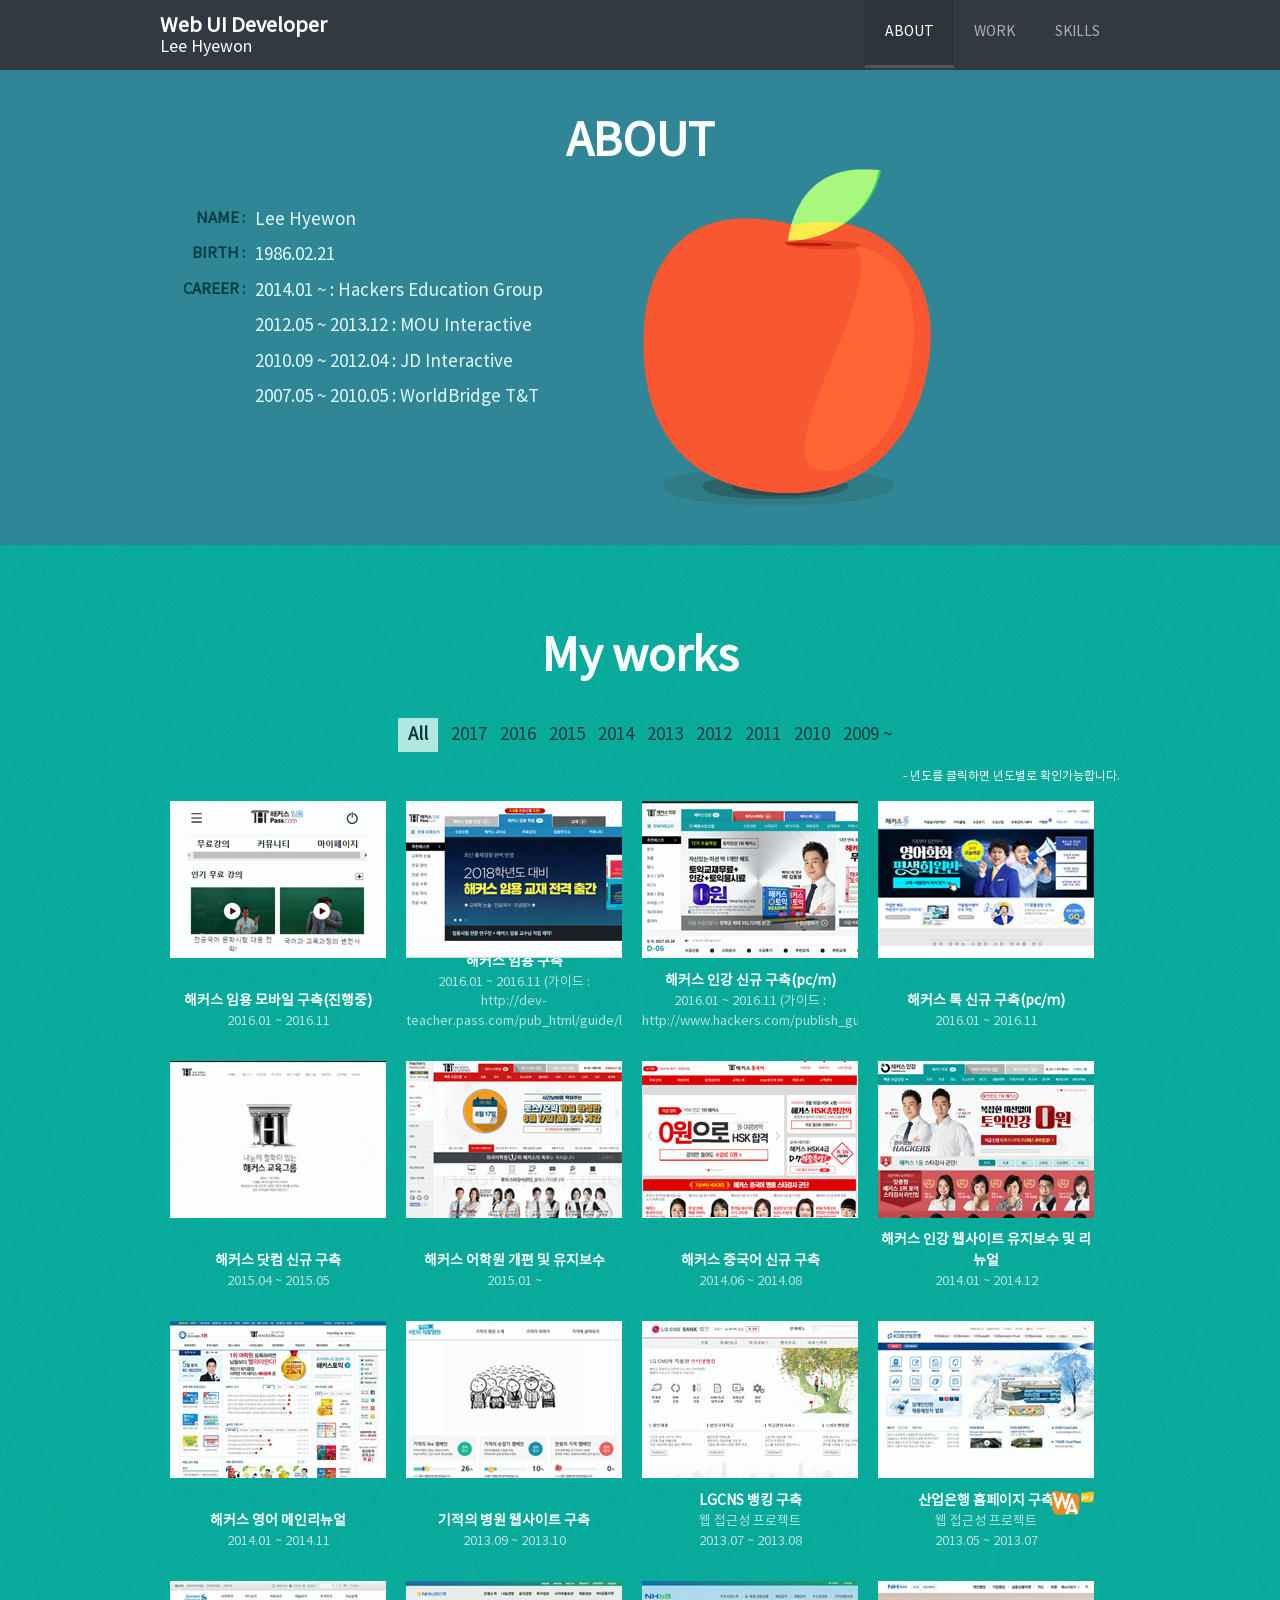
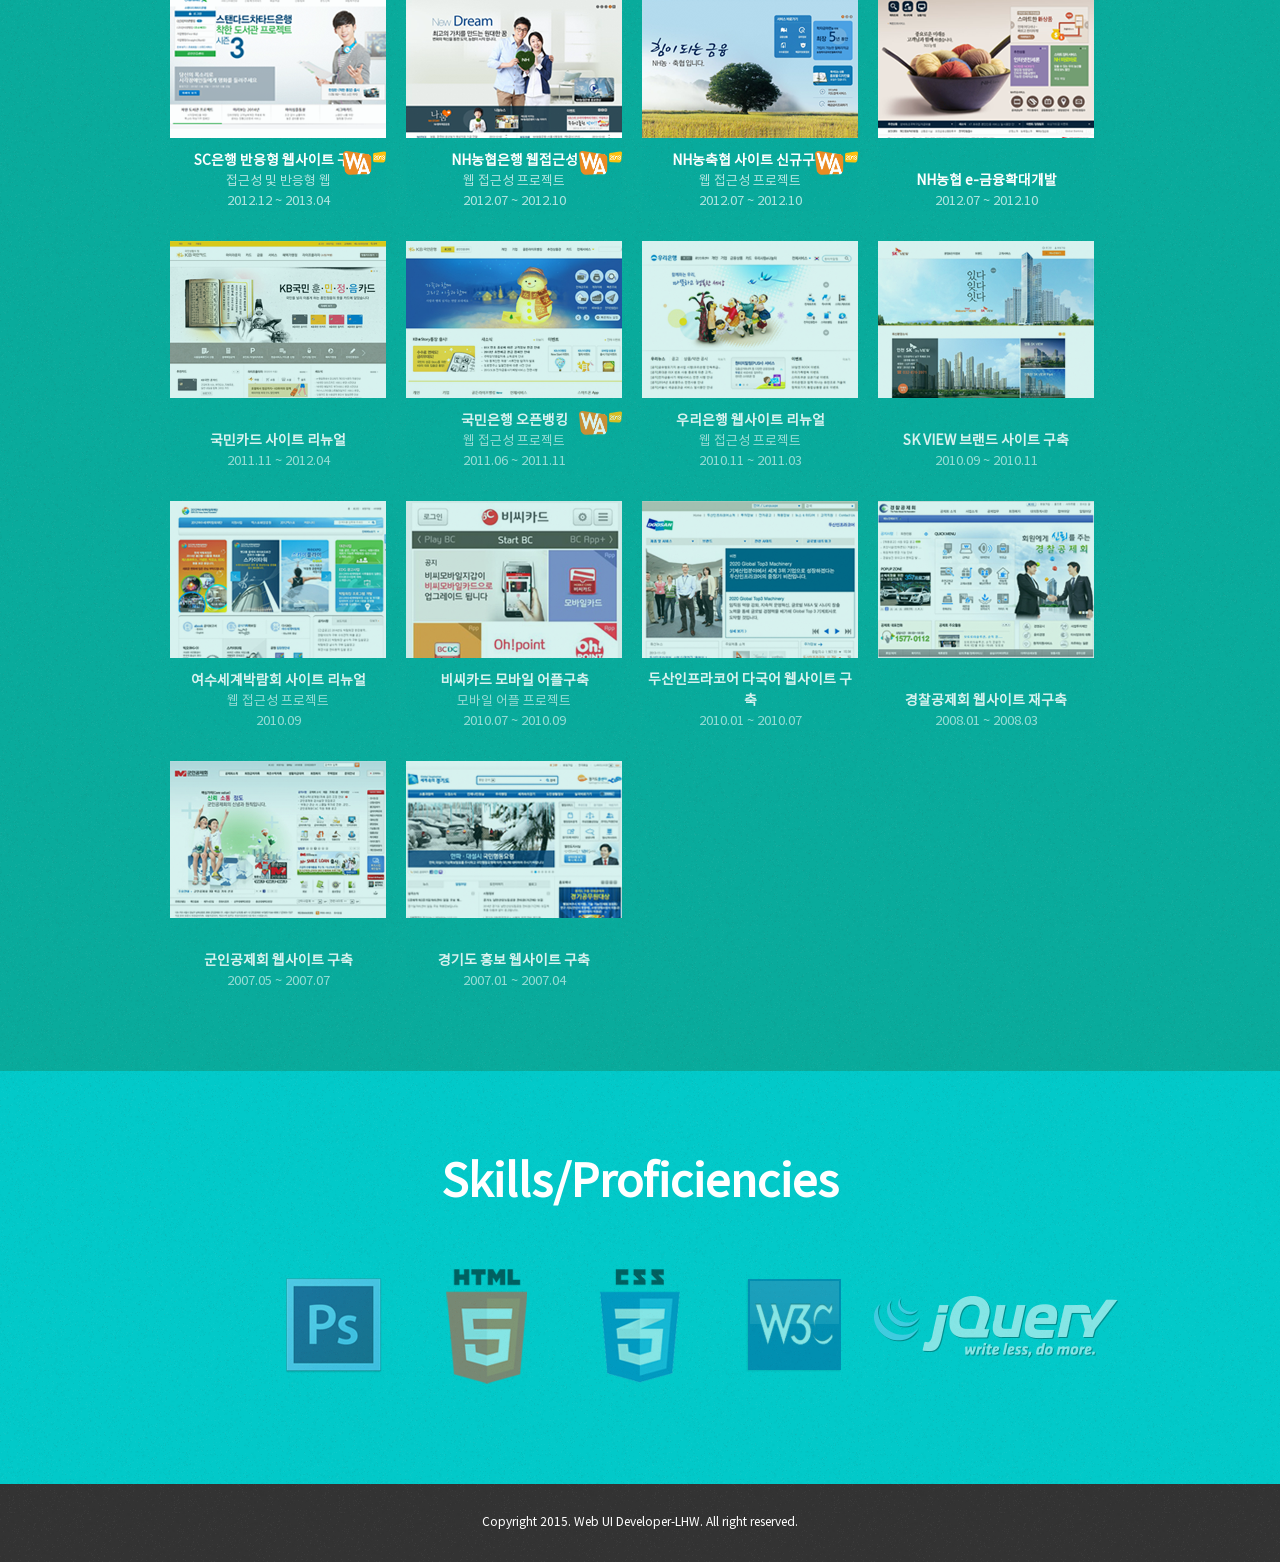
<file: index_v3.html>
<!DOCTYPE html>
<html lang="ko">
<head>
<meta charset="utf-8">
<!-- 모바일 -->
<!-- <meta name="viewport" id="viewport" content="width=device-width,minimum-scale=1.0,maximum-scale=1.0,initial-scale=1.0" /> -->
<!-- //모바일 -->
<meta http-equiv="X-UA-Compatible" content="IE=edge"/>
<title>Web Publisher. Lee Hyewon</title>
<link rel="stylesheet" href="css/base.css">
<script src="js/jquery-1.9.1.js"></script>
<script src="js/jquery_inview.js"></script>
<script src="js/jquery.isotope.js"></script>
<script src="js/jquery.scrollTo-min.js"></script>
<script src="js/TweenMax.js"></script>
<script src="js/publish.js"></script>
<!-- IE Fix for HTML5 Tags -->
<!--[if lt IE 9]>
<script src="http://html5shiv.googlecode.com/svn/trunk/html5.js"></script>
<![endif]-->
</head>
<body>
	<!-- header -->
	<div id="header">
		<div class="header_container">
			<div class="logo">
				<a href="#">
					Web UI Developer<br/>
					<span class="name">Lee Hyewon</span> <!-- <span class="since">since 2009</span> -->
				</a>
			</div>
			<div class="menu_select">
				<ul class="navigation">
					<li><a href="#about" class="active">ABOUT</a></li>
					<li><a href="#work">WORK</a></li>
					<li><a href="#skills">SKILLS</a></li>
				</ul>
			</div>
		</div>
	</div>
	<!-- //header -->
	<!-- about -->
	<section id="about" class="section">
		<div class="inner_box">
			<h1 class="con_tit">ABOUT</h1>
			<ul class="about_list">
				<li><strong>NAME : </strong> Lee Hyewon</li>
				<li><strong>BIRTH : </strong> 1986.02.21</li>
				<!-- <li><strong>EMAIL : </strong> sunone222@gmail.com</li>
				<li><strong>PHONE : </strong> 010 9876 0221</li> -->
				<li><strong>CAREER : </strong>
					<ol>
						<li>2014.01 ~ : Hackers Education Group</li>
						<li>2012.05 ~ 2013.12 : MOU Interactive</li>
						<li>2010.09 ~ 2012.04 : JD Interactive</li>
						<li>2007.05 ~ 2010.05 : WorldBridge T&amp;T</li>
					</ol>
				</li>
			</ul>
		</div>
	</section>
	<!-- //about -->
	<!-- work -->
	<section id="work" class="section">
		<div class="inner_box">
			<h1 class="con_tit">My works</h1>
			<div class="portfolioFilter">
				<a href="#" data-filter="*" class="current">All</a>
				<a href="#" data-filter=".2017">2017</a>
				<a href="#" data-filter=".2016">2016</a>
				<a href="#" data-filter=".2015">2015</a>
				<a href="#" data-filter=".2014">2014</a>
				<a href="#" data-filter=".2013">2013</a>
				<a href="#" data-filter=".2012">2012</a>
				<a href="#" data-filter=".2011">2011</a>
				<a href="#" data-filter=".2010">2010</a>
				<a href="#" data-filter=".2009">2009 ~</a>
			</div>
			<p class="t_r white_color">- 년도를 클릭하면 년도별로 확인가능합니다.</p>
			<ul class="works_list inview_con isotope portfolioContainer">
				<li class="isotope-item 2017">
					<a href="http://m.teacher.pass.com/" target="_blank">
						<span class="more_img"></span>
						<dl class="works_list_img">
							<dt>
								<strong>해커스 임용 모바일 구축(진행중)</strong>
								<span class="txt">2016.01 ~ 2016.11</span>
								<span class="skills">- html : 100%, css : 100%, jQuery : 100%</span>
							</dt>
							<dd>
								<img src="img/work/works_list26.png" alt="해커스 임용" />
							</dd>
						</dl>
					</a>
				</li>
				<li class="isotope-item 2017">
					<a href="http://teacher.pass.com/" target="_blank">
						<span class="more_img"></span>
						<dl class="works_list_img">
							<dt>
								<strong>해커스 임용 구축</strong>
								<span class="txt">2016.01 ~ 2016.11 (가이드 : http://dev-teacher.pass.com/pub_html/guide/layout.html)</span>
								<span class="skills">- html : 100%, css : 100%, jQuery : 100%</span>
							</dt>
							<dd>
								<img src="img/work/works_list27.png" alt="해커스 임용" />
							</dd>
						</dl>
					</a>
				</li>
				<li class="isotope-item 2016">
					<a href="http://www.champstudy.com/" target="_blank">
						<span class="more_img"></span>
						<dl class="works_list_img">
							<dt>
								<strong>해커스 인강 신규 구축(pc/m)</strong>
								<span class="txt">2016.01 ~ 2016.11 (가이드 : http://www.hackers.com/publish_guide/)</span>
								<span class="skills">- html : 100%, css : 100%, jQuery : 100%</span>
							</dt>
							<dd>
								<img src="img/work/works_list24.png" alt="해커스 인강" />
							</dd>
						</dl>
					</a>
				</li>
				<li class="isotope-item 2016">
					<a href="http://www.hackerstalk.co.kr/" target="_blank">
						<span class="more_img"></span>
						<dl class="works_list_img">
							<dt>
								<strong>해커스 톡 신규 구축(pc/m)</strong>
								<span class="txt">2016.01 ~ 2016.11</span>
								<span class="skills">- html : 100%, css : 100%, jQuery : 100%</span>
							</dt>
							<dd>
								<img src="img/work/works_list23.png" alt="해커스 톡" />
							</dd>
						</dl>
					</a>
				</li>
				<li class="isotope-item 2015">
					<a href="http://www.hackers.com/" target="_blank">
						<span class="more_img"></span>
						<dl class="works_list_img">
							<dt>
								<strong>해커스 닷컴 신규 구축</strong>
								<span class="txt">2015.04 ~ 2015.05</span>
								<span class="skills">- html : 100%, css : 100%, jQuery : 100%</span>
							</dt>
							<dd>
								<img src="img/work/works_list22.png" alt="해커스 닷컴" />
							</dd>
						</dl>
					</a>
				</li>
				<li class="isotope-item 2015">
					<a href="http://www.hackers.ac/" target="_blank">
						<span class="more_img"></span>
						<dl class="works_list_img">
							<dt>
								<strong>해커스 어학원 개편 및 유지보수</strong>
								<span class="txt">2015.01 ~ </span>
								<span class="skills">- html : 100%, css : 100%, jQuery : 100%</span>
							</dt>
							<dd>
								<img src="img/work/works_list21.png" alt="해커스 어학원" />
							</dd>
						</dl>
					</a>
				</li>
				<li class="isotope-item 2014">
					<a href="http://www.hackerschina.co.kr/" target="_blank">
						<span class="more_img"></span>
						<dl class="works_list_img">
							<dt>
								<strong>해커스 중국어 신규 구축</strong>
								<span class="txt">2014.06 ~ 2014.08</span>
								<span class="skills">- html : 100%, css : 100%, jQuery : 100%</span>
							</dt>
							<dd>
								<img src="img/work/works_list20.png" alt="해커스 중국어" />
							</dd>
						</dl>
					</a>
				</li>
				<li class="isotope-item 2014">
					<a href="http://www.champstudy.com/" target="_blank">
						<span class="more_img"></span>
						<dl class="works_list_img">
							<dt>
								<strong>해커스 인강 웹사이트 유지보수 및 리뉴얼</strong>
								<span class="txt">2014.01 ~ 2014.12</span>
								<span class="skills">- html : 100%, css : 100%, jQuery : 100%</span>
							</dt>
							<dd>
								<img src="img/work/works_list19.png" alt="해커스인강" />
							</dd>
						</dl>
					</a>
				</li>
				<li class="isotope-item 2014">
					<a href="http://www.hackers.co.kr/" target="_blank">
						<span class="more_img"></span>
						<dl class="works_list_img">
							<dt>
								<strong>해커스 영어 메인리뉴얼</strong>
								<span class="txt">2014.01 ~ 2014.11</span>
								<span class="skills">- html : 100%, css : 100%, jQuery : 100%</span>
							</dt>
							<dd>
								<img src="img/work/works_list18.png" alt="해커스 영어" />
							</dd>
						</dl>
					</a>
				</li>
				<li class="isotope-item 2013">
					<a href="http://www.miraclehospital.com/" target="_blank">
						<span class="more_img"></span>
						<dl class="works_list_img">
							<dt>
								<strong>기적의 병원 웹사이트 구축</strong>
								<span class="txt">2013.09 ~ 2013.10</span>
								<span class="skills">- html : 100%, css : 100%, jQuery : 100%</span>
							</dt>
							<dd>
								<img src="img/work/works_list17.png" alt="기적의 병원" />
							</dd>
						</dl>
					</a>
				</li>
				<li class="isotope-item 2013">
					<a href="#none">
						<span class="more_img"></span>
							<dl class="works_list_img">
							<dt>
								<strong>LGCNS 뱅킹 구축</strong>
								<span class="txt">
									웹 접근성 프로젝트<br/>
									2013.07 ~ 2013.08
								</span>
								<span class="skills">- html : 100%, css : 100%, jQuery : 100%</span>
							</dt>
							<dd><img src="img/work/works_list15.png" alt="LGCNS" /></dd>
						</dl>
					</a>
				</li>
				<li class="isotope-item 2013">
					<a href="https://www.kdb.co.kr/ih/simpleJsp.do" target="_blank">
						<img src="img/img/wa_mark_2013.png" class="mark_img" alt="웹접근성 마크" />
						<span class="more_img"></span>
						<dl class="works_list_img">
						<dt>
							<strong>산업은행 홈페이지 구축</strong>
							<span class="txt">
								웹 접근성 프로젝트<br/>
								2013.05 ~ 2013.07
							</span>
							<span class="skills">- html : 20%, css : 20%, 웹접근성 마크 획득</span>
						</dt>
						<dd><img src="img/work/works_list16.png" alt="산업은행" /></dd>
					</dl>
					</a>
				</li>
				<li class="isotope-item 2012 2013">
					<a href="http://www.standardchartered.co.kr/" target="_blank">
					<img src="img/img/wa_mark_2013.png" class="mark_img" alt="웹접근성 마크" />
					<span class="more_img"></span>
						<dl class="works_list_img">
						<dt>
							<strong>SC은행 반응형 웹사이트 구축</strong>
							<span class="txt">
								접근성 및 반응형 웹<br/>
								2012.12 ~ 2013.04
							</span>
							<span class="skills">- html : 70%, css : 80%, jQuery : 80%, 웹접근성 마크 획득</span>
						</dt>
						<dd><img src="img/work/works_list14.png" alt="SC은행" /></dd>
					</dl>
					</a>
				</li>
				<li class="isotope-item 2012">
					<a href="http://www.nhbank.com/nhbank/submain/submain_000000.jsp" target="_blank">
					<img src="img/img/wa_mark_2013.png" class="mark_img" alt="웹접근성 마크" />
					<span class="more_img"></span>
						<dl class="works_list_img">
						<dt>
							<strong>NH농협은행 웹접근성</strong>
							<span class="txt">
								웹 접근성 프로젝트<br/>
								2012.07 ~ 2012.10
							</span>
							<span class="skills">- html : 30%, css : 30%</span>
						</dt>
						<dd><img src="img/work/works_list13.png" alt="NH농협은행" /></dd>
					</dl>
					</a>
				</li>
				<li class="isotope-item 2012">
					<a href="http://info.nonghyup.com/index_nacf.jsp" target="_blank">
					<img src="img/img/wa_mark_2013.png" class="mark_img" alt="웹접근성 마크" />
					<span class="more_img"></span>
						<dl class="works_list_img">
						<dt>
							<strong>NH농축협 사이트 신규구축</strong>
							<span class="txt">
								웹 접근성 프로젝트<br/>
								2012.07 ~ 2012.10
							</span>
							<span class="skills">- html : 100%, css : 100%, jQuery : 100%, 웹접근성 마크 획득</span>
						</dt>
						<dd><img src="img/work/works_list12.png" alt="NH농축협" /></dd>
					</dl>
					</a>
				</li>
				<li class="isotope-item 2012">
					<a href="http://banking.nonghyup.com/nhbank.html" target="_blank">
					<span class="more_img"></span>
						<dl class="works_list_img">
						<dt>
							<strong>NH농협 e-금융확대개발</strong>
							<span class="txt">
								2012.07 ~ 2012.10
							</span>
							<span class="skills">- html : 100%, css : 100%, jQuery : 100%, 웹접근성 마크 획득</span>
						</dt>
						<dd><img src="img/work/works_list11.png" alt="NH농협" /></dd>
					</dl>
					</a>
				</li>
				<li class="isotope-item 2011 2012">
					<a href="http://www.kbcard.com/" target="_blank">
					<span class="more_img"></span>
						<dl class="works_list_img">
						<dt>
							<strong>국민카드 사이트 리뉴얼</strong>
							<span class="txt">
								2011.11 ~ 2012.04
							</span>
							<span class="skills">- html : 80%, css : 80%, jQuery : 100%</span>
						</dt>
						<dd><img src="img/work/works_list10.png" alt="국민카드" /></dd>
					</dl>
					</a>
				</li>
				<li class="isotope-item 2011">
					<a href="https://www.kbstar.com/" target="_blank">
					<img src="img/img/wa_mark_2013.png" class="mark_img" alt="웹접근성 마크" />
					<span class="more_img"></span>
						<dl class="works_list_img">
						<dt>
							<strong>국민은행 오픈뱅킹</strong>
							<span class="txt">
								웹 접근성 프로젝트<br/>
								2011.06 ~ 2011.11
							</span>
							<span class="skills">- html : 50%, css : 30%, 웹접근성 마크 획득</span>
						</dt>
						<dd><img src="img/work/works_list09.png" alt="국민은행" /></dd>
					</dl>
					</a>
				</li>
				<li class="isotope-item 2010 2011">
					<a href="http://www.wooribank.com/" target="_blank">
					<span class="more_img"></span>
						<dl class="works_list_img">
						<dt>
							<strong>우리은행 웹사이트 리뉴얼</strong>
							<span class="txt">
								웹 접근성 프로젝트<br/>
								2010.11 ~ 2011.03
							</span>
							<span class="skills">- html : 50%, css : 30%</span>
						</dt>
						<dd><img src="img/work/works_list08.png" alt="우리은행" /></dd>
					</dl>
					</a>
				</li>
				<li class="isotope-item 2010">
					<a href="http://www.skview.co.kr/" target="_blank">
					<span class="more_img"></span>
						<dl class="works_list_img">
						<dt>
							<strong>SK VIEW 브랜드 사이트 구축</strong>
							<span class="txt">
								2010.09 ~ 2010.11
							</span>
							<span class="skills">- html : 100%, css : 100%, jQuery : 100%</span>
						</dt>
						<dd><img src="img/work/works_list07.png" alt="SK VIEW" /></dd>
					</dl>
					</a>
				</li>
				<li class="isotope-item 2010">
					<a href="http://www.expo2012.kr/main.html" target="_blank">
					<span class="more_img"></span>
						<dl class="works_list_img">
						<dt>
							<strong>여수세계박람회 사이트 리뉴얼</strong>
							<span class="txt">
								웹 접근성 프로젝트<br/>
								2010.09
							</span>
							<span class="skills">- html : 100%, css : 100%, jQuery : 100%</span>
						</dt>
						<dd><img src="img/work/works_list06.png" alt="여수박람회" /></dd>
					</dl>
					</a>
				</li>
				<li class="isotope-item 2010">
					<a href="#none">
					<span class="more_img"></span>
						<dl class="works_list_img">
						<dt>
							<strong>비씨카드 모바일 어플구축</strong>
							<span class="txt">
								모바일 어플 프로젝트<br/>
								2010.07 ~ 2010.09
							</span>
							<span class="skills">- html : 100%, css : 100%, jQuery : 100%</span>
						</dt>
						<dd><img src="img/work/works_list05.png" alt="비씨카드" /></dd>
					</dl>
					</a>
				</li>
				<li class="isotope-item 2010">
					<a href="http://www.doosaninfracore.com/" target="_blank">
					<span class="more_img"></span>
						<dl class="works_list_img">
						<dt>
							<strong>두산인프라코어 다국어 웹사이트 구축</strong>
							<span class="txt">
								2010.01 ~ 2010.07
							</span>
							<span class="skills">- html : 30%, css : 30%</span>
						</dt>
						<dd><img src="img/work/works_list04.png" alt="두산인프라코어" /></dd>
					</dl>
					</a>
				</li>
				<li class="isotope-item 2009">
					<a href="http://www.pmaa.or.kr/police/" target="_blank">
					<span class="more_img"></span>
						<dl class="works_list_img">
						<dt>
							<strong>경찰공제회 웹사이트 재구축</strong>
							<span class="txt">
								2008.01 ~ 2008.03
							</span>
							<span class="skills">- html : 100%, css : 100%, jQuery : 100%</span>
						</dt>
						<dd><img src="img/work/works_list03.png" alt="경찰공제회" /></dd>
					</dl>
					</a>
				</li>
				<li class="isotope-item 2009">
					<a href="http://www.mmaa.or.kr/" target="_blank">
					<span class="more_img"></span>
						<dl class="works_list_img">
						<dt>
							<strong>군인공제회 웹사이트 구축</strong>
							<span class="txt">
								2007.05 ~ 2007.07
							</span>
							<span class="skills">- html : 100%, css : 100%, jQuery : 100%</span>
						</dt>
						<dd><img src="img/work/works_list02.png" alt="군인공제회" /></dd>
					</dl>
					</a>
				</li>
				<li class="isotope-item 2009">
					<a href="http://www.gg.go.kr/gg/" target="_blank">
					<span class="more_img"></span>
						<dl class="works_list_img">
						<dt>
							<strong>경기도 홍보 웹사이트 구축</strong>
							<span class="txt">
								2007.01 ~ 2007.04
							</span>
							<span class="skills">- html : 100%, css : 100%, jQuery : 100%</span>
						</dt>
						<dd><img src="img/work/works_list01.png" alt="경기도 홍보" /></dd>
					</dl>
					</a>
				</li>
			</ul>
		</div>
	</section>
	<!-- //work -->
	<!-- SKILLS -->
	<section id="skills" class="section">
		<div class="inner_box">
			<h1 class="con_tit">Skills/Proficiencies</h1>
			<ul class="skills_ico inview_con">
				<li>
					<a href="#none">
						<img src="img/img/skills_ico1.png" alt="PhotoShop" />
						<strong>PHOTOSHOP</strong>
					</a>
				</li>
				<li class="html">
					<a href="#none">
						<img src="img/img/skills_ico2.png" alt="HTML/HTML5" />
						<strong>HTML / HTML5</strong>
					</a>
				</li>
				<li class="css">
					<a href="#none">
						<img src="img/img/skills_ico3.png" alt="CSS/CSS3" />
						<strong>CSS / CSS3</strong>
					</a>
				</li>
				<li class="w3c">
					<a href="#none">
						<img src="img/img/skills_ico4.png" alt="웹표준/웹접근성" />
						<strong>웹표준 / 웹접근성</strong>
					</a>
				</li>
				<li class="last">
					<a href="#none">
						<img src="img/img/skills_ico5.png" alt="JQUERY /Javascript" />
						<strong>JQUERY / JAVASCRIPT</strong>
					</a>
				</li>
			</ul>
		</div>
	</section>
	<!-- //SKILLS -->
	<div class="layer">
		<div class="bg"></div>
		<div id="layer" class="pop-layer">
			<img src="img/img/wa_mark_2013.png" class="mark_img" alt="웹접근성 마크" />
			<div class="pop-container">
				<div class="pop-conts">
					<div class="ctxt mb20">
						<strong>기적의 병원 웹사이트 구축</strong>
						<p class="date">2013.09 ~ 2013.10 </p>
						<p class="img"><img src="img/work/works_list17.png" alt=""/></p>
						<p class="skill">
							- html : 100%, css : 100%, jQuery : 100%
						</p>
					</div>
					<div class="btn-r">
						<a href="http://www.miraclehospital.com/" class="cbtn" target="_blank">LAUNCH SITE</a>
					</div>
				</div>
			</div>
		</div>
	</div>
	<!-- copy -->
	<section id="copy" class="section">
		<div class="inner_box">
			Copyright 2015. Web UI Developer-LHW. All right reserved.
		</div>
	</section>
	<!--//copy -->
</body>
</html>
</file>
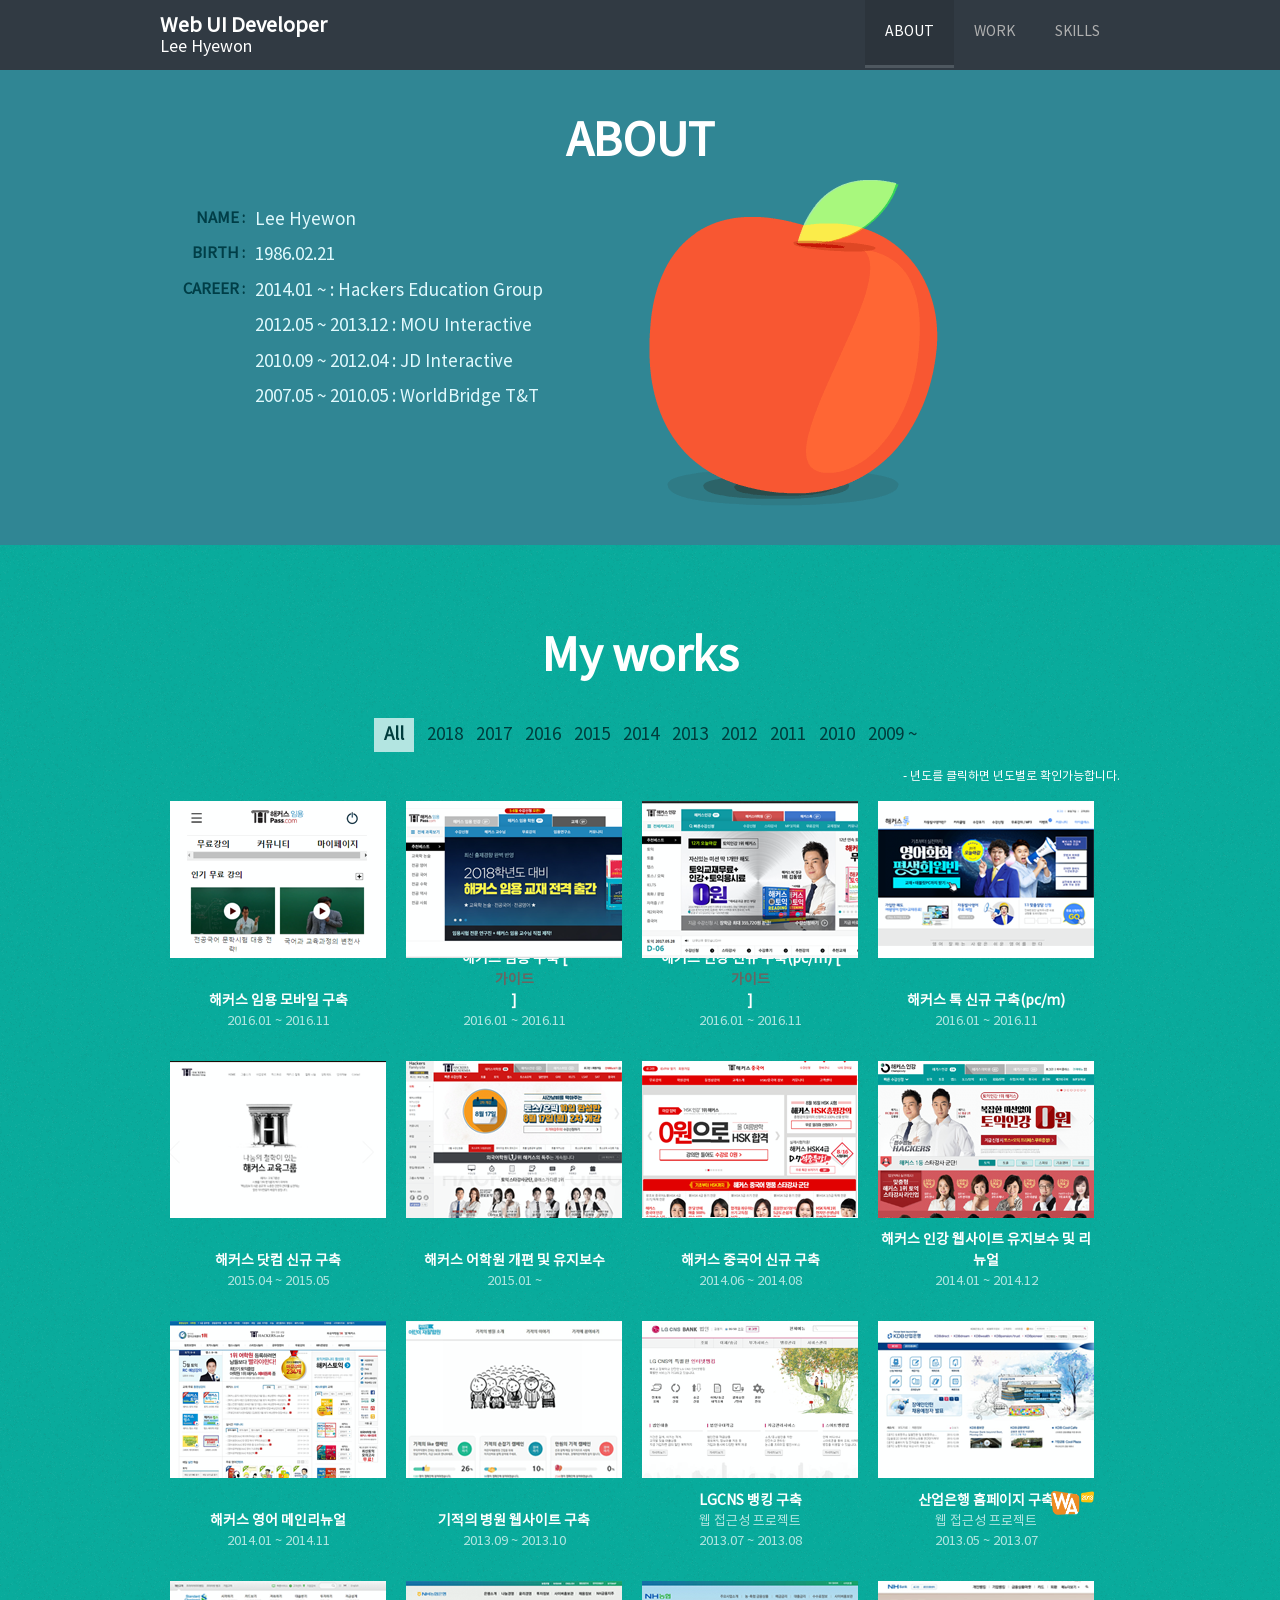
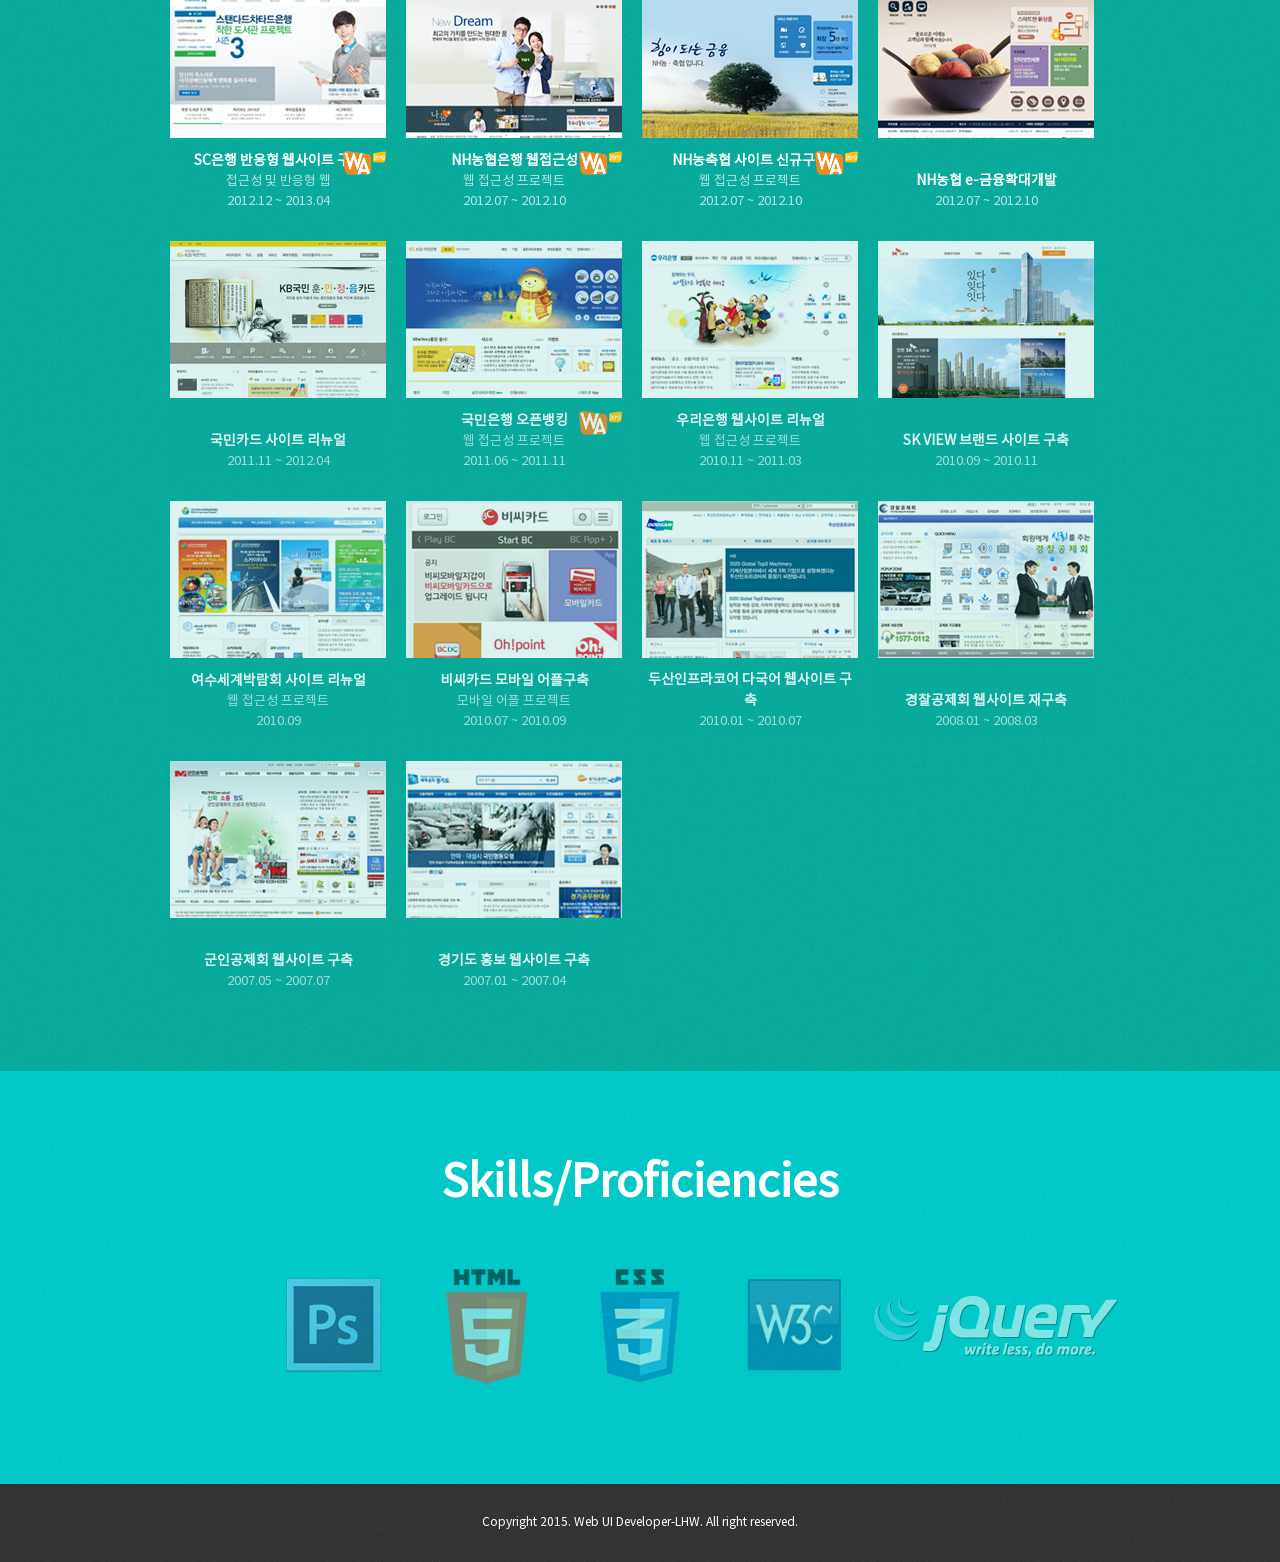
<file: index_v4.html>
<!DOCTYPE html>
<html lang="ko">
<head>
<meta charset="utf-8">
<!-- 모바일 -->
<!-- <meta name="viewport" id="viewport" content="width=device-width,minimum-scale=1.0,maximum-scale=1.0,initial-scale=1.0" /> -->
<!-- //모바일 -->
<meta http-equiv="X-UA-Compatible" content="IE=edge"/>
<title>Web Publisher. Lee Hyewon</title>
<link rel="stylesheet" href="css/base.css">
<script src="js/jquery-1.9.1.js"></script>
<script src="js/jquery_inview.js"></script>
<script src="js/jquery.isotope.js"></script>
<script src="js/jquery.scrollTo-min.js"></script>
<script src="js/TweenMax.js"></script>
<script src="js/publish.js"></script>
<!-- IE Fix for HTML5 Tags -->
<!--[if lt IE 9]>
<script src="http://html5shiv.googlecode.com/svn/trunk/html5.js"></script>
<![endif]-->
</head>
<body>
	<!-- header -->
	<div id="header">
		<div class="header_container">
			<div class="logo">
				<a href="#">
					Web UI Developer<br/>
					<span class="name">Lee Hyewon</span> <!-- <span class="since">since 2009</span> -->
				</a>
			</div>
			<div class="menu_select">
				<ul class="navigation">
					<li><a href="#about" class="active">ABOUT</a></li>
					<li><a href="#work">WORK</a></li>
					<li><a href="#skills">SKILLS</a></li>
				</ul>
			</div>
		</div>
	</div>
	<!-- //header -->
	<!-- about -->
	<section id="about" class="section">
		<div class="inner_box">
			<h1 class="con_tit">ABOUT</h1>
			<ul class="about_list">
				<li><strong>NAME : </strong> Lee Hyewon</li>
				<li><strong>BIRTH : </strong> 1986.02.21</li>
				<!-- <li><strong>EMAIL : </strong> sunone222@gmail.com</li>
				<li><strong>PHONE : </strong> 010 9876 0221</li> -->
				<li><strong>CAREER : </strong>
					<ol>
						<li>2014.01 ~ : Hackers Education Group</li>
						<li>2012.05 ~ 2013.12 : MOU Interactive</li>
						<li>2010.09 ~ 2012.04 : JD Interactive</li>
						<li>2007.05 ~ 2010.05 : WorldBridge T&amp;T</li>
					</ol>
				</li>
			</ul>
		</div>
	</section>
	<!-- //about -->
	<!-- work -->
	<section id="work" class="section">
		<div class="inner_box">
			<h1 class="con_tit">My works</h1>
			<div class="portfolioFilter">
				<a href="#" data-filter="*" class="current">All</a>
				<a href="#" data-filter=".2018">2018</a>
				<a href="#" data-filter=".2017">2017</a>
				<a href="#" data-filter=".2016">2016</a>
				<a href="#" data-filter=".2015">2015</a>
				<a href="#" data-filter=".2014">2014</a>
				<a href="#" data-filter=".2013">2013</a>
				<a href="#" data-filter=".2012">2012</a>
				<a href="#" data-filter=".2011">2011</a>
				<a href="#" data-filter=".2010">2010</a>
				<a href="#" data-filter=".2009">2009 ~</a>
			</div>
			<p class="t_r white_color">- 년도를 클릭하면 년도별로 확인가능합니다.</p>
			<ul class="works_list inview_con isotope portfolioContainer">
				<li class="isotope-item 2017">
					<a href="http://m.teacher.pass.com/" target="_blank">
						<span class="more_img"></span>
						<dl class="works_list_img">
							<dt>
								<strong>해커스 임용 모바일 구축</strong>
								<span class="txt">2016.01 ~ 2016.11</span>
								<span class="skills">- html : 100%, css : 100%, jQuery : 100%</span>
							</dt>
							<dd>
								<img src="img/work/works_list26.png" alt="해커스 임용" />
							</dd>
						</dl>
					</a>
				</li>
				<li class="isotope-item 2017">
					<a href="http://teacher.pass.com/" target="_blank">
						<span class="more_img"></span>
						<dl class="works_list_img">
							<dt>
								<strong>해커스 임용 구축 [<a href="http://dev-teacher.pass.com/pub_html/guide/layout.html" target="_blank">가이드</a>]</strong>
								<span class="txt">2016.01 ~ 2016.11</span>
								<span class="skills">- html : 100%, css : 100%, jQuery : 100%</span>
							</dt>
							<dd>
								<img src="img/work/works_list27.png" alt="해커스 임용" />
							</dd>
						</dl>
					</a>
				</li>
				<li class="isotope-item 2016">
					<a href="http://www.champstudy.com/" target="_blank">
						<span class="more_img"></span>
						<dl class="works_list_img">
							<dt>
								<strong>해커스 인강 신규 구축(pc/m) [<a href="http://www.hackers.com/publish_guide/" target="_blank">가이드</a>]</strong>
								<span class="txt">2016.01 ~ 2016.11 </span>
								<span class="skills">- html : 100%, css : 100%, jQuery : 100%</span>
							</dt>
							<dd>
								<img src="img/work/works_list24.png" alt="해커스 인강" />
							</dd>
						</dl>
					</a>
				</li>
				<li class="isotope-item 2016">
					<a href="http://www.hackerstalk.co.kr/" target="_blank">
						<span class="more_img"></span>
						<dl class="works_list_img">
							<dt>
								<strong>해커스 톡 신규 구축(pc/m)</strong>
								<span class="txt">2016.01 ~ 2016.11</span>
								<span class="skills">- html : 100%, css : 100%, jQuery : 100%</span>
							</dt>
							<dd>
								<img src="img/work/works_list23.png" alt="해커스 톡" />
							</dd>
						</dl>
					</a>
				</li>
				<li class="isotope-item 2015">
					<a href="http://www.hackers.com/" target="_blank">
						<span class="more_img"></span>
						<dl class="works_list_img">
							<dt>
								<strong>해커스 닷컴 신규 구축</strong>
								<span class="txt">2015.04 ~ 2015.05</span>
								<span class="skills">- html : 100%, css : 100%, jQuery : 100%</span>
							</dt>
							<dd>
								<img src="img/work/works_list22.png" alt="해커스 닷컴" />
							</dd>
						</dl>
					</a>
				</li>
				<li class="isotope-item 2015">
					<a href="http://www.hackers.ac/" target="_blank">
						<span class="more_img"></span>
						<dl class="works_list_img">
							<dt>
								<strong>해커스 어학원 개편 및 유지보수</strong>
								<span class="txt">2015.01 ~ </span>
								<span class="skills">- html : 100%, css : 100%, jQuery : 100%</span>
							</dt>
							<dd>
								<img src="img/work/works_list21.png" alt="해커스 어학원" />
							</dd>
						</dl>
					</a>
				</li>
				<li class="isotope-item 2014">
					<a href="http://www.hackerschina.co.kr/" target="_blank">
						<span class="more_img"></span>
						<dl class="works_list_img">
							<dt>
								<strong>해커스 중국어 신규 구축</strong>
								<span class="txt">2014.06 ~ 2014.08</span>
								<span class="skills">- html : 100%, css : 100%, jQuery : 100%</span>
							</dt>
							<dd>
								<img src="img/work/works_list20.png" alt="해커스 중국어" />
							</dd>
						</dl>
					</a>
				</li>
				<li class="isotope-item 2014">
					<a href="http://www.champstudy.com/" target="_blank">
						<span class="more_img"></span>
						<dl class="works_list_img">
							<dt>
								<strong>해커스 인강 웹사이트 유지보수 및 리뉴얼</strong>
								<span class="txt">2014.01 ~ 2014.12</span>
								<span class="skills">- html : 100%, css : 100%, jQuery : 100%</span>
							</dt>
							<dd>
								<img src="img/work/works_list19.png" alt="해커스인강" />
							</dd>
						</dl>
					</a>
				</li>
				<li class="isotope-item 2014">
					<a href="http://www.hackers.co.kr/" target="_blank">
						<span class="more_img"></span>
						<dl class="works_list_img">
							<dt>
								<strong>해커스 영어 메인리뉴얼</strong>
								<span class="txt">2014.01 ~ 2014.11</span>
								<span class="skills">- html : 100%, css : 100%, jQuery : 100%</span>
							</dt>
							<dd>
								<img src="img/work/works_list18.png" alt="해커스 영어" />
							</dd>
						</dl>
					</a>
				</li>
				<li class="isotope-item 2013">
					<a href="http://www.miraclehospital.com/" target="_blank">
						<span class="more_img"></span>
						<dl class="works_list_img">
							<dt>
								<strong>기적의 병원 웹사이트 구축</strong>
								<span class="txt">2013.09 ~ 2013.10</span>
								<span class="skills">- html : 100%, css : 100%, jQuery : 100%</span>
							</dt>
							<dd>
								<img src="img/work/works_list17.png" alt="기적의 병원" />
							</dd>
						</dl>
					</a>
				</li>
				<li class="isotope-item 2013">
					<a href="#none">
						<span class="more_img"></span>
							<dl class="works_list_img">
							<dt>
								<strong>LGCNS 뱅킹 구축</strong>
								<span class="txt">
									웹 접근성 프로젝트<br/>
									2013.07 ~ 2013.08
								</span>
								<span class="skills">- html : 100%, css : 100%, jQuery : 100%</span>
							</dt>
							<dd><img src="img/work/works_list15.png" alt="LGCNS" /></dd>
						</dl>
					</a>
				</li>
				<li class="isotope-item 2013">
					<a href="https://www.kdb.co.kr/ih/simpleJsp.do" target="_blank">
						<img src="img/img/wa_mark_2013.png" class="mark_img" alt="웹접근성 마크" />
						<span class="more_img"></span>
						<dl class="works_list_img">
						<dt>
							<strong>산업은행 홈페이지 구축</strong>
							<span class="txt">
								웹 접근성 프로젝트<br/>
								2013.05 ~ 2013.07
							</span>
							<span class="skills">- html : 20%, css : 20%, 웹접근성 마크 획득</span>
						</dt>
						<dd><img src="img/work/works_list16.png" alt="산업은행" /></dd>
					</dl>
					</a>
				</li>
				<li class="isotope-item 2012 2013">
					<a href="http://www.standardchartered.co.kr/" target="_blank">
					<img src="img/img/wa_mark_2013.png" class="mark_img" alt="웹접근성 마크" />
					<span class="more_img"></span>
						<dl class="works_list_img">
						<dt>
							<strong>SC은행 반응형 웹사이트 구축</strong>
							<span class="txt">
								접근성 및 반응형 웹<br/>
								2012.12 ~ 2013.04
							</span>
							<span class="skills">- html : 70%, css : 80%, jQuery : 80%, 웹접근성 마크 획득</span>
						</dt>
						<dd><img src="img/work/works_list14.png" alt="SC은행" /></dd>
					</dl>
					</a>
				</li>
				<li class="isotope-item 2012">
					<a href="http://www.nhbank.com/nhbank/submain/submain_000000.jsp" target="_blank">
					<img src="img/img/wa_mark_2013.png" class="mark_img" alt="웹접근성 마크" />
					<span class="more_img"></span>
						<dl class="works_list_img">
						<dt>
							<strong>NH농협은행 웹접근성</strong>
							<span class="txt">
								웹 접근성 프로젝트<br/>
								2012.07 ~ 2012.10
							</span>
							<span class="skills">- html : 30%, css : 30%</span>
						</dt>
						<dd><img src="img/work/works_list13.png" alt="NH농협은행" /></dd>
					</dl>
					</a>
				</li>
				<li class="isotope-item 2012">
					<a href="http://info.nonghyup.com/index_nacf.jsp" target="_blank">
					<img src="img/img/wa_mark_2013.png" class="mark_img" alt="웹접근성 마크" />
					<span class="more_img"></span>
						<dl class="works_list_img">
						<dt>
							<strong>NH농축협 사이트 신규구축</strong>
							<span class="txt">
								웹 접근성 프로젝트<br/>
								2012.07 ~ 2012.10
							</span>
							<span class="skills">- html : 100%, css : 100%, jQuery : 100%, 웹접근성 마크 획득</span>
						</dt>
						<dd><img src="img/work/works_list12.png" alt="NH농축협" /></dd>
					</dl>
					</a>
				</li>
				<li class="isotope-item 2012">
					<a href="http://banking.nonghyup.com/nhbank.html" target="_blank">
					<span class="more_img"></span>
						<dl class="works_list_img">
						<dt>
							<strong>NH농협 e-금융확대개발</strong>
							<span class="txt">
								2012.07 ~ 2012.10
							</span>
							<span class="skills">- html : 100%, css : 100%, jQuery : 100%, 웹접근성 마크 획득</span>
						</dt>
						<dd><img src="img/work/works_list11.png" alt="NH농협" /></dd>
					</dl>
					</a>
				</li>
				<li class="isotope-item 2011 2012">
					<a href="http://www.kbcard.com/" target="_blank">
					<span class="more_img"></span>
						<dl class="works_list_img">
						<dt>
							<strong>국민카드 사이트 리뉴얼</strong>
							<span class="txt">
								2011.11 ~ 2012.04
							</span>
							<span class="skills">- html : 80%, css : 80%, jQuery : 100%</span>
						</dt>
						<dd><img src="img/work/works_list10.png" alt="국민카드" /></dd>
					</dl>
					</a>
				</li>
				<li class="isotope-item 2011">
					<a href="https://www.kbstar.com/" target="_blank">
					<img src="img/img/wa_mark_2013.png" class="mark_img" alt="웹접근성 마크" />
					<span class="more_img"></span>
						<dl class="works_list_img">
						<dt>
							<strong>국민은행 오픈뱅킹</strong>
							<span class="txt">
								웹 접근성 프로젝트<br/>
								2011.06 ~ 2011.11
							</span>
							<span class="skills">- html : 50%, css : 30%, 웹접근성 마크 획득</span>
						</dt>
						<dd><img src="img/work/works_list09.png" alt="국민은행" /></dd>
					</dl>
					</a>
				</li>
				<li class="isotope-item 2010 2011">
					<a href="http://www.wooribank.com/" target="_blank">
					<span class="more_img"></span>
						<dl class="works_list_img">
						<dt>
							<strong>우리은행 웹사이트 리뉴얼</strong>
							<span class="txt">
								웹 접근성 프로젝트<br/>
								2010.11 ~ 2011.03
							</span>
							<span class="skills">- html : 50%, css : 30%</span>
						</dt>
						<dd><img src="img/work/works_list08.png" alt="우리은행" /></dd>
					</dl>
					</a>
				</li>
				<li class="isotope-item 2010">
					<a href="http://www.skview.co.kr/" target="_blank">
					<span class="more_img"></span>
						<dl class="works_list_img">
						<dt>
							<strong>SK VIEW 브랜드 사이트 구축</strong>
							<span class="txt">
								2010.09 ~ 2010.11
							</span>
							<span class="skills">- html : 100%, css : 100%, jQuery : 100%</span>
						</dt>
						<dd><img src="img/work/works_list07.png" alt="SK VIEW" /></dd>
					</dl>
					</a>
				</li>
				<li class="isotope-item 2010">
					<a href="http://www.expo2012.kr/main.html" target="_blank">
					<span class="more_img"></span>
						<dl class="works_list_img">
						<dt>
							<strong>여수세계박람회 사이트 리뉴얼</strong>
							<span class="txt">
								웹 접근성 프로젝트<br/>
								2010.09
							</span>
							<span class="skills">- html : 100%, css : 100%, jQuery : 100%</span>
						</dt>
						<dd><img src="img/work/works_list06.png" alt="여수박람회" /></dd>
					</dl>
					</a>
				</li>
				<li class="isotope-item 2010">
					<a href="#none">
					<span class="more_img"></span>
						<dl class="works_list_img">
						<dt>
							<strong>비씨카드 모바일 어플구축</strong>
							<span class="txt">
								모바일 어플 프로젝트<br/>
								2010.07 ~ 2010.09
							</span>
							<span class="skills">- html : 100%, css : 100%, jQuery : 100%</span>
						</dt>
						<dd><img src="img/work/works_list05.png" alt="비씨카드" /></dd>
					</dl>
					</a>
				</li>
				<li class="isotope-item 2010">
					<a href="http://www.doosaninfracore.com/" target="_blank">
					<span class="more_img"></span>
						<dl class="works_list_img">
						<dt>
							<strong>두산인프라코어 다국어 웹사이트 구축</strong>
							<span class="txt">
								2010.01 ~ 2010.07
							</span>
							<span class="skills">- html : 30%, css : 30%</span>
						</dt>
						<dd><img src="img/work/works_list04.png" alt="두산인프라코어" /></dd>
					</dl>
					</a>
				</li>
				<li class="isotope-item 2009">
					<a href="http://www.pmaa.or.kr/police/" target="_blank">
					<span class="more_img"></span>
						<dl class="works_list_img">
						<dt>
							<strong>경찰공제회 웹사이트 재구축</strong>
							<span class="txt">
								2008.01 ~ 2008.03
							</span>
							<span class="skills">- html : 100%, css : 100%, jQuery : 100%</span>
						</dt>
						<dd><img src="img/work/works_list03.png" alt="경찰공제회" /></dd>
					</dl>
					</a>
				</li>
				<li class="isotope-item 2009">
					<a href="http://www.mmaa.or.kr/" target="_blank">
					<span class="more_img"></span>
						<dl class="works_list_img">
						<dt>
							<strong>군인공제회 웹사이트 구축</strong>
							<span class="txt">
								2007.05 ~ 2007.07
							</span>
							<span class="skills">- html : 100%, css : 100%, jQuery : 100%</span>
						</dt>
						<dd><img src="img/work/works_list02.png" alt="군인공제회" /></dd>
					</dl>
					</a>
				</li>
				<li class="isotope-item 2009">
					<a href="http://www.gg.go.kr/gg/" target="_blank">
					<span class="more_img"></span>
						<dl class="works_list_img">
						<dt>
							<strong>경기도 홍보 웹사이트 구축</strong>
							<span class="txt">
								2007.01 ~ 2007.04
							</span>
							<span class="skills">- html : 100%, css : 100%, jQuery : 100%</span>
						</dt>
						<dd><img src="img/work/works_list01.png" alt="경기도 홍보" /></dd>
					</dl>
					</a>
				</li>
			</ul>
		</div>
	</section>
	<!-- //work -->
	<!-- SKILLS -->
	<section id="skills" class="section">
		<div class="inner_box">
			<h1 class="con_tit">Skills/Proficiencies</h1>
			<ul class="skills_ico inview_con">
				<li>
					<a href="#none">
						<img src="img/img/skills_ico1.png" alt="PhotoShop" />
						<strong>PHOTOSHOP</strong>
					</a>
				</li>
				<li class="html">
					<a href="#none">
						<img src="img/img/skills_ico2.png" alt="HTML/HTML5" />
						<strong>HTML / HTML5</strong>
					</a>
				</li>
				<li class="css">
					<a href="#none">
						<img src="img/img/skills_ico3.png" alt="CSS/CSS3" />
						<strong>CSS / CSS3</strong>
					</a>
				</li>
				<li class="w3c">
					<a href="#none">
						<img src="img/img/skills_ico4.png" alt="웹표준/웹접근성" />
						<strong>웹표준 / 웹접근성</strong>
					</a>
				</li>
				<li class="last">
					<a href="#none">
						<img src="img/img/skills_ico5.png" alt="JQUERY /Javascript" />
						<strong>JQUERY / JAVASCRIPT</strong>
					</a>
				</li>
			</ul>
		</div>
	</section>
	<!-- //SKILLS -->
	<div class="layer">
		<div class="bg"></div>
		<div id="layer" class="pop-layer">
			<img src="img/img/wa_mark_2013.png" class="mark_img" alt="웹접근성 마크" />
			<div class="pop-container">
				<div class="pop-conts">
					<div class="ctxt mb20">
						<strong>기적의 병원 웹사이트 구축</strong>
						<p class="date">2013.09 ~ 2013.10 </p>
						<p class="img"><img src="img/work/works_list17.png" alt=""/></p>
						<p class="skill">
							- html : 100%, css : 100%, jQuery : 100%
						</p>
					</div>
					<div class="btn-r">
						<a href="http://www.miraclehospital.com/" class="cbtn" target="_blank">LAUNCH SITE</a>
					</div>
				</div>
			</div>
		</div>
	</div>
	<!-- copy -->
	<section id="copy" class="section">
		<div class="inner_box">
			Copyright 2015. Web UI Developer-LHW. All right reserved.
		</div>
	</section>
	<!--//copy -->
</body>
</html>
</file>
<file: css/base.css>
@charset "utf-8";
@font-face {
	font-family: 'noto';
	font-style: normal;
	font-weight: 400;
	src: local('Noto Sans Regular'), local('NotoSans-Regular');
	src: url("../font/notokr-regular.eot");
	src: url("../font/notokr-regular.eot?#iefix") format('embedded-opentype'),
	url("../font/notokr-regular.woff2") format('woff2'),
	url("../font/notokr-regular.woff") format('woff'),
	url("../font/notokr-regular.ttf") format('truetype')
}

/*
@font-face {
	font-family: 'noto';
	font-style: normal;
	font-weight: 600;
	src: local('Noto Sans bold'), local('notokr-bold');
	src: url("../font/notokr-regular-bold.eot");
	src: url("../font/notokr-regular-bold.eot?#iefix") format('embedded-opentype'),
	url("../font/notokr-regular-bold.woff2") format('woff2'),
	url"(../font/notokr-regular-bold.woff") format('woff'),
	url("../font/notokr-regular-bold.ttf") format('truetype')
}
*/
body,div,dl,dt,dd,ul,ol,li,h1,h2,h3,h4,h5,h6,pre,code,form,fieldset,legend,textarea,p,blockquote,input,select,textarea,button {margin:0;padding:0}
fieldset,img {border:0;margin:0;}
dl,ul,ol,menu,li {list-style:none}
blockquote, q {quotes: none}
blockquote:before, blockquote:after,q:before, q:after {content:'';content:none}
input,select,textarea,button {vertical-align:middle}
button {border:0 none;background-color:transparent;cursor:pointer}
body {background:#fff;}
body,th,td,input,select,textarea,button {font-size:12px;line-height:1.5;font-family:"noto","돋움","Dotum",sans-serif;color:#6a6662} /* color값은 디자인가이드에 맞게사용 */
/* h1,h2,h3,h4,h5,h6,strong,th,td{font-family:"Nanum Gothic Bold";font-weight:bold;} */
a {color:#6a6662;text-decoration:none}
a:link, a:visited, a:active, a:hover {text-decoration:none}
address,caption,cite,code,dfn,em,var {font-style:normal;font-weight:normal}
select {height:19px;margin:2px 0 3px 5px;}
.text{height:18px;padding:0 5px;line-height:1;border:1px solid #cbcbcb;}
textarea{padding:5px;border:1px solid #cbcbcb;}
legend{overflow:hidden;width:100%;height:1px;font-size:0;line-height:0;text-indent:-9999px;}
i{font-style:normal;}
iframe{border:0;}
input[type="file"] {border:1px solid #ddd;}

::selection{background:#313a43;color:#fff;}
/* global */
#skipNav a{width:980px;height:20px;position:absolute;top:-999px;left:50%;margin-left:-490px;z-index:999;padding:5px 0;background:#000;color:#fff;font-weight:bold;line-height:1;font-size:11px;text-align:center}
#skipNav a:hover, #skipNav a:focus, #skipNav a:active{top:0;}
.ir_pm {display:block;overflow:hidden;font-size:0px;line-height:0;text-indent:-9999px} /* 사용된 이미지내 의미있는 텍스트의 대체텍스트를 제공할때 */
.ir_wa {display:block;overflow:hidden;position:relative;z-index:-10;width:100%;height:100%} /* 중요한 이미지 대체텍스트로 이미지off시에도 대체 텍스트를 보여주고자 할때 */
.screen_out {display:block;overflow:hidden;position:absolute;left:-9999px;width:1px;height:1px;font-size:0;line-height:0;text-indent:-9999px} /* 대체텍스트가 아닌 접근성을 위한 숨김텍스트를 제공할때 */
.screen_hide {font-size:0;line-height:0;visibility:hidden} /* screen_out클래스를 사용할 수 없으며, 해당 텍스트를 숨겨야 할때 */
.f_l {float:left}
.f_r {float:right}
.cl_b {width:0;height:0;font-size:0;line-height:0;clear:both}
.t_l{text-align:left !important;}
.t_r{text-align:right !important;}
.t_c{text-align:center !important;}
.show {display:block}
.hide {display:none}
.d_i_b {display:inline-block;}
.tbl {border-collapse:collapse;border-spacing:0} /* 테이블 초기화 */
/* line */
.txt_bar {font-size:12px;color:#b6b6b6} /* 텍스트형 구분라인 */
/* Background Image - common 요소 */
.btn_comm {background:url() no-repeat} /* 버튼 */
.ico_comm {background:url() no-repeat} /* 아이콘 */
.tit_comm {background:url() no-repeat} /* 타이틀 */
.line_comm {background:url() no-repeat} /* 라인 */

/* color */
.point_color{color:#9f7344 !important;}
.white_color{color:#fff !important;}

.bold{font-weight:bold !important;}
.small{font-size:11px;}

/* margin */
.mc{margin:0 auto;}
.mt5{margin-top:5px !important;}
.mt7{margin-top:7px !important;}
.mt10{margin-top:10px !important;}
.mt15{margin-top:15px !important;}
.mt20{margin-top:20px !important;}
.mt25{margin-top:25px !important;}
.mt30{margin-top:30px !important;}
.mt35{margin-top:35px !important;}
.mt40{margin-top:40px !important;}
.mt50{margin-top:50px !important;}

.ml130{margin-left:130px !important;}
.ml30{margin-left:30px !important;}
.ml10{margin-left:10px !important;}

.mb5{margin-bottom:5px !important;}
.mb10{margin-bottom:10px !important;}
.mb15{margin-bottom:15px !important;}
.mb20{margin-bottom:20px !important;}
.mb25{margin-bottom:25px !important;}

/* padding */
.pt5{padding-top:5px;}
.pt10{padding-top:10px;}
.pt15{padding-top:15px;}
.pt20{padding-top:20px;}

.pb5{padding-bottom:5px;}
.pb10{padding-bottom:10px;}
.pb15{padding-bottom:15px;}
.pb20{padding-bottom:20px;}

.pl0{padding-left:0px !important;}
.pl30{padding-left:30px !important;}

.pr0{padding-right:0px !important;}
.pd0{padding:0px !important;}
.pd20{padding:20px;}

/* overflow:hidden */
.of_hidden{overflow:hidden;}

/* position */
.position_r{position:relative;}

/* nav
nav{background:#313a43;}
nav .inner_box{width:960px;margin:0 auto;}
nav .inner_box .logo{font-family:"NeoSans";font-size:17px;}
 */
/* header */
#header{background:#313a43;width:100%;height:70px;position:fixed;z-index:20000 !important;}
#header .header_container{width:960px;margin:0 auto;}
#header .header_container .logo{font-weight:bold;padding-top:17px;line-height:1;float:left;color:#fff;/*font-family:"NeoSans";*/font-size:20px;}
#header .header_container .logo a{color:#fff;}
#header .header_container .logo a span{font-weight:normal;}
#header .header_container .logo .name{font-size:16px;}
#header .header_container .logo .since{color:#dcdcdc;font-size:12px;}
.menu_select{float:right;}
.navigation li{float:left;}
.navigation li a{display:block;color:#b0b0b0;font-size:14px;padding:22px 20px;/*font-family:"Arial Rounded MT Bold";*/}
.navigation li a:hover,.menu_select li a.active{background:#2c343c;border-bottom:3px solid #4e575f;color:#fff;}

/* tit */
@keyframes slide-in-top{
	0%{
		transform:translateY(100%);
		opacity:0;
	}
	100%{
		transform:translateY(0);
		opacity:1;
	}
}
.con_tit{display:block;padding:30px 0;font-size:45px;text-align:center;color:#fff;font-weight:600;}
.con_tit i{animation:slide-in-top 1s .2s ease-out both}
.con_tit i+i{animation-delay:.3s;}

.section{width:100%;padding-top:50px;padding-bottom:65px;background-image:url("../img/img/bg_grain.png");background-repeat:repeat;}

.inview_con li{opacity:0;-ms-filter:"progid:DXImageTransform.Microsoft.Alpha(Opacity=0)"; /* IE-8 */ filter: alpha(opacity=0); /* IE-7 */}
.inview{opacity:1;-ms-filter:"progid:DXImageTransform.Microsoft.Alpha(Opacity=100)"; /* IE-8 */ filter: alpha(opacity=100); /* IE-7 */}

#about{padding-top:80px;background:rgb(48, 134, 148)/*rgb(54, 177, 197)*/ url("../img/img/iOS.gif") no-repeat right -50px;background-attachment:fixed;height:400px;}
#about .con_tit{color:#fff;}
#about .inner_box{width:960px;margin:0 auto;}
.about_list li{overflow:hidden;font-size:17px;color:#E0F9FD;margin-bottom:10px;}
.about_list li strong{float:left;font-size:15px;width:85px;text-align:right;padding-right:10px;color:#003E47;display:block;}
.about_list li ol{overflow:hidden;}

#work{background-color:#09AB9C/*rgb(194, 213, 63) #B3E5E1*/}
#work .inner_box{width:960px;margin:0 auto;}
.works_list{overflow:hidden;}
.works_list li{float:left;margin:15px 10px;background:#09AB9C url("../img/img/bg_grain.png");}
.portfolioFilter{text-align:center;margin-bottom:20px;}
.portfolioFilter a{margin-left:10px;color:#003D3D;font-size:17px;/*font-family:"NeoSans";*/}
.portfolioFilter a.current{padding:7px 10px;background:#B3E5E1;font-weight:bold;/*border-bottom:1px solid #003D3D;*/}
.isotope,
.isotope .isotope-item {/* change duration value to whatever you like */-webkit-transition-duration: 0.8s;-moz-transition-duration: 0.8s;transition-duration: 0.8s;}
.isotope {-webkit-transition-property: height, width;-moz-transition-property: height, width;transition-property: height, width;}
.isotope .isotope-item {-webkit-transition-property: -webkit-transform, opacity;-moz-transition-property: -moz-transform, opacity;transition-property: transform, opacity;}
@media \0screen {
	.isotope-hidden{display:none;}
}/* IE8 only */
.works_list li a{display:block;width:216px;}
.works_list li a .mark_img{position:absolute;right:0;top:170px;z-index:2;width:43px;height:24px;}
.works_list li .works_list_img{position:relative;/*height:157px;*/height:230px;width:216px;overflow:hidden;}
.works_list li .works_list_img dt{font-size:13px;position:absolute;bottom:0;line-height:1.5;width:216px;text-align:center;margin-top:20px;color:#B3E5E1;}
.works_list li .works_list_img dt strong{display:block;font-size:14px;margin-bottom:0px;color:#fff;}
.works_list li a:hover .works_list_img dt{opacity:0.7;-ms-filter:"progid:DXImageTransform.Microsoft.Alpha(Opacity=70)"; /* IE-8 */ filter: alpha(opacity=70); /* IE-7 */}
.works_list li .works_list_img dd{position:relative;height:157px;width:216px;overflow:hidden;}
.works_list li .works_list_img dd img{position:absolute;}
.more_img{display:none;}
.skills{display:none;}
.works_list li a:hover .more_img{opacity:0.7;display:block;position:absolute;text-align:right;width:100%;height:157px;left:0;top:35px;z-index:2;background:url("../img/img/portfolio-button.png") no-repeat 99% 72%;}
/*.works_list li a:hover .more_img img{width:20%;padding-top:65px;}*/
.works_list li .works_list_img dd .go_btn{display:inline-block;position:absolute;bottom:5px;right:5px;}

#skills{background-color:rgb(2, 201, 201);}
#skills .inner_box{width:960px;margin:0 auto;}
.skills_ico{overflow:hidden;text-align:center;height:170px;}
.skills_ico li{display:inline-block;width:150px;text-align:center;padding-top:20px;}
.skills_ico li a{display:inline-block;text-align:center;padding-bottom:20px;}
.skills_ico li a strong{color:rgb(2, 201, 201);;display:inline-block;font-weight:normal;font-size:16px;margin-top:10px;}
.skills_ico li a:hover strong{display:inline-block;color:#f7ffff;}
.skills_ico li.sass{width:120px;}
.skills_ico li.sass a img{width:100%;display:inline-block;margin-top:20px;}
.skills_ico.type2 li{width:250px;}
.skills_ico.type2 li a img{width:90%;display:block;margin-top:20px;}

#copy{background:url("../img/img/bg_copy.png") repeat 0 0;padding:30px 0;}
#copy .inner_box{width:960px;margin:0 auto;text-align:center;color:#fff;}

/* layer */
.layer {display:none; position:fixed; _position:absolute; top:0; left:0; width:100%; height:100%; z-index:100;}
.layer .bg {position:absolute; top:0; left:0; width:100%; height:100%; background:#000; opacity:.5; filter:alpha(opacity=50);}
.layer .pop-layer {display:block;}
.pop-layer { color:#999;display:none; position: absolute; top: 50%; left: 50%; width: 600px; height:auto;  background-color:#fff; border: 5px solid #3571B5; z-index: 10;}
.pop-layer .mark_img{display:none; position: absolute; right: 10px; top: 10px; width: 21%; }
.pop-layer .pop-container {padding: 30px 25px;}
.pop-conts{text-align:center;}
.pop-conts strong{display:block;font-size:20px;margin-bottom:5px;color:#313a43;}
.pop-conts .date{width:35%;margin:0 auto 10px;font-size:15px;}
.pop-conts .skill{display:block;width:95%;margin:20px auto;padding:5px;font-size:15px;background:#AFAEAE;color:#fff;}
.pop-conts .img{margin:0 auto;border:1px solid #E2E2E2;width:216px;height:157px;overflow:hidden;}
.pop-layer p.ctxt {color:#818181; line-height: 25px;}
.pop-layer .btn-r {width:100%; margin:20px 0 0; padding-top: 20px; border-top: 1px solid #DDD; text-align:center;}
a.cbtn {display:inline-block; height:25px; padding:0 14px 0; border:1px solid #304a8a; background-color:#3f5a9d; font-size:15px; color:#fff; line-height:25px;}
a.cbtn:hover {border: 1px solid #091940; background-color:#1f326a; color:#fff;}
</file>
